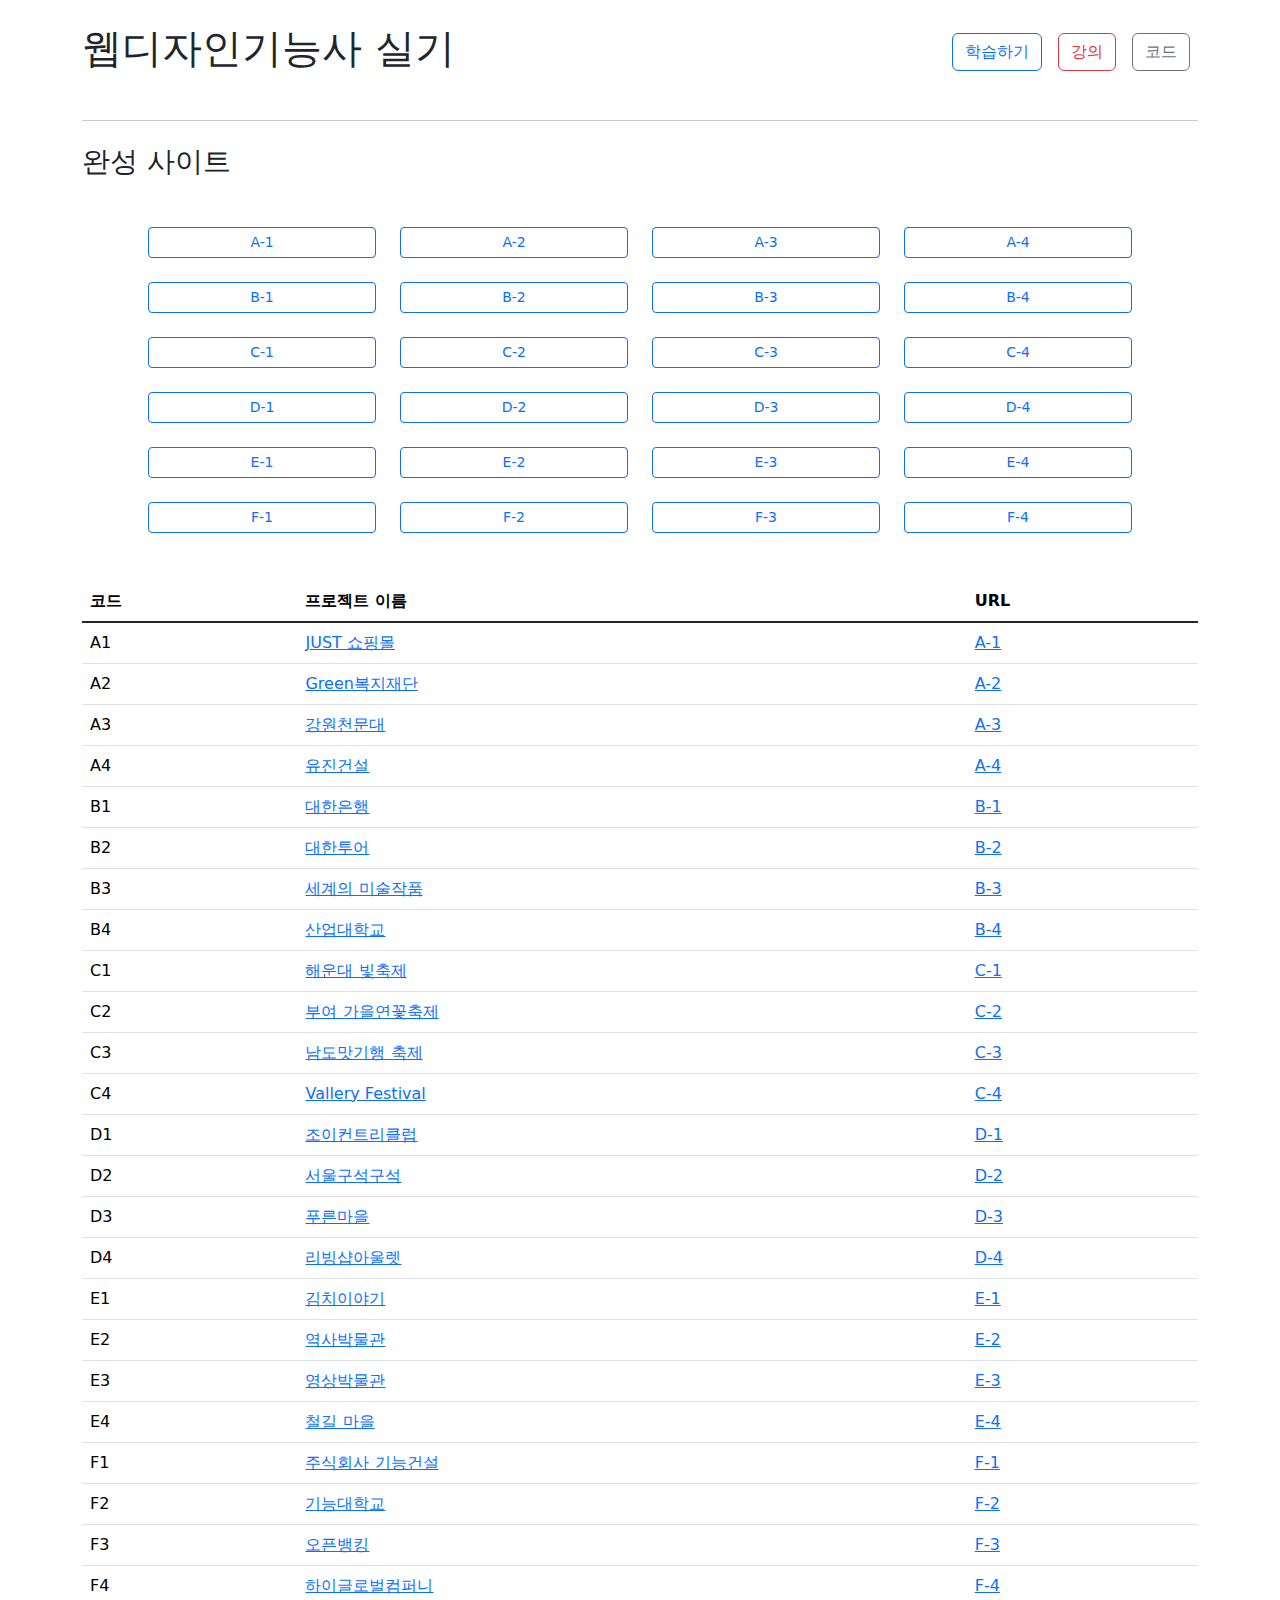
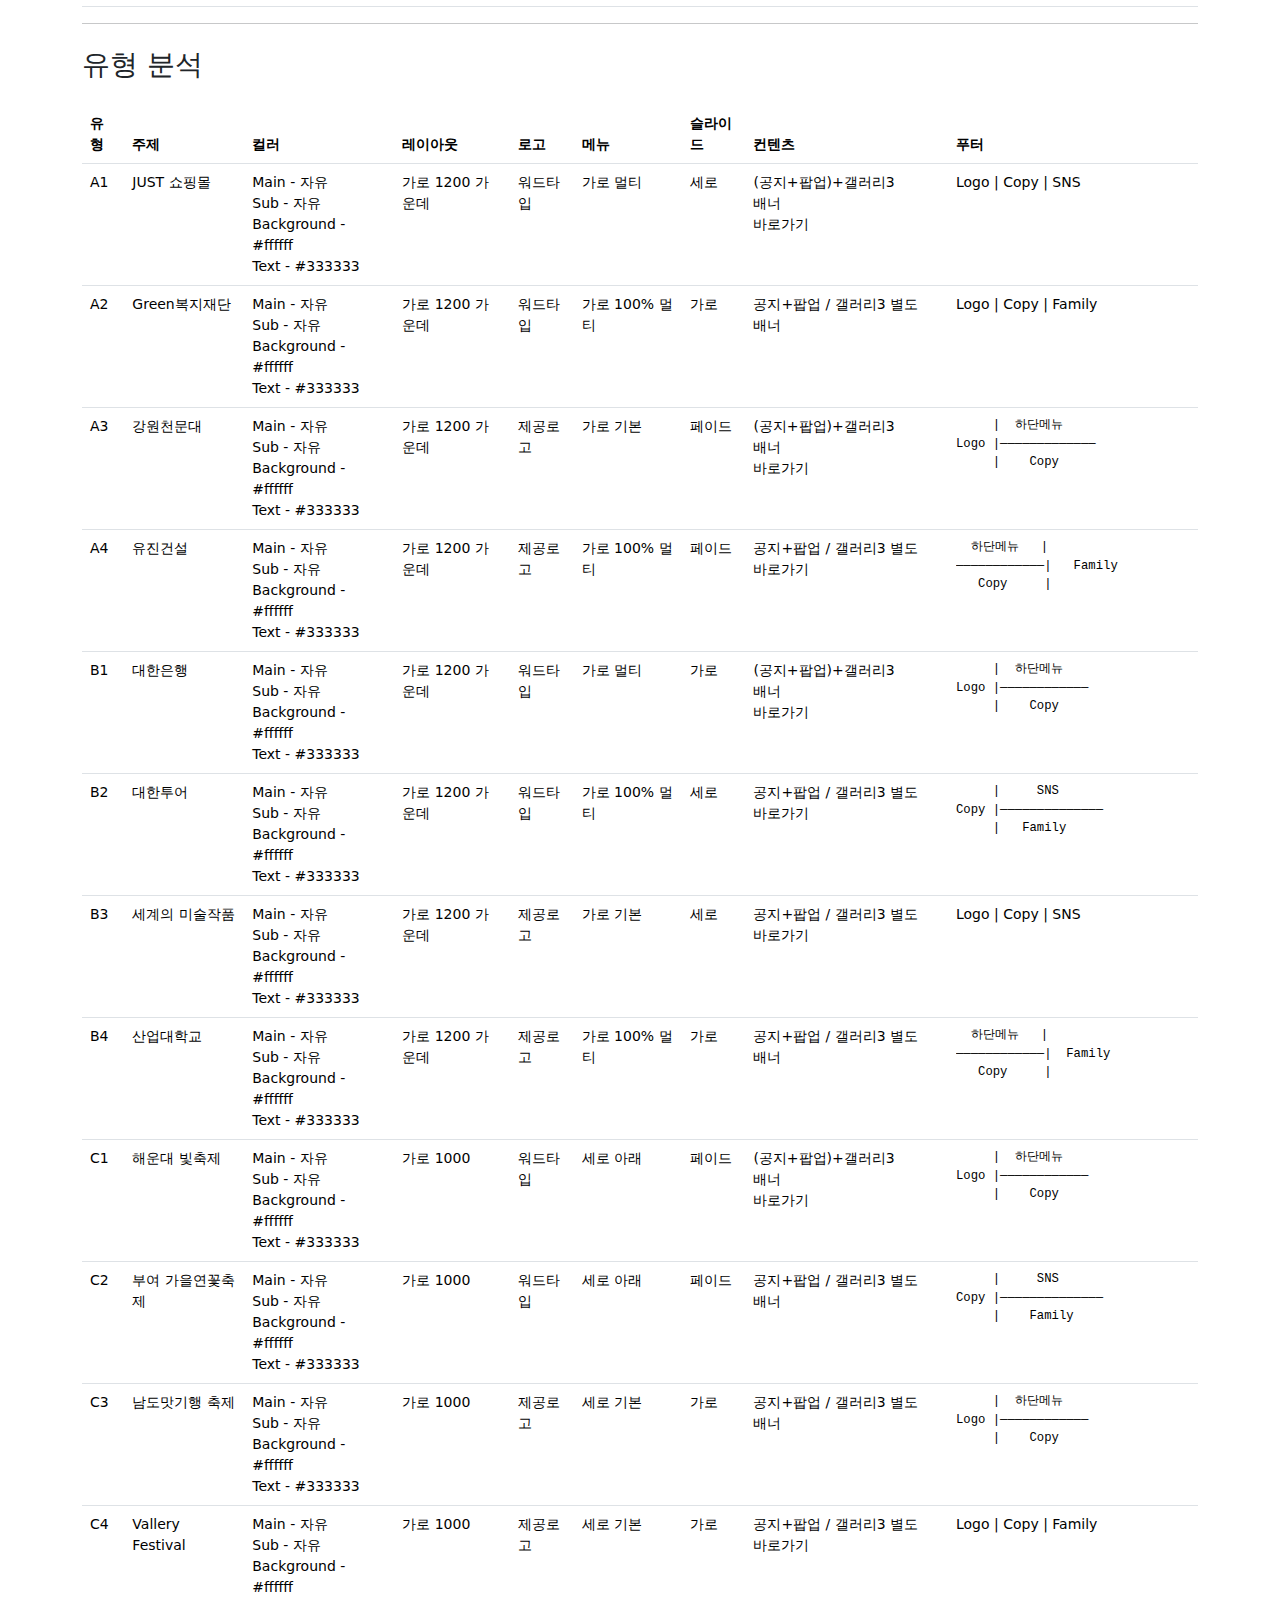
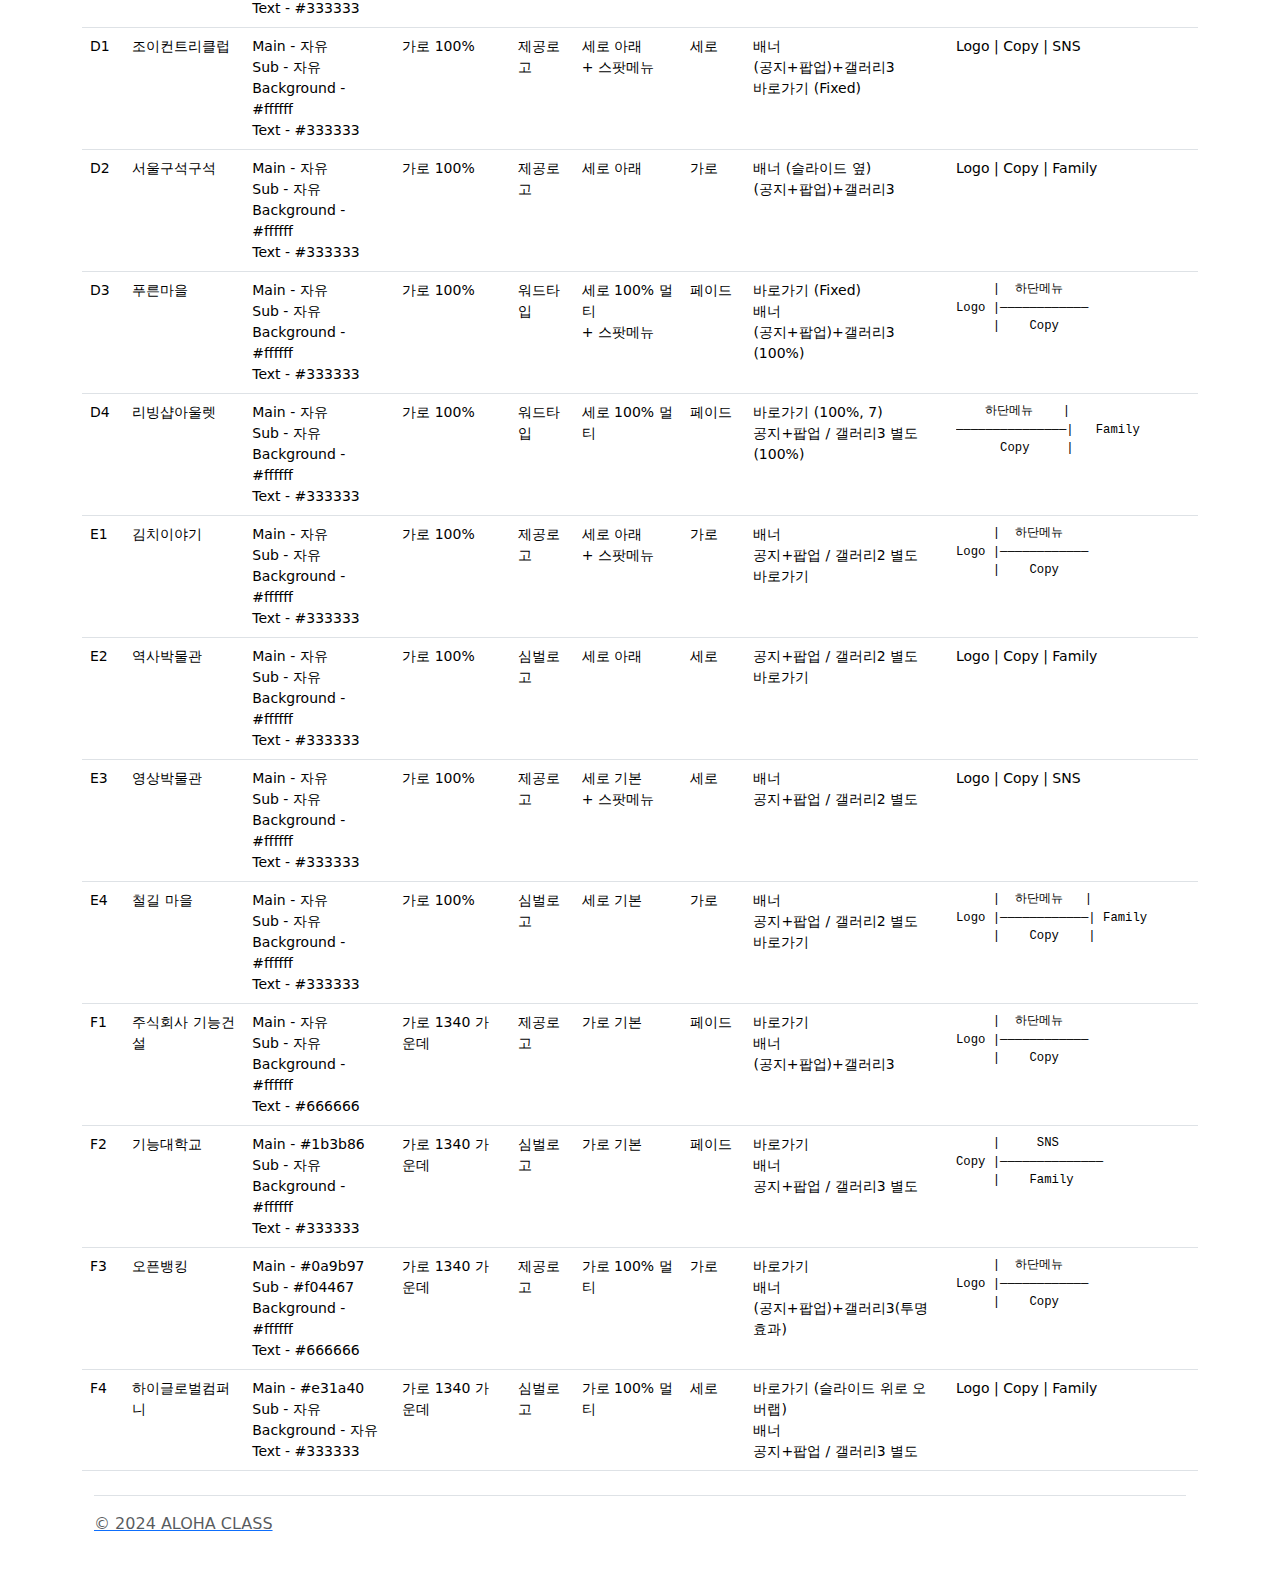
<file: index.html>
<!DOCTYPE html>
<html lang="en">
<head>
    <meta charset="UTF-8">
    <meta name="viewport" content="width=device-width, initial-scale=1.0">

    <!-- FAVICON -->
    <link rel="icon" href="favicon.png" type="image/x-icon">
    <!-- 썸네일 이미지 설정 -->
    <meta property="og:image" content="thumbnail.png">
    <!-- 웹 페이지 설명 (선택 사항) -->
    <meta name="description" content="알클👩‍🏫 - 웹디자인기능사">
    <meta property="og:description" content="알클👩‍🏫 - 웹디자인기능사">
    <!-- 웹 페이지 URL -->
    <meta property="og:url" content="https://aloha-class.github.io/web_design_ginuengsa">
    <!-- 웹 페이지 제목 -->
    <meta property="og:title" content="알클👩‍🏫 - 웹디자인기능사">
    <!-- 웹 페이지 타입 (웹사이트, 기사, 제품 등) -->
    <meta property="og:type" content="website">
    <!-- 검색어 -->
    <meta name="keywords" content="알클, 웹디자인기능사, 웹디기, 자격증, 웹디자인, HTML, CSS, JS">
    <meta name="robots" content="index, follow">

    <title>웹디자인기능사 실기 - 알클👩‍🏫</title>
    <link href="https://cdn.jsdelivr.net/npm/bootstrap@5.3.3/dist/css/bootstrap.min.css" rel="stylesheet" integrity="sha384-QWTKZyjpPEjISv5WaRU9OFeRpok6YctnYmDr5pNlyT2bRjXh0JMhjY6hW+ALEwIH" crossorigin="anonymous">
</head>
<body>

    
    <div class="container">

        <div class="d-flex justify-content-between align-items-center py-4">
            <h1 class="flex-grow-1">웹디자인기능사 실기</h1>
            <a href="https://wwwaloha.oopy.io/4998699a-2c61-4431-9c41-1859a7fca5cb" target="_blank" class="btn btn-outline-primary mx-2">학습하기</a>
            <a href="https://www.youtube.com/@alohaclass" target="_blank" class="btn btn-outline-danger mx-2">강의</a>
            <a href="https://github.com/ALOHA-CLASS/web_design_ginuengsa" target="_blank" class="btn btn-outline-secondary mx-2">코드</a>
        </div>

        <hr>

        <h3 class="my-4">완성 사이트</h3>
        <div class="row row-cols-5 column-gap-4 row-gap-4 justify-content-center my-5">
            <a target="_blank" href="https://aloha-class.github.io/web_design_ginuengsa/완성/A-1" class="btn btn-sm btn-outline-primary">A-1</a>
            <a target="_blank" href="https://aloha-class.github.io/web_design_ginuengsa/완성/A-2" class="btn btn-sm btn-outline-primary">A-2</a>
            <a target="_blank" href="https://aloha-class.github.io/web_design_ginuengsa/완성/A-3" class="btn btn-sm btn-outline-primary">A-3</a>
            <a target="_blank" href="https://aloha-class.github.io/web_design_ginuengsa/완성/A-4" class="btn btn-sm btn-outline-primary">A-4</a>

            <a target="_blank" href="https://aloha-class.github.io/web_design_ginuengsa/완성/B-1" class="btn btn-sm btn-outline-primary">B-1</a>
            <a target="_blank" href="https://aloha-class.github.io/web_design_ginuengsa/완성/B-2" class="btn btn-sm btn-outline-primary">B-2</a>
            <a target="_blank" href="https://aloha-class.github.io/web_design_ginuengsa/완성/B-3" class="btn btn-sm btn-outline-primary">B-3</a>
            <a target="_blank" href="https://aloha-class.github.io/web_design_ginuengsa/완성/B-4" class="btn btn-sm btn-outline-primary">B-4</a>

            <a target="_blank" href="https://aloha-class.github.io/web_design_ginuengsa/완성/C-1" class="btn btn-sm btn-outline-primary">C-1</a>
            <a target="_blank" href="https://aloha-class.github.io/web_design_ginuengsa/완성/C-2" class="btn btn-sm btn-outline-primary">C-2</a>
            <a target="_blank" href="https://aloha-class.github.io/web_design_ginuengsa/완성/C-3" class="btn btn-sm btn-outline-primary">C-3</a>
            <a target="_blank" href="https://aloha-class.github.io/web_design_ginuengsa/완성/C-4" class="btn btn-sm btn-outline-primary">C-4</a>

            <a target="_blank" href="https://aloha-class.github.io/web_design_ginuengsa/완성/D-1" class="btn btn-sm btn-outline-primary">D-1</a>
            <a target="_blank" href="https://aloha-class.github.io/web_design_ginuengsa/완성/D-2" class="btn btn-sm btn-outline-primary">D-2</a>
            <a target="_blank" href="https://aloha-class.github.io/web_design_ginuengsa/완성/D-3" class="btn btn-sm btn-outline-primary">D-3</a>
            <a target="_blank" href="https://aloha-class.github.io/web_design_ginuengsa/완성/D-4" class="btn btn-sm btn-outline-primary">D-4</a>

            <a target="_blank" href="https://aloha-class.github.io/web_design_ginuengsa/완성/E-1" class="btn btn-sm btn-outline-primary">E-1</a>
            <a target="_blank" href="https://aloha-class.github.io/web_design_ginuengsa/완성/E-2" class="btn btn-sm btn-outline-primary">E-2</a>
            <a target="_blank" href="https://aloha-class.github.io/web_design_ginuengsa/완성/E-3" class="btn btn-sm btn-outline-primary">E-3</a>
            <a target="_blank" href="https://aloha-class.github.io/web_design_ginuengsa/완성/E-4" class="btn btn-sm btn-outline-primary">E-4</a>

            <a target="_blank" href="https://aloha-class.github.io/web_design_ginuengsa/완성/F-1" class="btn btn-sm btn-outline-primary">F-1</a>
            <a target="_blank" href="https://aloha-class.github.io/web_design_ginuengsa/완성/F-2" class="btn btn-sm btn-outline-primary">F-2</a>
            <a target="_blank" href="https://aloha-class.github.io/web_design_ginuengsa/완성/F-3" class="btn btn-sm btn-outline-primary">F-3</a>
            <a target="_blank" href="https://aloha-class.github.io/web_design_ginuengsa/완성/F-4" class="btn btn-sm btn-outline-primary">F-4</a>
        </div>
        <table class="table">
            <thead>
                <tr>
                    <th>코드</th>
                    <th>프로젝트 이름</th>
                    <th>URL</th>
                </tr>
            </thead>
            <tbody class="table-group-divider">
                <tr>
                    <td>A1</td>
                    <td><a target="_blank" href="https://aloha-class.github.io/web_design_ginuengsa/완성/A-1">JUST 쇼핑몰</a></td>
                    <td><a target="_blank" href="https://aloha-class.github.io/web_design_ginuengsa/완성/A-1">A-1</a></td>
                </tr>
                <tr>
                    <td>A2</td>
                    <td><a target="_blank" href="https://aloha-class.github.io/web_design_ginuengsa/완성/A-2">Green복지재단</a></td>
                    <td><a target="_blank" href="https://aloha-class.github.io/web_design_ginuengsa/완성/A-2">A-2</a></td>
                </tr>
                <tr>
                    <td>A3</td>
                    <td><a target="_blank" href="https://aloha-class.github.io/web_design_ginuengsa/완성/A-3">강원천문대</a></td>
                    <td><a target="_blank" href="https://aloha-class.github.io/web_design_ginuengsa/완성/A-3">A-3</a></td>
                </tr>
                <tr>
                    <td>A4</td>
                    <td><a target="_blank" href="https://aloha-class.github.io/web_design_ginuengsa/완성/A-4">유진건설</a></td>
                    <td><a target="_blank" href="https://aloha-class.github.io/web_design_ginuengsa/완성/A-4">A-4</a></td>
                </tr>
                <tr>
                    <td>B1</td>
                    <td><a target="_blank" href="https://aloha-class.github.io/web_design_ginuengsa/완성/B-1">대한은행</a></td>
                    <td><a target="_blank" href="https://aloha-class.github.io/web_design_ginuengsa/완성/B-1">B-1</a></td>
                </tr>
                <tr>
                    <td>B2</td>
                    <td><a target="_blank" href="https://aloha-class.github.io/web_design_ginuengsa/완성/B-2">대한투어</a></td>
                    <td><a target="_blank" href="https://aloha-class.github.io/web_design_ginuengsa/완성/B-2">B-2</a></td>
                </tr>
                <tr>
                    <td>B3</td>
                    <td><a target="_blank" href="https://aloha-class.github.io/web_design_ginuengsa/완성/B-3">세계의 미술작품</a></td>
                    <td><a target="_blank" href="https://aloha-class.github.io/web_design_ginuengsa/완성/B-3">B-3</a></td>
                </tr>
                <tr>
                    <td>B4</td>
                    <td><a target="_blank" href="https://aloha-class.github.io/web_design_ginuengsa/완성/B-4">산업대학교</a></td>
                    <td><a target="_blank" href="https://aloha-class.github.io/web_design_ginuengsa/완성/B-4">B-4</a></td>
                </tr>
                <tr>
                    <td>C1</td>
                    <td><a target="_blank" href="https://aloha-class.github.io/web_design_ginuengsa/완성/C-1">해운대 빛축제</a></td>
                    <td><a target="_blank" href="https://aloha-class.github.io/web_design_ginuengsa/완성/C-1">C-1</a></td>
                </tr>
                <tr>
                    <td>C2</td>
                    <td><a target="_blank" href="https://aloha-class.github.io/web_design_ginuengsa/완성/C-2">부여 가을연꽃축제</a></td>
                    <td><a target="_blank" href="https://aloha-class.github.io/web_design_ginuengsa/완성/C-2">C-2</a></td>
                </tr>
                <tr>
                    <td>C3</td>
                    <td><a target="_blank" href="https://aloha-class.github.io/web_design_ginuengsa/완성/C-3">남도맛기행 축제</a></td>
                    <td><a target="_blank" href="https://aloha-class.github.io/web_design_ginuengsa/완성/C-3">C-3</a></td>
                </tr>
                <tr>
                    <td>C4</td>
                    <td><a target="_blank" href="https://aloha-class.github.io/web_design_ginuengsa/완성/C-4">Vallery Festival</a></td>
                    <td><a target="_blank" href="https://aloha-class.github.io/web_design_ginuengsa/완성/C-4">C-4</a></td>
                </tr>
                <tr>
                    <td>D1</td>
                    <td><a target="_blank" href="https://aloha-class.github.io/web_design_ginuengsa/완성/D-1">조이컨트리클럽</a></td>
                    <td><a target="_blank" href="https://aloha-class.github.io/web_design_ginuengsa/완성/D-1">D-1</a></td>
                </tr>
                <tr>
                    <td>D2</td>
                    <td><a target="_blank" href="https://aloha-class.github.io/web_design_ginuengsa/완성/D-2">서울구석구석</a></td>
                    <td><a target="_blank" href="https://aloha-class.github.io/web_design_ginuengsa/완성/D-2">D-2</a></td>
                </tr>
                <tr>
                    <td>D3</td>
                    <td><a target="_blank" href="https://aloha-class.github.io/web_design_ginuengsa/완성/D-3">푸른마을</a></td>
                    <td><a target="_blank" href="https://aloha-class.github.io/web_design_ginuengsa/완성/D-3">D-3</a></td>
                </tr>
                <tr>
                    <td>D4</td>
                    <td><a target="_blank" href="https://aloha-class.github.io/web_design_ginuengsa/완성/D-4">리빙샵아울렛</a></td>
                    <td><a target="_blank" href="https://aloha-class.github.io/web_design_ginuengsa/완성/D-4">D-4</a></td>
                </tr>
                <tr>
                    <td>E1</td>
                    <td><a target="_blank" href="https://aloha-class.github.io/web_design_ginuengsa/완성/E-1">김치이야기</a></td>
                    <td><a target="_blank" href="https://aloha-class.github.io/web_design_ginuengsa/완성/E-1">E-1</a></td>
                </tr>
                <tr>
                    <td>E2</td>
                    <td><a target="_blank" href="https://aloha-class.github.io/web_design_ginuengsa/완성/E-2">역사박물관</a></td>
                    <td><a target="_blank" href="https://aloha-class.github.io/web_design_ginuengsa/완성/E-2">E-2</a></td>
                </tr>
                <tr>
                    <td>E3</td>
                    <td><a target="_blank" href="https://aloha-class.github.io/web_design_ginuengsa/완성/E-3">영상박물관</a></td>
                    <td><a target="_blank" href="https://aloha-class.github.io/web_design_ginuengsa/완성/E-3">E-3</a></td>
                </tr>
                <tr>
                    <td>E4</td>
                    <td><a target="_blank" href="https://aloha-class.github.io/web_design_ginuengsa/완성/E-4">철길 마을</a></td>
                    <td><a target="_blank" href="https://aloha-class.github.io/web_design_ginuengsa/완성/E-4">E-4</a></td>
                </tr>
                <tr>
                    <td>F1</td>
                    <td><a target="_blank" href="https://aloha-class.github.io/web_design_ginuengsa/완성/F-1">주식회사 기능건설</a></td>
                    <td><a target="_blank" href="https://aloha-class.github.io/web_design_ginuengsa/완성/F-1">F-1</a></td>
                </tr>
                <tr>
                    <td>F2</td>
                    <td><a target="_blank" href="https://aloha-class.github.io/web_design_ginuengsa/완성/F-2">기능대학교</a></td>
                    <td><a target="_blank" href="https://aloha-class.github.io/web_design_ginuengsa/완성/F-2">F-2</a></td>
                </tr>
                <tr>
                    <td>F3</td>
                    <td><a target="_blank" href="https://aloha-class.github.io/web_design_ginuengsa/완성/F-3">오픈뱅킹</a></td>
                    <td><a target="_blank" href="https://aloha-class.github.io/web_design_ginuengsa/완성/F-3">F-3</a></td>
                </tr>
                <tr>
                    <td>F4</td>
                    <td><a target="_blank" href="https://aloha-class.github.io/web_design_ginuengsa/완성/F-4">하이글로벌컴퍼니</a></td>
                    <td><a target="_blank" href="https://aloha-class.github.io/web_design_ginuengsa/완성/F-4">F-4</a></td>
                </tr>
            </tbody>

        </table>

        <hr>
        
        <h3 class="my-4">유형 분석</h3>
        <table class="table" style="font-size: 14px;">
            <thead>
                <tr>
                    <th>유형</th>
                    <th>주제</th>
                    <th>컬러</th>
                    <th>레이아웃</th>
                    <th>로고</th>
                    <th>메뉴</th>
                    <th>슬라이드</th>
                    <th>컨텐츠</th>
                    <th>푸터</th>
                </tr>
            </thead>
            <tbody class="table-group-divider">
                <colgroup>
                    <col span="1" style="background-color: #f2f2f2;">
                    <col span="1" style="background-color: #ffffff;">
                    <col span="1" style="background-color: #f2f2f2; width: 150px;">
                    <col span="1" style="background-color: #ffffff;">
                    <col span="1" style="background-color: #f2f2f2;">
                    <col span="1" style="background-color: #ffffff;">
                    <col span="1" style="background-color: #f2f2f2;">
                    <col span="1" style="background-color: #ffffff;">
                    <col span="1" style="background-color: #f2f2f2; width: 250px;">
                </colgroup>
                <tr>
                    <td>A1</td>
                    <td>JUST 쇼핑몰</td>
                    <td>Main - 자유<br>Sub - 자유<br>Background - #ffffff<br>Text - #333333</td>
                    <td>가로 1200 가운데</td>
                    <td>워드타입</td>
                    <td>가로 멀티</td>
                    <td>세로</td>
                    <td>(공지+팝업)+갤러리3<br>배너<br>바로가기</td>
                    <td>Logo | Copy | SNS</td>
                </tr>
                <tr>
                    <td>A2</td>
                    <td>Green복지재단</td>
                    <td>Main - 자유<br>Sub - 자유<br>Background - #ffffff<br>Text - #333333</td>
                    <td>가로 1200 가운데</td>
                    <td>워드타입</td>
                    <td>가로 100% 멀티</td>
                    <td>가로</td>
                    <td>공지+팝업 / 갤러리3 별도<br>배너</td>
                    <td>Logo | Copy | Family</td>
                </tr>
                <tr>
                    <td>A3</td>
                    <td>강원천문대</td>
                    <td>Main - 자유<br>Sub - 자유<br>Background - #ffffff<br>Text - #333333</td>
                    <td>가로 1200 가운데</td>
                    <td>제공로고</td>
                    <td>가로 기본</td>
                    <td>페이드</td>
                    <td>(공지+팝업)+갤러리3<br>배너<br>바로가기</td>
                    <td>
<pre>
     |  하단메뉴
Logo |—————————————
     |    Copy
</pre>
                    </td>
                </tr>
                <tr>
                    <td>A4</td>
                    <td>유진건설</td>
                    <td>Main - 자유<br>Sub - 자유<br>Background - #ffffff<br>Text - #333333</td>
                    <td>가로 1200 가운데</td>
                    <td>제공로고</td>
                    <td>가로 100% 멀티</td>
                    <td>페이드</td>
                    <td>공지+팝업 / 갤러리3 별도<br>바로가기</td>
                    <td>
<pre>
  하단메뉴   |
————————————|   Family
   Copy     |
</pre>
                    </td>
                </tr>
                <tr>
                    <td>B1</td>
                    <td>대한은행</td>
                    <td>Main - 자유<br>Sub - 자유<br>Background - #ffffff<br>Text - #333333</td>
                    <td>가로 1200 가운데</td>
                    <td>워드타입</td>
                    <td>가로 멀티</td>
                    <td>가로</td>
                    <td>(공지+팝업)+갤러리3<br>배너<br>바로가기</td>
                    <td>
<pre>
     |  하단메뉴
Logo |————————————
     |    Copy
</pre>
                    </td>
                </tr>
                <tr>
                    <td>B2</td>
                    <td>대한투어</td>
                    <td>Main - 자유<br>Sub - 자유<br>Background - #ffffff<br>Text - #333333</td>
                    <td>가로 1200 가운데</td>
                    <td>워드타입</td>
                    <td>가로 100% 멀티</td>
                    <td>세로</td>
                    <td>공지+팝업 / 갤러리3 별도<br>바로가기</td>
                    <td>
<pre>
     |     SNS
Copy |——————————————
     |   Family
</pre>
                    </td>
                </tr>
                <tr>
                    <td>B3</td>
                    <td>세계의 미술작품</td>
                    <td>Main - 자유<br>Sub - 자유<br>Background - #ffffff<br>Text - #333333</td>
                    <td>가로 1200 가운데</td>
                    <td>제공로고</td>
                    <td>가로 기본</td>
                    <td>세로</td>
                    <td>공지+팝업 / 갤러리3 별도<br>바로가기</td>
                    <td>Logo | Copy | SNS</td>
                </tr>
                <tr>
                    <td>B4</td>
                    <td>산업대학교</td>
                    <td>Main - 자유<br>Sub - 자유<br>Background - #ffffff<br>Text - #333333</td>
                    <td>가로 1200 가운데</td>
                    <td>제공로고</td>
                    <td>가로 100% 멀티</td>
                    <td>가로</td>
                    <td>공지+팝업 / 갤러리3 별도<br>배너</td>
                    <td>
<pre>
  하단메뉴   |
————————————|  Family
   Copy     |
</pre>
                    </td>
                </tr>
                <tr>
                    <td>C1</td>
                    <td>해운대 빛축제</td>
                    <td>Main - 자유<br>Sub - 자유<br>Background - #ffffff<br>Text - #333333</td>
                    <td>가로 1000</td>
                    <td>워드타입</td>
                    <td>세로 아래</td>
                    <td>페이드</td>
                    <td>(공지+팝업)+갤러리3<br>배너<br>바로가기</td>
                    <td>
<pre>
     |  하단메뉴
Logo |————————————
     |    Copy
</pre>
                    </td>
                </tr>
                <tr>
                    <td>C2</td>
                    <td>부여 가을연꽃축제</td>
                    <td>Main - 자유<br>Sub - 자유<br>Background - #ffffff<br>Text - #333333</td>
                    <td>가로 1000</td>
                    <td>워드타입</td>
                    <td>세로 아래</td>
                    <td>페이드</td>
                    <td>공지+팝업 / 갤러리3 별도<br>배너</td>
                    <td>
<pre>
     |     SNS
Copy |——————————————
     |    Family
</pre>
                    </td>
                </tr>
                <tr>
                    <td>C3</td>
                    <td>남도맛기행 축제</td>
                    <td>Main - 자유<br>Sub - 자유<br>Background - #ffffff<br>Text - #333333</td>
                    <td>가로 1000</td>
                    <td>제공로고</td>
                    <td>세로 기본</td>
                    <td>가로</td>
                    <td>공지+팝업 / 갤러리3 별도<br>배너</td>
                    <td>
<pre>
     |  하단메뉴
Logo |————————————
     |    Copy
</pre>
                    </td>
                </tr>
                <tr>
                    <td>C4</td>
                    <td>Vallery Festival</td>
                    <td>Main - 자유<br>Sub - 자유<br>Background - #ffffff<br>Text - #333333</td>
                    <td>가로 1000</td>
                    <td>제공로고</td>
                    <td>세로 기본</td>
                    <td>가로</td>
                    <td>공지+팝업 / 갤러리3 별도<br>바로가기</td>
                    <td>Logo | Copy | Family</td>
                </tr>
                <tr>
                    <td>D1</td>
                    <td>조이컨트리클럽</td>
                    <td>Main - 자유<br>Sub - 자유<br>Background - #ffffff<br>Text - #333333</td>
                    <td>가로 100%</td>
                    <td>제공로고</td>
                    <td>세로 아래<br>+ 스팟메뉴</td>
                    <td>세로</td>
                    <td>배너<br>(공지+팝업)+갤러리3<br>바로가기 (Fixed)</td>
                    <td>Logo | Copy | SNS</td>
                </tr>
                <tr>
                    <td>D2</td>
                    <td>서울구석구석</td>
                    <td>Main - 자유<br>Sub - 자유<br>Background - #ffffff<br>Text - #333333</td>
                    <td>가로 100%</td>
                    <td>제공로고</td>
                    <td>세로 아래</td>
                    <td>가로</td>
                    <td>배너 (슬라이드 옆)<br>(공지+팝업)+갤러리3</td>
                    <td>Logo | Copy | Family</td>
                </tr>
                <tr>
                    <td>D3</td>
                    <td>푸른마을</td>
                    <td>Main - 자유<br>Sub - 자유<br>Background - #ffffff<br>Text - #333333</td>
                    <td>가로 100%</td>
                    <td>워드타입</td>
                    <td>세로 100% 멀티<br>+ 스팟메뉴</td>
                    <td>페이드</td>
                    <td>바로가기 (Fixed)<br>배너<br>(공지+팝업)+갤러리3 (100%)</td>
                    <td>
<pre>
     |  하단메뉴
Logo |————————————
     |    Copy    
</pre>
                    </td>
                </tr>
                <tr>
                    <td>D4</td>
                    <td>리빙샵아울렛</td>
                    <td>Main - 자유<br>Sub - 자유<br>Background - #ffffff<br>Text - #333333</td>
                    <td>가로 100%</td>
                    <td>워드타입</td>
                    <td>세로 100% 멀티</td>
                    <td>페이드</td>
                    <td>바로가기 (100%, 7)<br>공지+팝업 / 갤러리3 별도 (100%)</td>
                    <td>
<pre>
    하단메뉴    |
———————————————|   Family
      Copy     |
</pre>
                    </td>
                </tr>
                <tr>
                    <td>E1</td>
                    <td>김치이야기</td>
                    <td>Main - 자유<br>Sub - 자유<br>Background - #ffffff<br>Text - #333333</td>
                    <td>가로 100%</td>
                    <td>제공로고</td>
                    <td>세로 아래<br>+ 스팟메뉴</td>
                    <td>가로</td>
                    <td>배너<br>공지+팝업 / 갤러리2 별도<br>바로가기</td>
                    <td>
<pre>
     |  하단메뉴
Logo |————————————
     |    Copy
</pre>
                    </td>
                </tr>
                <tr>
                    <td>E2</td>
                    <td>역사박물관</td>
                    <td>Main - 자유<br>Sub - 자유<br>Background - #ffffff<br>Text - #333333</td>
                    <td>가로 100%</td>
                    <td>심벌로고</td>
                    <td>세로 아래</td>
                    <td>세로</td>
                    <td>공지+팝업 / 갤러리2 별도<br>바로가기</td>
                    <td>Logo | Copy | Family</td>
                </tr>
                <tr>
                    <td>E3</td>
                    <td>영상박물관</td>
                    <td>Main - 자유<br>Sub - 자유<br>Background - #ffffff<br>Text - #333333</td>
                    <td>가로 100%</td>
                    <td>제공로고</td>
                    <td>세로 기본<br>+ 스팟메뉴</td>
                    <td>세로</td>
                    <td>배너<br>공지+팝업 / 갤러리2 별도</td>
                    <td>Logo | Copy | SNS</td>
                </tr>
                <tr>
                    <td>E4</td>
                    <td>철길 마을</td>
                    <td>Main - 자유<br>Sub - 자유<br>Background - #ffffff<br>Text - #333333</td>
                    <td>가로 100%</td>
                    <td>심벌로고</td>
                    <td>세로 기본</td>
                    <td>가로</td>
                    <td>배너<br>공지+팝업 / 갤러리2 별도<br>바로가기</td>
                    <td>
<pre>
     |  하단메뉴   |
Logo |————————————| Family
     |    Copy    |
</pre>
                    </td>
                </tr>
                <tr>
                    <td>F1</td>
                    <td>주식회사 기능건설</td>
                    <td>Main - 자유<br>Sub - 자유<br>Background - #ffffff<br>Text - #666666</td>
                    <td>가로 1340 가운데</td>
                    <td>제공로고</td>
                    <td>가로 기본</td>
                    <td>페이드</td>
                    <td>바로가기<br>배너<br>(공지+팝업)+갤러리3</td>
                    <td>
<pre>
     |  하단메뉴
Logo |————————————
     |    Copy    
</pre>
                    </td>
                </tr>
                <tr>
                    <td>F2</td>
                    <td>기능대학교</td>
                    <td>Main - #1b3b86<br>Sub - 자유<br>Background - #ffffff<br>Text - #333333</td>
                    <td>가로 1340 가운데</td>
                    <td>심벌로고</td>
                    <td>가로 기본</td>
                    <td>페이드</td>
                    <td>바로가기<br>배너<br>공지+팝업 / 갤러리3 별도</td>
                    <td>
<pre>
     |     SNS
Copy |——————————————
     |    Family
</pre>
                    </td>
                </tr>
                <tr>
                    <td>F3</td>
                    <td>오픈뱅킹</td>
                    <td>Main - #0a9b97<br>Sub - #f04467<br>Background - #ffffff<br>Text - #666666</td>
                    <td>가로 1340 가운데</td>
                    <td>제공로고</td>
                    <td>가로 100% 멀티</td>
                    <td>가로</td>
                    <td>바로가기<br>배너<br>(공지+팝업)+갤러리3(투명효과)</td>
                    <td>
<pre>
     |  하단메뉴
Logo |————————————
     |    Copy    
</pre>
                    </td>
                </tr>
                <tr>
                    <td>F4</td>
                    <td>하이글로벌컴퍼니</td>
                    <td>Main - #e31a40<br>Sub - 자유<br>Background - 자유<br>Text - #333333</td>
                    <td>가로 1340 가운데</td>
                    <td>심벌로고</td>
                    <td>가로 100% 멀티</td>
                    <td>세로</td>
                    <td>바로가기 (슬라이드 위로 오버랩)<br>배너<br>공지+팝업 / 갤러리3 별도</td>
                    <td>Logo | Copy | Family</td>
                </tr>
                
            </tbody>
        </table>
        
        <div class="container">
            <footer class="d-flex flex-wrap justify-content-between align-items-center py-3 my-4 border-top">
              <div class="col-md-4 d-flex justify-content-between align-items-center">
                <a href="https://www.youtube.com/@alohaclass" target="_blank" class="text-center">
                    <span class="mb-3 mb-md-0 text-body-secondary">© 2024 ALOHA CLASS </span>
                </a>
              </div>
            </footer>
        </div>

    </div>
</body>
</html>
</file>
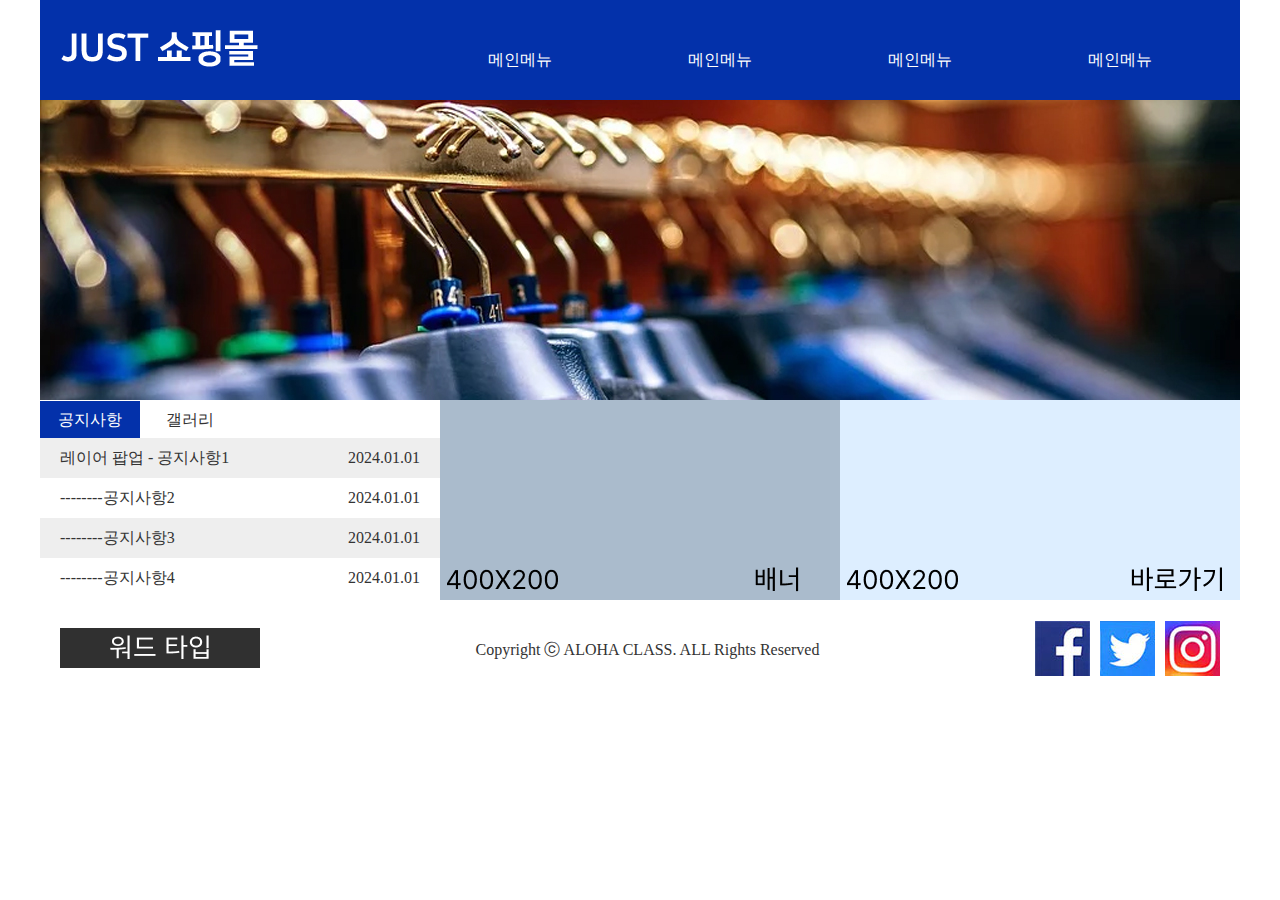
<file: 실습/A1/index.html>
<!DOCTYPE html>
<html lang="en">

<head>
    <meta charset="UTF-8">
    <meta name="viewport" content="width=device-width, initial-scale=1.0">
    <title>A-1 JUST 쇼핑몰</title>
    <!-- css -->
    <link rel="stylesheet" href="css/style.css">
    <!-- jQuery -->
    <!-- script -->
    <script src="script/jquery-1.12.3.js"></script>
    <script src="script/script.js"></script>
</head>

<body>

    <div class="container">
        <!-- 헤더 -->
        <header>
            <!-- 로고 -->
            <div class="logo">
                <a href="#">
                    <img src="images/logo.png" alt="로고">
                </a>
            </div>
            <!-- 가로 멀티 메뉴 -->
            <nav>
                <ul class="main-menu">
                    <li>
                        <a href="#">메인메뉴</a>
                        <ul class="sub-menu">
                            <li><a href="#">서브메뉴</a></li>
                            <li><a href="#">서브메뉴</a></li>
                            <li><a href="#">서브메뉴</a></li>
                            <li><a href="#">서브메뉴</a></li>
                        </ul>
                    </li>
                    <li>
                        <a href="#">메인메뉴</a>
                        <ul class="sub-menu">
                            <li><a href="#">서브메뉴</a></li>
                            <li><a href="#">서브메뉴</a></li>
                            <li><a href="#">서브메뉴</a></li>
                            <li><a href="#">서브메뉴</a></li>
                        </ul>
                    </li>
                    <li>
                        <a href="#">메인메뉴</a>
                        <ul class="sub-menu">
                            <li><a href="#">서브메뉴</a></li>
                            <li><a href="#">서브메뉴</a></li>
                            <li><a href="#">서브메뉴</a></li>
                            <li><a href="#">서브메뉴</a></li>
                        </ul>
                    </li>
                    <li>
                        <a href="#">메인메뉴</a>
                        <ul class="sub-menu">
                            <li><a href="#">서브메뉴</a></li>
                            <li><a href="#">서브메뉴</a></li>
                            <li><a href="#">서브메뉴</a></li>
                            <li><a href="#">서브메뉴</a></li>
                        </ul>
                    </li>
                </ul>
            </nav>
        </header>

        <!-- 슬라이드 -->
        <section id="slides">
            <div class="slide-container">
                <div class="slide">
                    <a href="#"><img src="images/img1.jpg" alt=""></a>
                </div>
                <div class="slide">
                    <a href="#"><img src="images/img2.jpg" alt=""></a>
                </div>
                <div class="slide">
                    <a href="#"><img src="images/img3.jpg" alt=""></a>
                </div>
            </div>
        </section>

        <!-- 컨텐츠 -->
        <section id="contents">
            <!-- 공지사항/갤러리 탭 -->
            <div class="tab">
                <div class="tab">
                    <div class="inner">
                        <div class="tab-menu">
                            <div class="menu-item active">
                                <a href="#" id="btn-notice">공지사항</a>
                            </div>
                            <div class="menu-item">
                                <a href="#" id="btn-gallery">갤러리</a>
                            </div>
                        </div>
                        <div class="tab-content">
                            <!-- 공지사항 -->
                            <div class="content-item" id="content-notice">
                                <ul>
                                    <li>
                                        <a href="#" class="btn-modal">
                                            <span>레이어 팝업 - 공지사항1</span>
                                            <span>2024.01.01</span>
                                        </a>
                                    </li>
                                    <li>
                                        <a href="#">
                                            <span>--------공지사항2</span>
                                            <span>2024.01.01</span>
                                        </a>
                                    </li>
                                    <li>
                                        <a href="#">
                                            <span>--------공지사항3</span>
                                            <span>2024.01.01</span>
                                        </a>
                                    </li>
                                    <li>
                                        <a href="#">
                                            <span>--------공지사항4</span>
                                            <span>2024.01.01</span>
                                        </a>
                                    </li>
                                </ul>
                            </div>
                            <!-- 갤러리 -->
                            <div class="content-item" id="content-gallery">
                                <div class="gallery">
                                    <div class="item">
                                        <a href="#">
                                            <img src="images/g1.jpg" alt="갤러리 이미지1">
                                        </a>
                                    </div>
                                    <div class="item">
                                        <a href="#">
                                            <img src="images/g2.jpg" alt="갤러리 이미지2">
                                        </a>
                                    </div>
                                    <div class="item">
                                        <a href="#">
                                            <img src="images/g3.jpg" alt="갤러리 이미지3">
                                        </a>
                                    </div>
                                </div>
                            </div>
                        </div>
                    </div>
                </div>
            </div>
            <!-- 배너 -->
             <div>
                <a href="#" class="banner">
                    <img src="images/banner.jpg" alt="배너 이미지">
                </a>
             </div>
             <!-- 바로가기 -->
              <div>
                <a href="#" class="link">
                    <img src="images/goto.jpg" alt="바로가기 이미지">
                </a>
              </div>
        </section>

        <!-- 푸터 -->
         <footer>
            <div class="footer-logo">
                <a href="#"><img src="images/logo copy.png" alt="푸터 로고"></a>
            </div>
            <div class="copy">
                <p>Copyright ⓒ ALOHA CLASS. ALL Rights Reserved</p>
            </div>
            <div class="sns">
                <a href="#"><img src="images/sns1.jpg" alt="sns1"></a>
                <a href="#"><img src="images/sns2.jpg" alt="sns2"></a>
                <a href="#"><img src="images/sns3.jpg" alt="sns3"></a>
            </div>
         </footer>

    </div>

    <!-- 레이어 팝업 -->
     <div id="modal" class="modal">
        <div class="inner">
            <div class="card">
                <h1>레이어 팝업 제목</h1>
                <p>
                    ----------------------- <br>
                    레이어 팝업 내용 입니다. <br>
                    레이어 팝업 내용 입니다. <br>
                    레이어 팝업 내용 입니다. <br>
                    레이어 팝업 내용 입니다. <br>
                    ----------------------- <br>
                </p>
                <button class="close">닫기</button>
            </div>
        </div>
     </div>

</body>

</html>
</file>
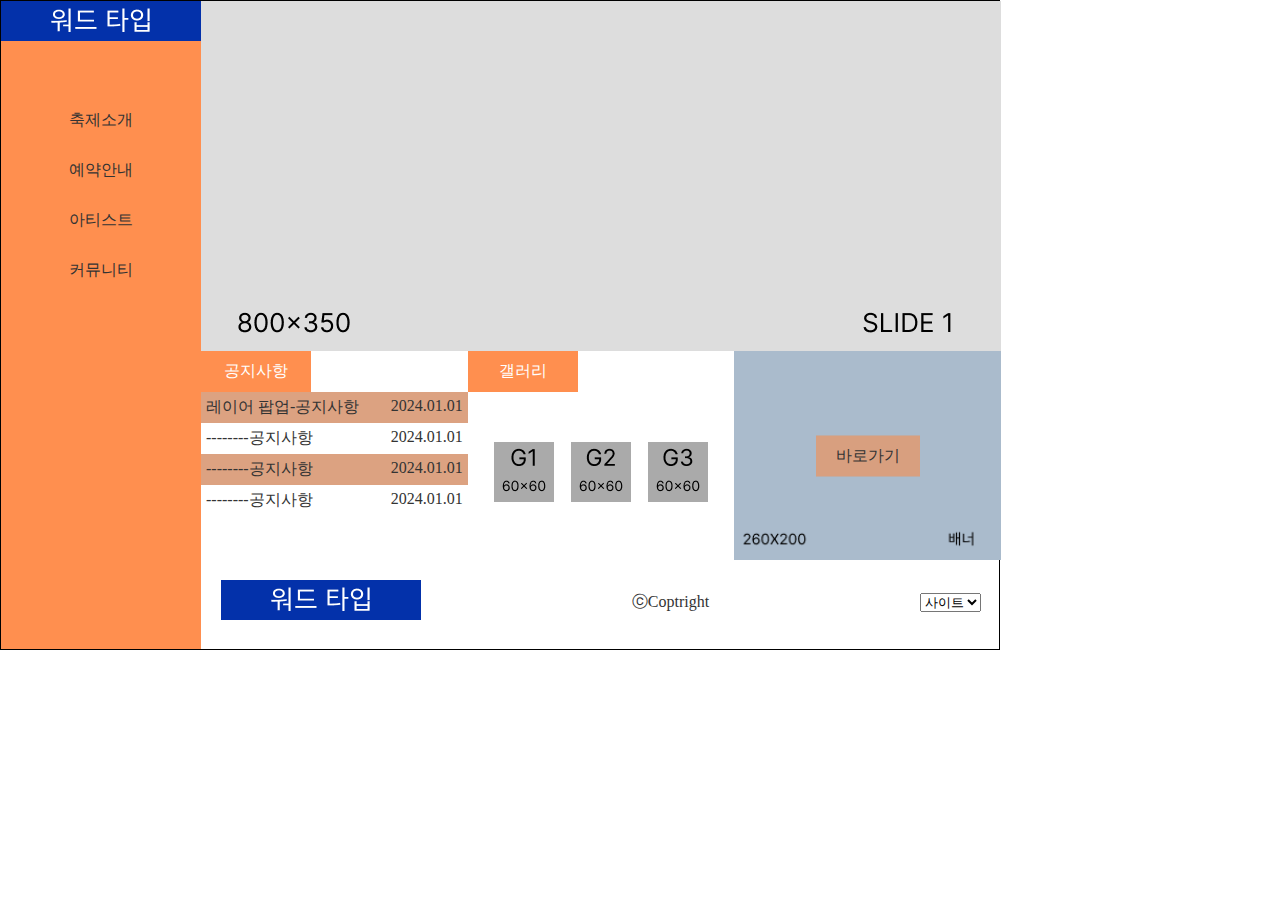
<file: 실습/C-4/index.html>
<!DOCTYPE html>
<html lang="en">

<head>
    <meta charset="UTF-8">
    <meta name="viewport" content="width=device-width, initial-scale=1.0">
    <title>Vallery Festival</title>

    <link rel="stylesheet" href="css/style.css">
    <script src="script/jquery-1.12.3.js"></script>
    <script src="script/script.js"></script>
</head>

<body>
    <div class="container">
        <header>
            <div class="logo">
                <img src="images/logo.png" alt="로고">
            </div>
            <nav>
                <ul class="menu">
                    <li class="main-menu">
                        <a href="#">축제소개</a>
                        <ul class="sub-menu">
                            <li><a href="#">Festival 소개</a></li>
                            <li><a href="#">행사장 안내</a></li>
                            <li><a href="#">조직위원회</a></li>
                        </ul>
                    </li>
                    <li class="main-menu">
                        <a href="#">예약안내</a>
                        <ul class="sub-menu">
                            <li><a href="#">예약하기</a></li>
                            <li><a href="#">예약확인/취소</a></li>
                            <li><a href="#">단체예약 문의</a></li>
                        </ul>
                    </li>
                    <li class="main-menu">
                        <a href="#">아티스트</a>
                        <ul class="sub-menu">
                            <li><a href="#">고릴라즈</a></li>
                            <li><a href="#">메이저 레이저</a></li>
                            <li><a href="#">아우스게인</a></li>
                            <li><a href="#">타임로드</a></li>
                        </ul>
                    </li>
                    <li class="main-menu">
                        <a href="#">커뮤니티</a>
                        <ul class="sub-menu">
                            <li><a href="#">공지사항</a></li>
                            <li><a href="#">사진갤러리</a></li>
                            <li><a href="#">영상갤러리</a></li>
                        </ul>
                    </li>
                </ul>
            </nav>
        </header>
        <div class="inner">
            <section>
                <div class="slide-container">
                    <div class="slides">
                        <div class="slide">
                            <img src="images/slide1.jpg" alt="">
                        </div>
                        <div class="slide">
                            <img src="images/slide2.jpg" alt="">
                        </div>
                        <div class="slide">
                            <img src="images/slide3.jpg" alt="">
                        </div>
                    </div>
                </div>
            </section>
    
            <div class="grid">
                <section class="tab">
                    <div class="notice">
                        <span>공지사항</span>
                    </div>
                    <div class="notice-content">
                        <ul class="notice-item">
                            <li>
                                <a href="#" id="btn-modal">
                                    <span>레이어 팝업-공지사항</span>
                                    <span>2024.01.01</span>
                                </a>
                            </li>
                            <li>
                                <a href="#">
                                    <span>--------공지사항</span>
                                    <span>2024.01.01</span>
                                </a>
                            </li>
                            <li>
                                <a href="#">
                                    <span>--------공지사항</span>
                                    <span>2024.01.01</span>
                                </a>
                            </li>
                            <li>
                                <a href="#">
                                    <span>--------공지사항</span>
                                    <span>2024.01.01</span>
                                </a>
                            </li>
                        </ul>
                    </div>
                </section>
    
                <section class="tab">
                    <div class="gallery">
                        <span>갤러리</span>
                    </div>
                    <div class="grallery-content">
                        <img src="images/g1.jpg" alt="">
                        <img src="images/g2.jpg" alt="">
                        <img src="images/g3.jpg" alt="">
                    </div>
                </section>
    
                <section class="banner">
                    <a href="#" class="banner-img">
                        <img src="images/banner.jpg" alt="바로가기 이미지">
                    </a>
                    <a href="#" class="goto">바로가기</a>
                </section>
            </div>
            <footer>
                <div class="logo">
                    <img src="images/logo.png" alt="">
                </div>
                <div class="copy">
                    <p>ⓒCoptright</p>
                </div>
                <div class="family">
                    <select class="site">
                      <option value="#">사이트</option>
                      <option value="#">사이트</option>
                      <option value="#">사이트</option>
                    </select>
                </div>
            </footer>
        </div>

        <div id="modal">
            <div class="inner">
                <div class="card">
                    <h1>레이어 팝업 제목</h1>
                    <p>
                        -------------------------- <br>
                        레이어 팝업 내용 입니다. <br>
                        레이어 팝업 내용 입니다. <br>
                        레이어 팝업 내용 입니다. <br>
                        -------------------------- <br>
                    </p>
                    <button class="close">닫기</button>
                </div>
            </div>
        </div>
    </div>


</body>

</html>
</file>
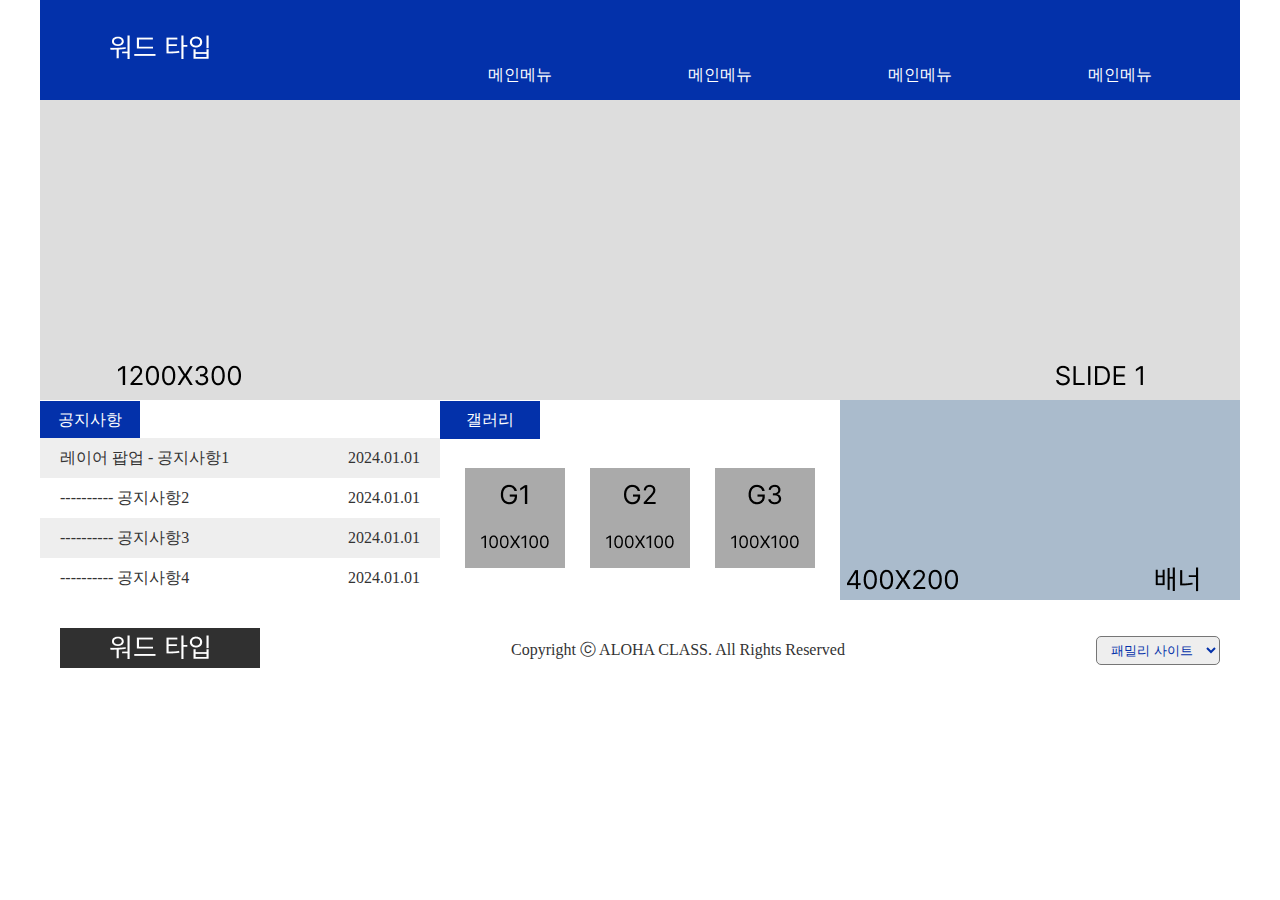
<file: 완성/A-2/index.html>
<!DOCTYPE html>
<html lang="en">
<head>
    <meta charset="UTF-8">
    <meta name="viewport" content="width=device-width, initial-scale=1.0">
    <title>A-2 Green 복지재단</title>
    <!-- css -->
    <link rel="stylesheet" href="css/style.css">
    <!-- script -->
    <!-- ⭐jQuery 먼저 -->
    <script src="script/jquery-1.12.3.js"></script>
    <script src="script/script.js"></script>
</head>
<body>
    <div class="container">
        <!-- 헤더 -->
        <header>
            <!-- 로고 -->
            <div class="logo">
                <a href="#">
                    <img src="images/logo.png" alt="로고">
                </a>
            </div>
            <!-- 가로 100% 멀티 -->
            <nav class="main">
                <ul class="main-menu">
                    <li>
                        <a href="#">메인메뉴</a>
                    </li>
                    <li>
                        <a href="#">메인메뉴</a>
                    </li>
                    <li>
                        <a href="#">메인메뉴</a>
                    </li>
                    <li>
                        <a href="#">메인메뉴</a>
                    </li>
                </ul>
            </nav>
            <nav class="sub">
                <div class="inner">
                    <ul class="sub-menu">
                        <li><a href="#">서브메뉴</a></li>
                        <li><a href="#">서브메뉴</a></li>
                        <li><a href="#">서브메뉴</a></li>
                        <li><a href="#">서브메뉴</a></li>
                    </ul>
                    <ul class="sub-menu">
                        <li><a href="#">서브메뉴</a></li>
                        <li><a href="#">서브메뉴</a></li>
                        <li><a href="#">서브메뉴</a></li>
                        <li><a href="#">서브메뉴</a></li>
                    </ul>
                    <ul class="sub-menu">
                        <li><a href="#">서브메뉴</a></li>
                        <li><a href="#">서브메뉴</a></li>
                        <li><a href="#">서브메뉴</a></li>
                        <li><a href="#">서브메뉴</a></li>
                    </ul>
                    <ul class="sub-menu">
                        <li><a href="#">서브메뉴</a></li>
                        <li><a href="#">서브메뉴</a></li>
                        <li><a href="#">서브메뉴</a></li>
                        <li><a href="#">서브메뉴</a></li>
                    </ul>

                </div>
            </nav>
        </header>

        <!-- 슬라이드 -->
        <section id="slides">
            <div class="slide-container">
                <div class="slide"><a href="#"><img src="images/slide1.jpg" alt=""></a></div>
                <div class="slide"><a href="#"><img src="images/slide2.jpg" alt=""></a></div>
                <div class="slide"><a href="#"><img src="images/slide3.jpg" alt=""></a></div>
            </div>
        </section>
        <!-- 컨텐츠 -->
        <section id="contents">
            <!-- 공지사항 -->
            <div>
                <div class="inner">
                    <div class="tab-menu">
                        <div class="menu-item active">
                            <a href="#" id="btn-notice">공지사항</a>
                        </div>
                    </div>
                    <div class="tab-content">
                        <!-- 공지사항 -->
                        <div class="content-item" id="content-notice">
                            <ul>
                                <li>
                                    <a href="#" class="btn-modal">
                                        <span>레이어 팝업 - 공지사항1</span>
                                        <span>2024.01.01</span>
                                    </a>
                                </li>
                                <li>
                                    <a href="#">
                                        <span>----------  공지사항2</span>
                                        <span>2024.01.01</span>
                                    </a>
                                </li>
                                <li>
                                    <a href="#">
                                        <span>----------  공지사항3</span>
                                        <span>2024.01.01</span>
                                    </a>
                                </li>
                                <li>
                                    <a href="#">
                                        <span>----------  공지사항4</span>
                                        <span>2024.01.01</span>
                                    </a>
                                </li>
                            </ul>
                        </div> 
                        
                    </div>
                </div>
            </div>
            <!-- 갤러리 -->
            <div>
                <div class="tab-menu">
                    <div class="menu-item">
                        <a href="#" id="btn-gallery">갤러리</a>
                    </div>
                </div>
                <!-- 갤러리 -->
                <div class="content-item" id="content-gallery">
                    <div class="gallery">
                        <div class="item">
                            <a href="#"><img src="images/g1.jpg" alt="갤러리 이미지1"></a>
                        </div>
                        <div class="item">
                            <a href="#"><img src="images/g2.jpg" alt="갤러리 이미지1"></a>
                        </div>
                        <div class="item">
                            <a href="#"><img src="images/g3.jpg" alt="갤러리 이미지1"></a>
                        </div>
                    </div>
                </div> 
            </div>
            <!-- 배너 -->
            <div>
                <a href="#" class="link">
                    <img src="images/banner.jpg" alt="배너 이미지">
                </a>
            </div>
        </section>
        <!-- 푸터 -->
        <footer>
            <div class="footer-logo">
                <a href="#"><img src="images/logo.png" alt="푸터 로고"></a>
            </div>
            <div class="copy">
                <p>Copyright ⓒ ALOHA CLASS. All Rights Reserved</p>
            </div>
            <div class="family">
                <select name="family" id="family">
                    <option value="#">패밀리 사이트</option>
                    <option value="#">사이트 1</option>
                    <option value="#">사이트 2</option>
                    <option value="#">사이트 3</option>
                </select>
            </div>
        </footer>
    </div>
    <!-- 레이어 팝업 -->
    <div id="modal" class="close">
        <div class="inner">
            <div class="card">
                <h1>레이어 팝업 제목</h1>
                <p>
                    -------------------------- <br>
                    레이어 팝업 내용 입니다. <br>
                    레이어 팝업 내용 입니다. <br>
                    레이어 팝업 내용 입니다. <br>
                    -------------------------- <br>
                </p>
                <button class="close">닫기</button>
            </div>
        </div>
    </div>
</body>
</html>
</file>
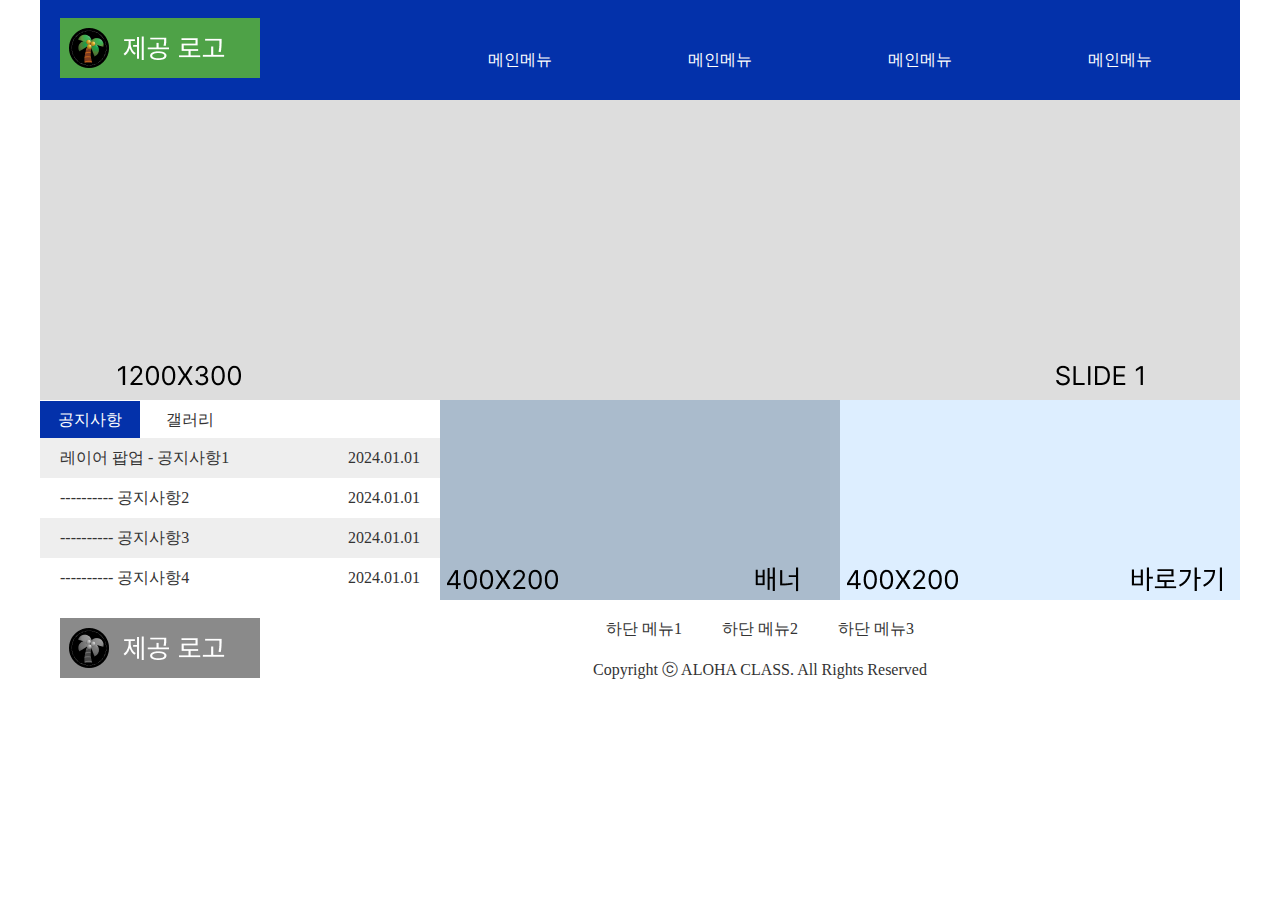
<file: 완성/A-3/index.html>
<!DOCTYPE html>
<html lang="en">
<head>
    <meta charset="UTF-8">
    <meta name="viewport" content="width=device-width, initial-scale=1.0">
    <title>A-3 강원천문대</title>
    <!-- css -->
    <link rel="stylesheet" href="css/style.css">
    <!-- script -->
    <!-- ⭐jQuery 먼저 -->
    <script src="script/jquery-1.12.3.js"></script>
    <script src="script/script.js"></script>
</head>
<body>
    <div class="container">
        <!-- 헤더 -->
        <header>
            <!-- 로고 -->
            <div class="logo">
                <a href="#">
                    <img src="images/logo.png" alt="로고">
                </a>
            </div>
            <!-- 가로 기본 메뉴 -->
            <nav>
                <ul class="main-menu">
                    <li>
                        <a href="#">메인메뉴</a>
                        <ul class="sub-menu">
                            <li><a href="#">서브메뉴</a></li>
                            <li><a href="#">서브메뉴</a></li>
                            <li><a href="#">서브메뉴</a></li>
                            <li><a href="#">서브메뉴</a></li>
                        </ul>
                    </li>
                    <li>
                        <a href="#">메인메뉴</a>
                        <ul class="sub-menu">
                            <li><a href="#">서브메뉴</a></li>
                            <li><a href="#">서브메뉴</a></li>
                            <li><a href="#">서브메뉴</a></li>
                            <li><a href="#">서브메뉴</a></li>
                        </ul>
                    </li>
                    <li>
                        <a href="#">메인메뉴</a>
                        <ul class="sub-menu">
                            <li><a href="#">서브메뉴</a></li>
                            <li><a href="#">서브메뉴</a></li>
                            <li><a href="#">서브메뉴</a></li>
                            <li><a href="#">서브메뉴</a></li>
                        </ul>
                    </li>
                    <li>
                        <a href="#">메인메뉴</a>
                        <ul class="sub-menu">
                            <li><a href="#">서브메뉴</a></li>
                            <li><a href="#">서브메뉴</a></li>
                            <li><a href="#">서브메뉴</a></li>
                            <li><a href="#">서브메뉴</a></li>
                        </ul>
                    </li>
                </ul>
            </nav>
        </header>
        <!-- 슬라이드 -->
        <section id="slides">
            <div class="slide-container">
                <div class="slide"><a href="#"><img src="images/slide1.jpg" alt=""></a></div>
                <div class="slide"><a href="#"><img src="images/slide2.jpg" alt=""></a></div>
                <div class="slide"><a href="#"><img src="images/slide3.jpg" alt=""></a></div>
            </div>
        </section>
        <!-- 컨텐츠 -->
        <section id="contents">
            <!-- 공지사항/갤러리 탭 -->
            <div class="tab">
                <div class="inner">
                    <div class="tab-menu">
                        <div class="menu-item active">
                            <a href="#" id="btn-notice">공지사항</a>
                        </div>
                        <div class="menu-item">
                            <a href="#" id="btn-gallery">갤러리</a>
                        </div>
                    </div>
                    <div class="tab-content">
                        <!-- 공지사항 -->
                        <div class="content-item" id="content-notice">
                            <ul>
                                <li>
                                    <a href="#" class="btn-modal">
                                        <span>레이어 팝업 - 공지사항1</span>
                                        <span>2024.01.01</span>
                                    </a>
                                </li>
                                <li>
                                    <a href="#">
                                        <span>----------  공지사항2</span>
                                        <span>2024.01.01</span>
                                    </a>
                                </li>
                                <li>
                                    <a href="#">
                                        <span>----------  공지사항3</span>
                                        <span>2024.01.01</span>
                                    </a>
                                </li>
                                <li>
                                    <a href="#">
                                        <span>----------  공지사항4</span>
                                        <span>2024.01.01</span>
                                    </a>
                                </li>
                            </ul>
                        </div> 
                        <!-- 갤러리 -->
                        <div class="content-item" id="content-gallery">
                            <div class="gallery">
                                <div class="item">
                                    <a href="#"><img src="images/g1.jpg" alt="갤러리 이미지1"></a>
                                </div>
                                <div class="item">
                                    <a href="#"><img src="images/g2.jpg" alt="갤러리 이미지1"></a>
                                </div>
                                <div class="item">
                                    <a href="#"><img src="images/g3.jpg" alt="갤러리 이미지1"></a>
                                </div>
                            </div>
                        </div> 
                    </div>
                </div>
            </div>
            <!-- 배너 -->
            <div>
                <a href="#" class="banner">
                    <img src="images/banner.jpg" alt="배너 이미지">
                </a>
            </div>
            <!-- 바로가기 -->
            <div>
                <a href="#" class="link">
                    <img src="images/goto.jpg" alt="바로가기 이미지">
                </a>
            </div>
        </section>
        <!-- 푸터 -->
        <footer>
            <div class="footer-logo">
                <a href="#"><img src="images/logo.png" alt="푸터 로고"></a>
            </div>
            <div class="inner">
                <nav class="fnb">
                    <a href="#">하단 메뉴1</a>
                    <a href="#">하단 메뉴2</a>
                    <a href="#">하단 메뉴3</a>
                </nav>
                <div class="copy">
                    <p>Copyright ⓒ ALOHA CLASS. All Rights Reserved</p>
                </div>
            </div>
        </footer>
    </div>
    <!-- 레이어 팝업 -->
    <div id="modal" class="close">
        <div class="inner">
            <div class="card">
                <h1>레이어 팝업 제목</h1>
                <p>
                    -------------------------- <br>
                    레이어 팝업 내용 입니다. <br>
                    레이어 팝업 내용 입니다. <br>
                    레이어 팝업 내용 입니다. <br>
                    -------------------------- <br>
                </p>
                <button class="close">닫기</button>
            </div>
        </div>
    </div>
</body>
</html>
</file>
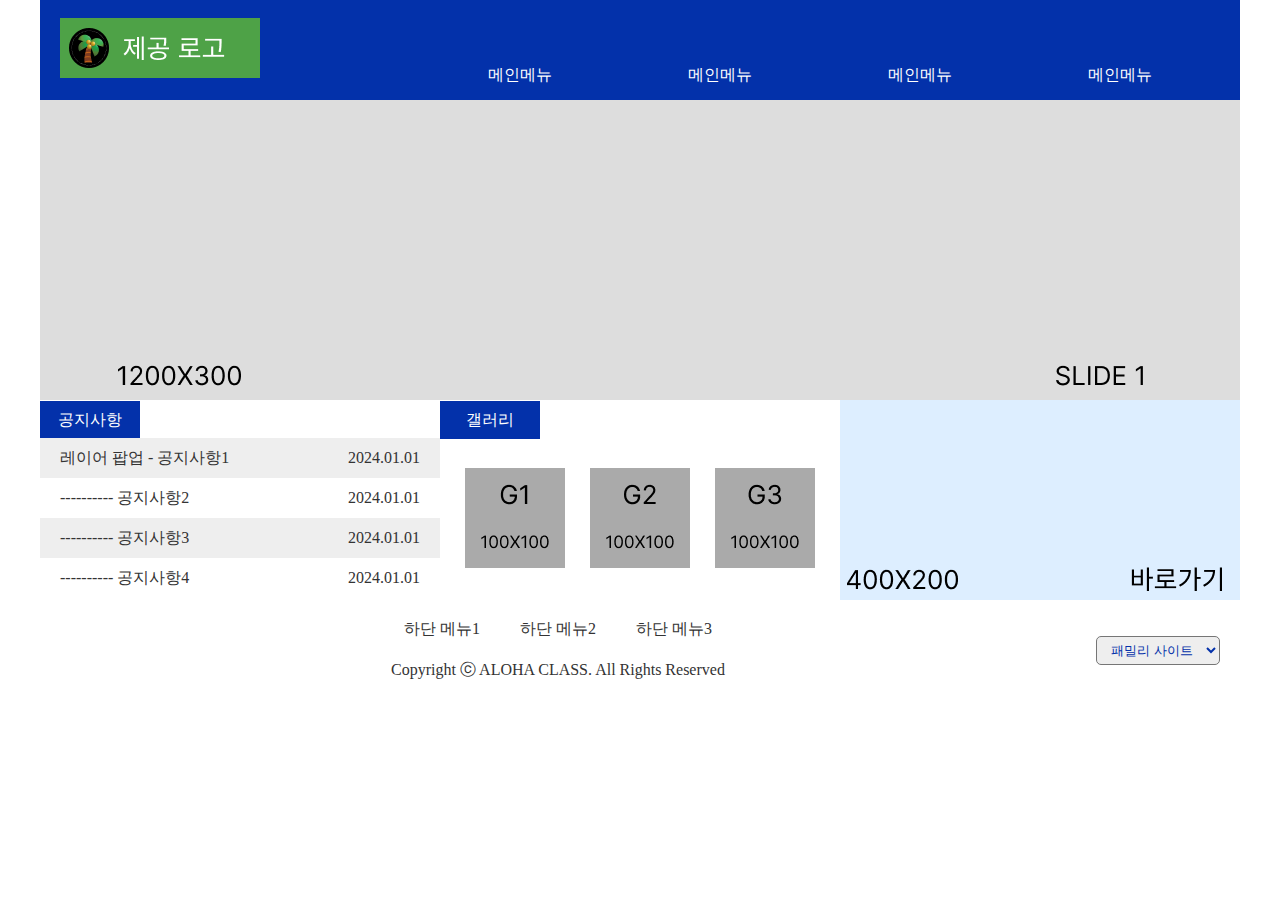
<file: 완성/A-4/index.html>
<!DOCTYPE html>
<html lang="en">
<head>
    <meta charset="UTF-8">
    <meta name="viewport" content="width=device-width, initial-scale=1.0">
    <title>A-4 유진건설</title>
    <!-- css -->
    <link rel="stylesheet" href="css/style.css">
    <!-- script -->
    <!-- ⭐jQuery 먼저 -->
    <script src="script/jquery-1.12.3.js"></script>
    <script src="script/script.js"></script>
</head>
<body>
    <div class="container">
        <!-- 헤더 -->
        <header>
            <!-- 로고 -->
            <div class="logo">
                <a href="#">
                    <img src="images/logo.png" alt="로고">
                </a>
            </div>
            <!-- 가로 100% 멀티 -->
            <nav class="main">
                <ul class="main-menu">
                    <li>
                        <a href="#">메인메뉴</a>
                    </li>
                    <li>
                        <a href="#">메인메뉴</a>
                    </li>
                    <li>
                        <a href="#">메인메뉴</a>
                    </li>
                    <li>
                        <a href="#">메인메뉴</a>
                    </li>
                </ul>
            </nav>
            <nav class="sub">
                <div class="inner">
                    <ul class="sub-menu">
                        <li><a href="#">서브메뉴</a></li>
                        <li><a href="#">서브메뉴</a></li>
                        <li><a href="#">서브메뉴</a></li>
                        <li><a href="#">서브메뉴</a></li>
                    </ul>
                    <ul class="sub-menu">
                        <li><a href="#">서브메뉴</a></li>
                        <li><a href="#">서브메뉴</a></li>
                        <li><a href="#">서브메뉴</a></li>
                        <li><a href="#">서브메뉴</a></li>
                    </ul>
                    <ul class="sub-menu">
                        <li><a href="#">서브메뉴</a></li>
                        <li><a href="#">서브메뉴</a></li>
                        <li><a href="#">서브메뉴</a></li>
                        <li><a href="#">서브메뉴</a></li>
                    </ul>
                    <ul class="sub-menu">
                        <li><a href="#">서브메뉴</a></li>
                        <li><a href="#">서브메뉴</a></li>
                        <li><a href="#">서브메뉴</a></li>
                        <li><a href="#">서브메뉴</a></li>
                    </ul>

                </div>
            </nav>
        </header>
        <!-- 슬라이드 -->
        <section id="slides">
            <div class="slide-container">
                <div class="slide"><a href="#"><img src="images/slide1.jpg" alt=""></a></div>
                <div class="slide"><a href="#"><img src="images/slide2.jpg" alt=""></a></div>
                <div class="slide"><a href="#"><img src="images/slide3.jpg" alt=""></a></div>
            </div>
        </section>
        <!-- 컨텐츠 -->
        <section id="contents">
            <!-- 공지사항/갤러리 탭 -->
            <div class="tab">
                <div class="inner">
                    <div class="tab-menu">
                        <div class="menu-item active">
                            <a href="#" id="btn-notice">공지사항</a>
                        </div>
                    </div>
                    <div class="tab-content">
                        <!-- 공지사항 -->
                        <div class="content-item" id="content-notice">
                            <ul>
                                <li>
                                    <a href="#" class="btn-modal">
                                        <span>레이어 팝업 - 공지사항1</span>
                                        <span>2024.01.01</span>
                                    </a>
                                </li>
                                <li>
                                    <a href="#">
                                        <span>----------  공지사항2</span>
                                        <span>2024.01.01</span>
                                    </a>
                                </li>
                                <li>
                                    <a href="#">
                                        <span>----------  공지사항3</span>
                                        <span>2024.01.01</span>
                                    </a>
                                </li>
                                <li>
                                    <a href="#">
                                        <span>----------  공지사항4</span>
                                        <span>2024.01.01</span>
                                    </a>
                                </li>
                            </ul>
                        </div> 
                        
                    </div>
                </div>
            </div>
            <!-- 배너 -->
            <div>
                <div class="tab-menu">
                    <div class="menu-item">
                        <a href="#" id="btn-gallery">갤러리</a>
                    </div>
                </div>
                <!-- 갤러리 -->
                <div class="content-item" id="content-gallery">
                    <div class="gallery">
                        <div class="item">
                            <a href="#"><img src="images/g1.jpg" alt="갤러리 이미지1"></a>
                        </div>
                        <div class="item">
                            <a href="#"><img src="images/g2.jpg" alt="갤러리 이미지1"></a>
                        </div>
                        <div class="item">
                            <a href="#"><img src="images/g3.jpg" alt="갤러리 이미지1"></a>
                        </div>
                    </div>
                </div> 
            </div>
            <!-- 바로가기 -->
            <div>
                <a href="#" class="link">
                    <img src="images/goto.jpg" alt="바로가기 이미지">
                </a>
            </div>
        </section>
        <!-- 푸터 -->
        <footer>
            <div class="inner">
                <nav class="fnb">
                    <a href="#">하단 메뉴1</a>
                    <a href="#">하단 메뉴2</a>
                    <a href="#">하단 메뉴3</a>
                </nav>
                <div class="copy">
                    <p>Copyright ⓒ ALOHA CLASS. All Rights Reserved</p>
                </div>
            </div>
            <div class="family">
                <select name="family" id="family">
                    <option value="#">패밀리 사이트</option>
                    <option value="#">사이트 1</option>
                    <option value="#">사이트 2</option>
                    <option value="#">사이트 3</option>
                </select>
            </div>
        </footer>
    </div>
    <!-- 레이어 팝업 -->
    <div id="modal" class="close">
        <div class="inner">
            <div class="card">
                <h1>레이어 팝업 제목</h1>
                <p>
                    -------------------------- <br>
                    레이어 팝업 내용 입니다. <br>
                    레이어 팝업 내용 입니다. <br>
                    레이어 팝업 내용 입니다. <br>
                    -------------------------- <br>
                </p>
                <button class="close">닫기</button>
            </div>
        </div>
    </div>
</body>
</html>
</file>
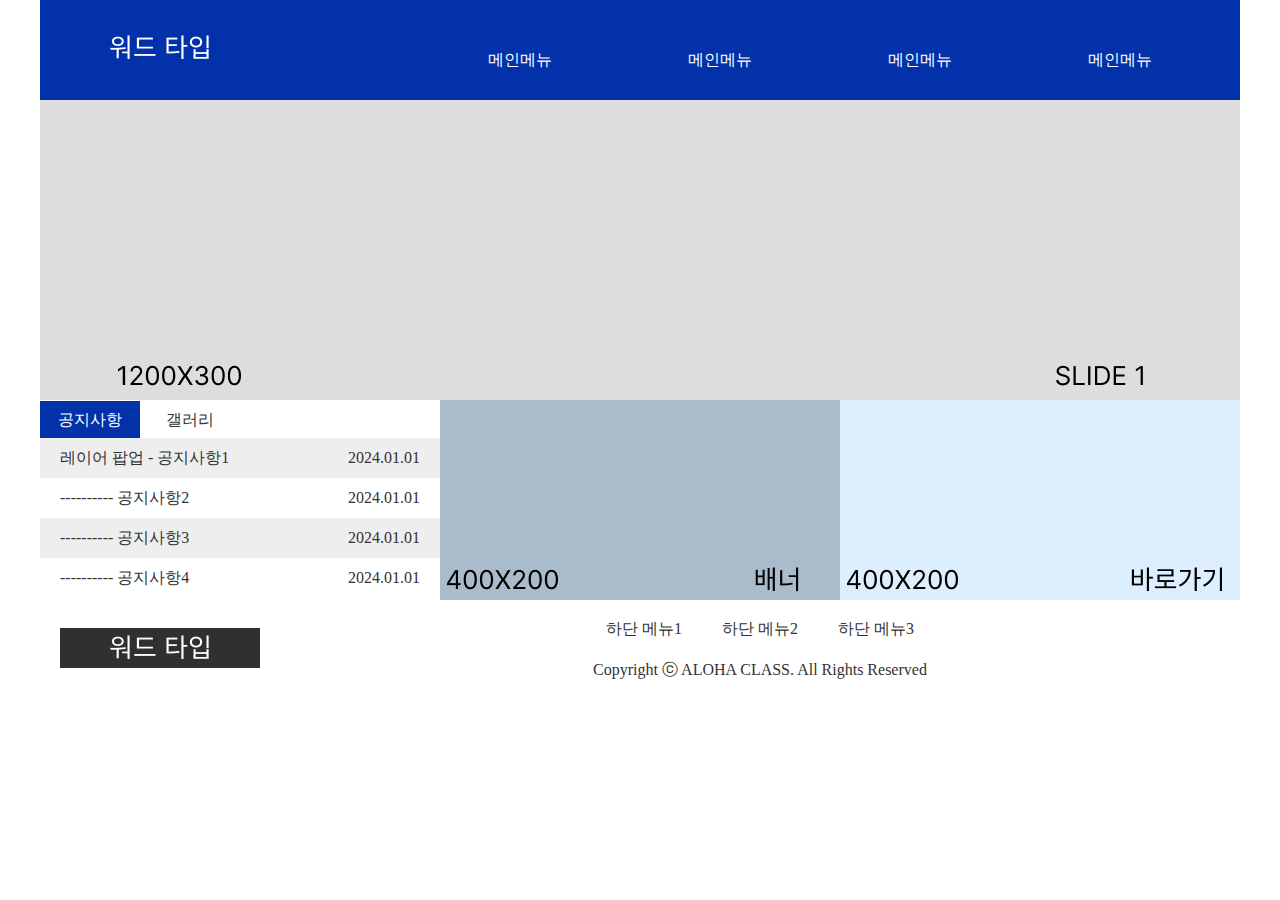
<file: 완성/B-1/index.html>
<!DOCTYPE html>
<html lang="en">
<head>
    <meta charset="UTF-8">
    <meta name="viewport" content="width=device-width, initial-scale=1.0">
    <title>B-1 대한은행</title>
    <!-- css -->
    <link rel="stylesheet" href="css/style.css">
    <!-- script -->
    <!-- ⭐jQuery 먼저 -->
    <script src="script/jquery-1.12.3.js"></script>
    <script src="script/script.js"></script>
</head>
<body>

    <div class="container">
        <!-- 헤더 -->
        <header>
            <!-- 로고 -->
            <div class="logo">
                <a href="#">
                    <img src="images/logo.png" alt="로고">
                </a>
            </div>
            <!-- 가로 멀티 메뉴 -->
            <nav>
                <ul class="main-menu">
                    <li>
                        <a href="#">메인메뉴</a>
                        <ul class="sub-menu">
                            <li><a href="#">서브메뉴</a></li>
                            <li><a href="#">서브메뉴</a></li>
                            <li><a href="#">서브메뉴</a></li>
                            <li><a href="#">서브메뉴</a></li>
                        </ul>
                    </li>
                    <li>
                        <a href="#">메인메뉴</a>
                        <ul class="sub-menu">
                            <li><a href="#">서브메뉴</a></li>
                            <li><a href="#">서브메뉴</a></li>
                            <li><a href="#">서브메뉴</a></li>
                            <li><a href="#">서브메뉴</a></li>
                        </ul>
                    </li>
                    <li>
                        <a href="#">메인메뉴</a>
                        <ul class="sub-menu">
                            <li><a href="#">서브메뉴</a></li>
                            <li><a href="#">서브메뉴</a></li>
                            <li><a href="#">서브메뉴</a></li>
                            <li><a href="#">서브메뉴</a></li>
                        </ul>
                    </li>
                    <li>
                        <a href="#">메인메뉴</a>
                        <ul class="sub-menu">
                            <li><a href="#">서브메뉴</a></li>
                            <li><a href="#">서브메뉴</a></li>
                            <li><a href="#">서브메뉴</a></li>
                            <li><a href="#">서브메뉴</a></li>
                        </ul>
                    </li>
                </ul>
            </nav>
        </header>
        <!-- 슬라이드 -->
        <section id="slides">
            <div class="slide-container">
                <div class="slide"><a href="#"><img src="images/slide1.jpg" alt=""></a></div>
                <div class="slide"><a href="#"><img src="images/slide2.jpg" alt=""></a></div>
                <div class="slide"><a href="#"><img src="images/slide3.jpg" alt=""></a></div>
            </div>
        </section>
        <!-- 컨텐츠 -->
        <section id="contents">
            <!-- 공지사항/갤러리 탭 -->
            <div class="tab">
                <div class="inner">
                    <div class="tab-menu">
                        <div class="menu-item active">
                            <a href="#" id="btn-notice">공지사항</a>
                        </div>
                        <div class="menu-item">
                            <a href="#" id="btn-gallery">갤러리</a>
                        </div>
                    </div>
                    <div class="tab-content">
                        <!-- 공지사항 -->
                        <div class="content-item" id="content-notice">
                            <ul>
                                <li>
                                    <a href="#" class="btn-modal">
                                        <span>레이어 팝업 - 공지사항1</span>
                                        <span>2024.01.01</span>
                                    </a>
                                </li>
                                <li>
                                    <a href="#">
                                        <span>----------  공지사항2</span>
                                        <span>2024.01.01</span>
                                    </a>
                                </li>
                                <li>
                                    <a href="#">
                                        <span>----------  공지사항3</span>
                                        <span>2024.01.01</span>
                                    </a>
                                </li>
                                <li>
                                    <a href="#">
                                        <span>----------  공지사항4</span>
                                        <span>2024.01.01</span>
                                    </a>
                                </li>
                            </ul>
                        </div> 
                        <!-- 갤러리 -->
                        <div class="content-item" id="content-gallery">
                            <div class="gallery">
                                <div class="item">
                                    <a href="#"><img src="images/g1.jpg" alt="갤러리 이미지1"></a>
                                </div>
                                <div class="item">
                                    <a href="#"><img src="images/g2.jpg" alt="갤러리 이미지1"></a>
                                </div>
                                <div class="item">
                                    <a href="#"><img src="images/g3.jpg" alt="갤러리 이미지1"></a>
                                </div>
                            </div>
                        </div> 
                    </div>
                </div>
            </div>
            <!-- 배너 -->
            <div>
                <a href="#" class="banner">
                    <img src="images/banner.jpg" alt="배너 이미지">
                </a>
            </div>
            <!-- 바로가기 -->
            <div>
                <a href="#" class="link">
                    <img src="images/goto.jpg" alt="바로가기 이미지">
                </a>
            </div>
        </section>
        <!-- 푸터 -->
        <footer>
            <div class="footer-logo">
                <a href="#"><img src="images/logo.png" alt="푸터 로고"></a>
            </div>
            <div class="inner">
                <nav class="fnb">
                    <a href="#">하단 메뉴1</a>
                    <a href="#">하단 메뉴2</a>
                    <a href="#">하단 메뉴3</a>
                </nav>
                <div class="copy">
                    <p>Copyright ⓒ ALOHA CLASS. All Rights Reserved</p>
                </div>
            </div>
        </footer> 
    </div>
    <!-- 레이어 팝업 -->
    <div id="modal" class="close">
        <div class="inner">
            <div class="card">
                <h1>레이어 팝업 제목</h1>
                <p>
                    -------------------------- <br>
                    레이어 팝업 내용 입니다. <br>
                    레이어 팝업 내용 입니다. <br>
                    레이어 팝업 내용 입니다. <br>
                    -------------------------- <br>
                </p>
                <button class="close">닫기</button>
            </div>
        </div>
    </div>
</body>
</html>
</file>
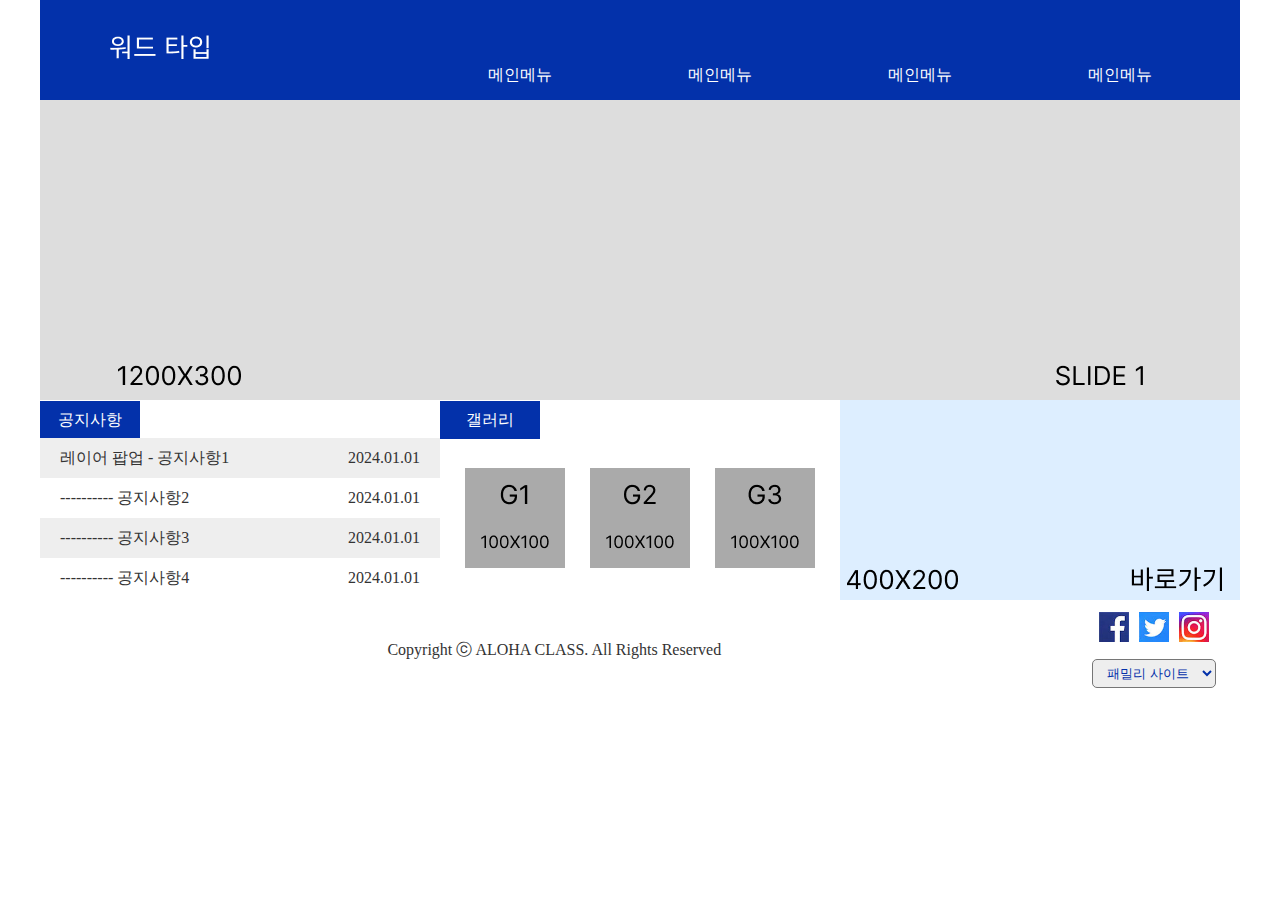
<file: 완성/B-2/index.html>
<!DOCTYPE html>
<html lang="en">
<head>
    <meta charset="UTF-8">
    <meta name="viewport" content="width=device-width, initial-scale=1.0">
    <title>B-2 대한투어</title>
    <!-- css -->
    <link rel="stylesheet" href="css/style.css">
    <!-- script -->
    <!-- ⭐jQuery 먼저 -->
    <script src="script/jquery-1.12.3.js"></script>
    <script src="script/script.js"></script>
</head>
<body>
    <div class="container">
        <!-- 헤더 -->
        <header>
            <!-- 로고 -->
            <div class="logo">
                <a href="#">
                    <img src="images/logo.png" alt="로고">
                </a>
            </div>
            <!-- 가로 100% 멀티 -->
            <nav class="main">
                <ul class="main-menu">
                    <li>
                        <a href="#">메인메뉴</a>
                    </li>
                    <li>
                        <a href="#">메인메뉴</a>
                    </li>
                    <li>
                        <a href="#">메인메뉴</a>
                    </li>
                    <li>
                        <a href="#">메인메뉴</a>
                    </li>
                </ul>
            </nav>
            <nav class="sub">
                <div class="inner">
                    <ul class="sub-menu">
                        <li><a href="#">서브메뉴</a></li>
                        <li><a href="#">서브메뉴</a></li>
                        <li><a href="#">서브메뉴</a></li>
                        <li><a href="#">서브메뉴</a></li>
                    </ul>
                    <ul class="sub-menu">
                        <li><a href="#">서브메뉴</a></li>
                        <li><a href="#">서브메뉴</a></li>
                        <li><a href="#">서브메뉴</a></li>
                        <li><a href="#">서브메뉴</a></li>
                    </ul>
                    <ul class="sub-menu">
                        <li><a href="#">서브메뉴</a></li>
                        <li><a href="#">서브메뉴</a></li>
                        <li><a href="#">서브메뉴</a></li>
                        <li><a href="#">서브메뉴</a></li>
                    </ul>
                    <ul class="sub-menu">
                        <li><a href="#">서브메뉴</a></li>
                        <li><a href="#">서브메뉴</a></li>
                        <li><a href="#">서브메뉴</a></li>
                        <li><a href="#">서브메뉴</a></li>
                    </ul>

                </div>
            </nav>
        </header>

        <!-- 슬라이드 -->
        <section id="slides">
            <div class="slide-container">
                <div class="slide"><a href="#"><img src="images/slide1.jpg" alt=""></a></div>
                <div class="slide"><a href="#"><img src="images/slide2.jpg" alt=""></a></div>
                <div class="slide"><a href="#"><img src="images/slide3.jpg" alt=""></a></div>
            </div>
        </section>
        <!-- 컨텐츠 -->
        <section id="contents">
            <!-- 공지사항 -->
            <div>
                <div class="inner">
                    <div class="tab-menu">
                        <div class="menu-item active">
                            <a href="#" id="btn-notice">공지사항</a>
                        </div>
                    </div>
                    <div class="tab-content">
                        <!-- 공지사항 -->
                        <div class="content-item" id="content-notice">
                            <ul>
                                <li>
                                    <a href="#" class="btn-modal">
                                        <span>레이어 팝업 - 공지사항1</span>
                                        <span>2024.01.01</span>
                                    </a>
                                </li>
                                <li>
                                    <a href="#">
                                        <span>----------  공지사항2</span>
                                        <span>2024.01.01</span>
                                    </a>
                                </li>
                                <li>
                                    <a href="#">
                                        <span>----------  공지사항3</span>
                                        <span>2024.01.01</span>
                                    </a>
                                </li>
                                <li>
                                    <a href="#">
                                        <span>----------  공지사항4</span>
                                        <span>2024.01.01</span>
                                    </a>
                                </li>
                            </ul>
                        </div> 
                        
                    </div>
                </div>
            </div>
            <!-- 갤러리 -->
            <div>
                <div class="tab-menu">
                    <div class="menu-item">
                        <a href="#" id="btn-gallery">갤러리</a>
                    </div>
                </div>
                <!-- 갤러리 -->
                <div class="content-item" id="content-gallery">
                    <div class="gallery">
                        <div class="item">
                            <a href="#"><img src="images/g1.jpg" alt="갤러리 이미지1"></a>
                        </div>
                        <div class="item">
                            <a href="#"><img src="images/g2.jpg" alt="갤러리 이미지1"></a>
                        </div>
                        <div class="item">
                            <a href="#"><img src="images/g3.jpg" alt="갤러리 이미지1"></a>
                        </div>
                    </div>
                </div> 
            </div>
            <!-- 바로가기 -->
            <div>
                <a href="#" class="link">
                    <img src="images/goto.jpg" alt="바로가기 이미지">
                </a>
            </div>
        </section>
        <!-- 푸터 -->
        <footer>
            <div class="copy">
                <p>Copyright ⓒ ALOHA CLASS. All Rights Reserved</p>
            </div>
            
            <div class="inner">
                <div class="sns">
                    <a href="#"><img src="images/sns1.jpg" alt="sns1"></a>
                    <a href="#"><img src="images/sns2.jpg" alt="sns2"></a>
                    <a href="#"><img src="images/sns3.jpg" alt="sns3"></a>
                </div>
                <div class="family">
                    <select name="family" id="family">
                        <option value="#">패밀리 사이트</option>
                        <option value="#">사이트 1</option>
                        <option value="#">사이트 2</option>
                        <option value="#">사이트 3</option>
                    </select>
                </div>
            </div>
        </footer>
    </div>
    <!-- 레이어 팝업 -->
    <div id="modal" class="close">
        <div class="inner">
            <div class="card">
                <h1>레이어 팝업 제목</h1>
                <p>
                    -------------------------- <br>
                    레이어 팝업 내용 입니다. <br>
                    레이어 팝업 내용 입니다. <br>
                    레이어 팝업 내용 입니다. <br>
                    -------------------------- <br>
                </p>
                <button class="close">닫기</button>
            </div>
        </div>
    </div>
</body>
</html>
</file>
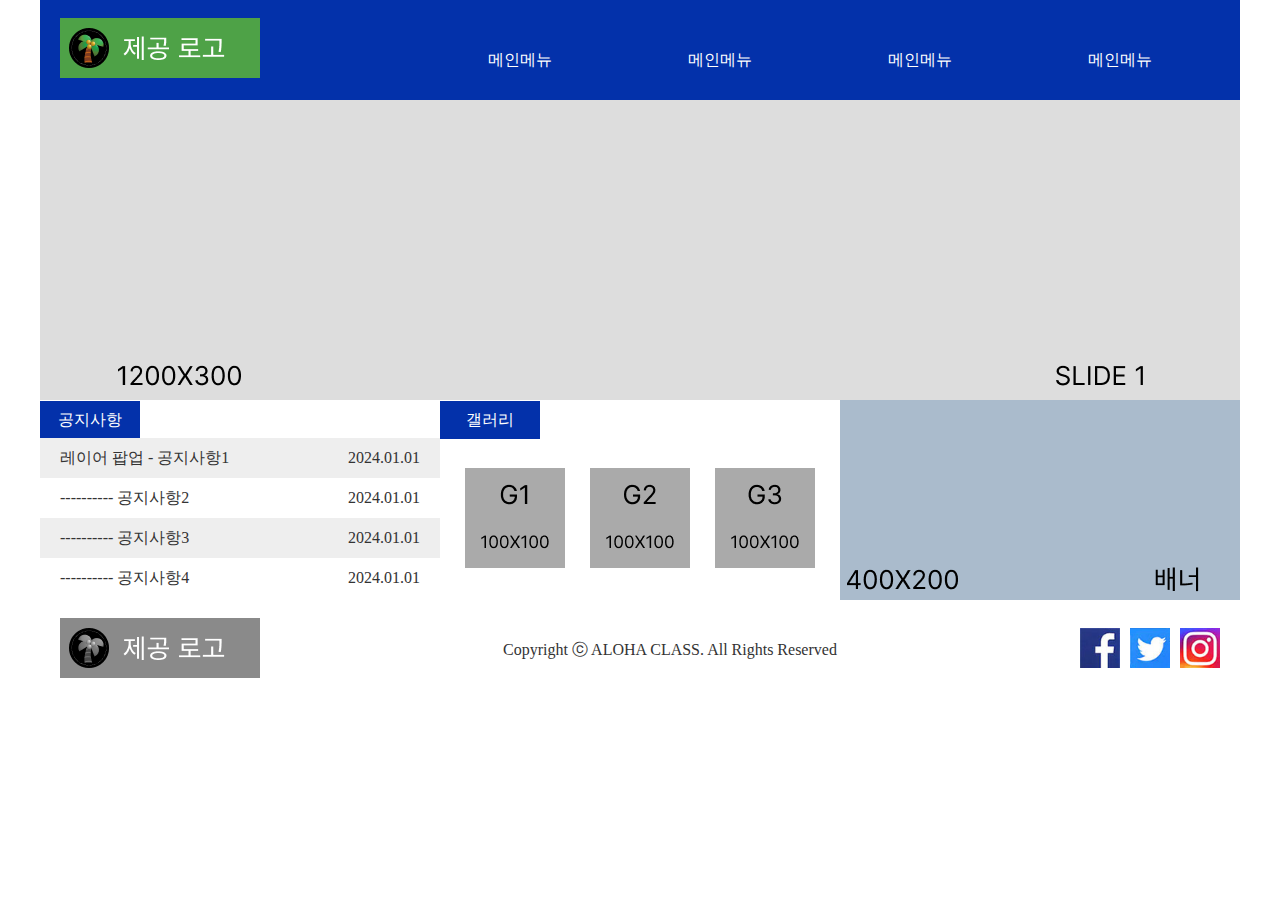
<file: 완성/B-3/index.html>
<!DOCTYPE html>
<html lang="en">
<head>
    <meta charset="UTF-8">
    <meta name="viewport" content="width=device-width, initial-scale=1.0">
    <title>B-3 세계의 미술작품</title>
    <!-- css -->
    <link rel="stylesheet" href="css/style.css">
    <!-- script -->
    <!-- ⭐jQuery 먼저 -->
    <script src="script/jquery-1.12.3.js"></script>
    <script src="script/script.js"></script>
</head>
<body>
    <div class="container">
        <!-- 헤더 -->
        <header>
            <!-- 로고 -->
            <div class="logo">
                <a href="#">
                    <img src="images/logo.png" alt="로고">
                </a>
            </div>
            <!-- 가로 기본 메뉴 -->
            <nav>
                <ul class="main-menu">
                    <li>
                        <a href="#">메인메뉴</a>
                        <ul class="sub-menu">
                            <li><a href="#">서브메뉴</a></li>
                            <li><a href="#">서브메뉴</a></li>
                            <li><a href="#">서브메뉴</a></li>
                            <li><a href="#">서브메뉴</a></li>
                        </ul>
                    </li>
                    <li>
                        <a href="#">메인메뉴</a>
                        <ul class="sub-menu">
                            <li><a href="#">서브메뉴</a></li>
                            <li><a href="#">서브메뉴</a></li>
                            <li><a href="#">서브메뉴</a></li>
                            <li><a href="#">서브메뉴</a></li>
                        </ul>
                    </li>
                    <li>
                        <a href="#">메인메뉴</a>
                        <ul class="sub-menu">
                            <li><a href="#">서브메뉴</a></li>
                            <li><a href="#">서브메뉴</a></li>
                            <li><a href="#">서브메뉴</a></li>
                            <li><a href="#">서브메뉴</a></li>
                        </ul>
                    </li>
                    <li>
                        <a href="#">메인메뉴</a>
                        <ul class="sub-menu">
                            <li><a href="#">서브메뉴</a></li>
                            <li><a href="#">서브메뉴</a></li>
                            <li><a href="#">서브메뉴</a></li>
                            <li><a href="#">서브메뉴</a></li>
                        </ul>
                    </li>
                </ul>
            </nav>
        </header>
        <!-- 슬라이드 -->
        <section id="slides">
            <div class="slide-container">
                <div class="slide"><a href="#"><img src="images/slide1.jpg" alt=""></a></div>
                <div class="slide"><a href="#"><img src="images/slide2.jpg" alt=""></a></div>
                <div class="slide"><a href="#"><img src="images/slide3.jpg" alt=""></a></div>
            </div>
        </section>
        <!-- 컨텐츠 -->
        <section id="contents">
            <!-- 공지사항 -->
            <div>
                <div class="inner">
                    <div class="tab-menu">
                        <div class="menu-item active">
                            <a href="#" id="btn-notice">공지사항</a>
                        </div>
                    </div>
                    <div class="tab-content">
                        <!-- 공지사항 -->
                        <div class="content-item" id="content-notice">
                            <ul>
                                <li>
                                    <a href="#" class="btn-modal">
                                        <span>레이어 팝업 - 공지사항1</span>
                                        <span>2024.01.01</span>
                                    </a>
                                </li>
                                <li>
                                    <a href="#">
                                        <span>----------  공지사항2</span>
                                        <span>2024.01.01</span>
                                    </a>
                                </li>
                                <li>
                                    <a href="#">
                                        <span>----------  공지사항3</span>
                                        <span>2024.01.01</span>
                                    </a>
                                </li>
                                <li>
                                    <a href="#">
                                        <span>----------  공지사항4</span>
                                        <span>2024.01.01</span>
                                    </a>
                                </li>
                            </ul>
                        </div> 
                        
                    </div>
                </div>
            </div>
            <!-- 갤러리 -->
            <div>
                <div class="tab-menu">
                    <div class="menu-item">
                        <a href="#" id="btn-gallery">갤러리</a>
                    </div>
                </div>
                <!-- 갤러리 -->
                <div class="content-item" id="content-gallery">
                    <div class="gallery">
                        <div class="item">
                            <a href="#"><img src="images/g1.jpg" alt="갤러리 이미지1"></a>
                        </div>
                        <div class="item">
                            <a href="#"><img src="images/g2.jpg" alt="갤러리 이미지1"></a>
                        </div>
                        <div class="item">
                            <a href="#"><img src="images/g3.jpg" alt="갤러리 이미지1"></a>
                        </div>
                    </div>
                </div> 
            </div>
            <!-- 배너 -->
            <div>
                <a href="#" class="banner">
                    <img src="images/banner.jpg" alt="배너 이미지">
                </a>
            </div>
        </section>
        <!-- 푸터 -->
        <footer>
            <div class="footer-logo">
                <a href="#"><img src="images/logo.png" alt="푸터 로고"></a>
            </div>
            <div class="copy">
                <p>Copyright ⓒ ALOHA CLASS. All Rights Reserved</p>
            </div>
            <div class="sns">
                <a href="#"><img src="images/sns1.jpg" alt="sns1"></a>
                <a href="#"><img src="images/sns2.jpg" alt="sns2"></a>
                <a href="#"><img src="images/sns3.jpg" alt="sns3"></a>
            </div>
        </footer>
    </div>
    <!-- 레이어 팝업 -->
    <div id="modal" class="close">
        <div class="inner">
            <div class="card">
                <h1>레이어 팝업 제목</h1>
                <p>
                    -------------------------- <br>
                    레이어 팝업 내용 입니다. <br>
                    레이어 팝업 내용 입니다. <br>
                    레이어 팝업 내용 입니다. <br>
                    -------------------------- <br>
                </p>
                <button class="close">닫기</button>
            </div>
        </div>
    </div>
</body>
</html>
</file>
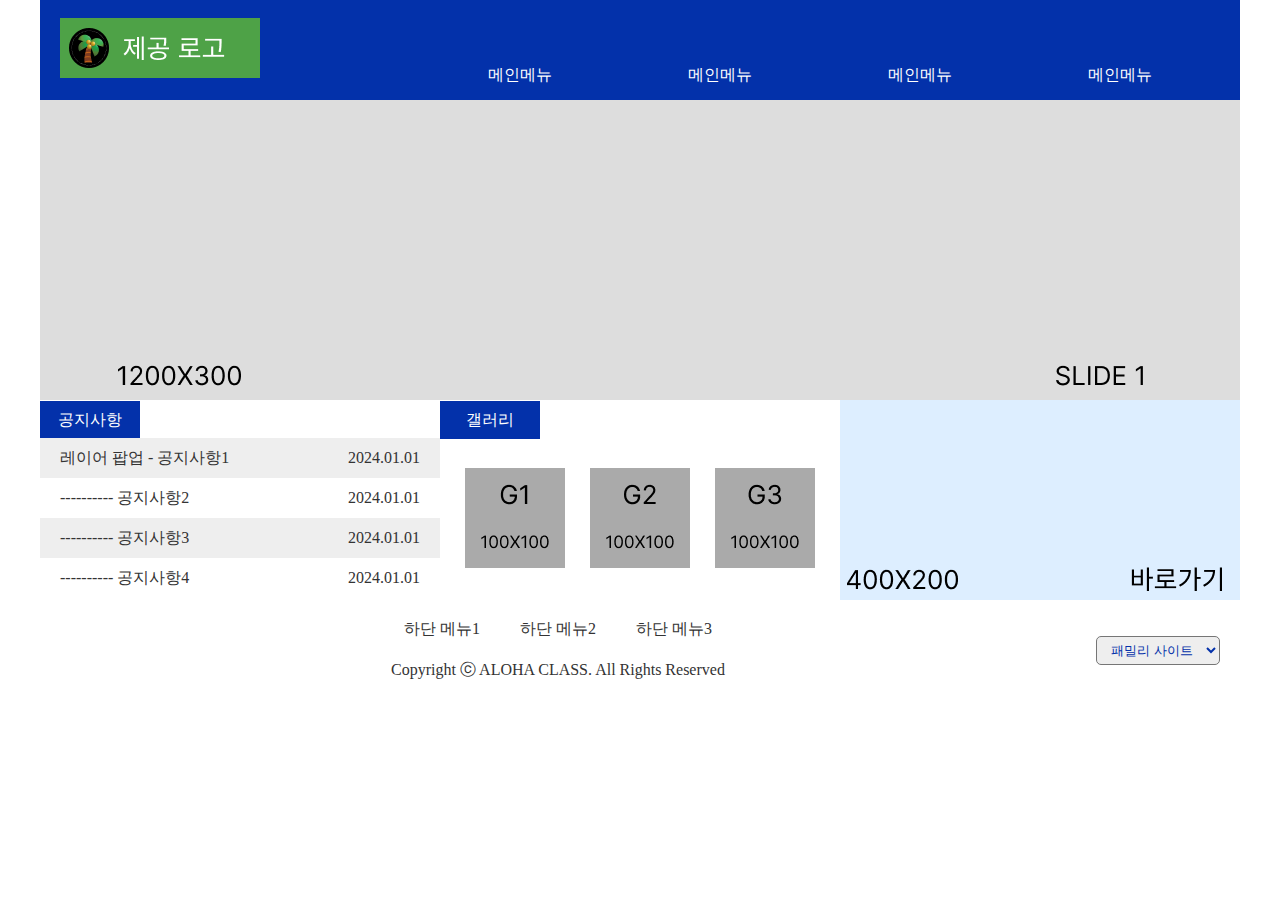
<file: 완성/B-4/index.html>
<!DOCTYPE html>
<html lang="en">
<head>
    <meta charset="UTF-8">
    <meta name="viewport" content="width=device-width, initial-scale=1.0">
    <title>B-4 산업대학교</title>
    <!-- css -->
    <link rel="stylesheet" href="css/style.css">
    <!-- script -->
    <!-- ⭐jQuery 먼저 -->
    <script src="script/jquery-1.12.3.js"></script>
    <script src="script/script.js"></script>
</head>
<body>
    <div class="container">
        <!-- 헤더 -->
        <header>
            <!-- 로고 -->
            <div class="logo">
                <a href="#">
                    <img src="images/logo.png" alt="로고">
                </a>
            </div>
            <!-- 가로 100% 멀티 -->
            <nav class="main">
                <ul class="main-menu">
                    <li>
                        <a href="#">메인메뉴</a>
                    </li>
                    <li>
                        <a href="#">메인메뉴</a>
                    </li>
                    <li>
                        <a href="#">메인메뉴</a>
                    </li>
                    <li>
                        <a href="#">메인메뉴</a>
                    </li>
                </ul>
            </nav>
            <nav class="sub">
                <div class="inner">
                    <ul class="sub-menu">
                        <li><a href="#">서브메뉴</a></li>
                        <li><a href="#">서브메뉴</a></li>
                        <li><a href="#">서브메뉴</a></li>
                        <li><a href="#">서브메뉴</a></li>
                    </ul>
                    <ul class="sub-menu">
                        <li><a href="#">서브메뉴</a></li>
                        <li><a href="#">서브메뉴</a></li>
                        <li><a href="#">서브메뉴</a></li>
                        <li><a href="#">서브메뉴</a></li>
                    </ul>
                    <ul class="sub-menu">
                        <li><a href="#">서브메뉴</a></li>
                        <li><a href="#">서브메뉴</a></li>
                        <li><a href="#">서브메뉴</a></li>
                        <li><a href="#">서브메뉴</a></li>
                    </ul>
                    <ul class="sub-menu">
                        <li><a href="#">서브메뉴</a></li>
                        <li><a href="#">서브메뉴</a></li>
                        <li><a href="#">서브메뉴</a></li>
                        <li><a href="#">서브메뉴</a></li>
                    </ul>

                </div>
            </nav>
        </header>
        <!-- 슬라이드 -->
        <section id="slides">
            <div class="slide-container">
                <div class="slide"><a href="#"><img src="images/slide1.jpg" alt=""></a></div>
                <div class="slide"><a href="#"><img src="images/slide2.jpg" alt=""></a></div>
                <div class="slide"><a href="#"><img src="images/slide3.jpg" alt=""></a></div>
            </div>
        </section>
        <!-- 컨텐츠 -->
        <section id="contents">
            <!-- 공지사항/갤러리 탭 -->
            <div class="tab">
                <div class="inner">
                    <div class="tab-menu">
                        <div class="menu-item active">
                            <a href="#" id="btn-notice">공지사항</a>
                        </div>
                    </div>
                    <div class="tab-content">
                        <!-- 공지사항 -->
                        <div class="content-item" id="content-notice">
                            <ul>
                                <li>
                                    <a href="#" class="btn-modal">
                                        <span>레이어 팝업 - 공지사항1</span>
                                        <span>2024.01.01</span>
                                    </a>
                                </li>
                                <li>
                                    <a href="#">
                                        <span>----------  공지사항2</span>
                                        <span>2024.01.01</span>
                                    </a>
                                </li>
                                <li>
                                    <a href="#">
                                        <span>----------  공지사항3</span>
                                        <span>2024.01.01</span>
                                    </a>
                                </li>
                                <li>
                                    <a href="#">
                                        <span>----------  공지사항4</span>
                                        <span>2024.01.01</span>
                                    </a>
                                </li>
                            </ul>
                        </div> 
                        
                    </div>
                </div>
            </div>
            <!-- 배너 -->
            <div>
                <div class="tab-menu">
                    <div class="menu-item">
                        <a href="#" id="btn-gallery">갤러리</a>
                    </div>
                </div>
                <!-- 갤러리 -->
                <div class="content-item" id="content-gallery">
                    <div class="gallery">
                        <div class="item">
                            <a href="#"><img src="images/g1.jpg" alt="갤러리 이미지1"></a>
                        </div>
                        <div class="item">
                            <a href="#"><img src="images/g2.jpg" alt="갤러리 이미지1"></a>
                        </div>
                        <div class="item">
                            <a href="#"><img src="images/g3.jpg" alt="갤러리 이미지1"></a>
                        </div>
                    </div>
                </div> 
            </div>
            <!-- 바로가기 -->
            <div>
                <a href="#" class="link">
                    <img src="images/goto.jpg" alt="바로가기 이미지">
                </a>
            </div>
        </section>
        <!-- 푸터 -->
        <footer>
            <div class="inner">
                <nav class="fnb">
                    <a href="#">하단 메뉴1</a>
                    <a href="#">하단 메뉴2</a>
                    <a href="#">하단 메뉴3</a>
                </nav>
                <div class="copy">
                    <p>Copyright ⓒ ALOHA CLASS. All Rights Reserved</p>
                </div>
            </div>
            <div class="family">
                <select name="family" id="family">
                    <option value="#">패밀리 사이트</option>
                    <option value="#">사이트 1</option>
                    <option value="#">사이트 2</option>
                    <option value="#">사이트 3</option>
                </select>
            </div>
        </footer>
    </div>
    <!-- 레이어 팝업 -->
    <div id="modal" class="close">
        <div class="inner">
            <div class="card">
                <h1>레이어 팝업 제목</h1>
                <p>
                    -------------------------- <br>
                    레이어 팝업 내용 입니다. <br>
                    레이어 팝업 내용 입니다. <br>
                    레이어 팝업 내용 입니다. <br>
                    -------------------------- <br>
                </p>
                <button class="close">닫기</button>
            </div>
        </div>
    </div>
</body>
</html>
</file>
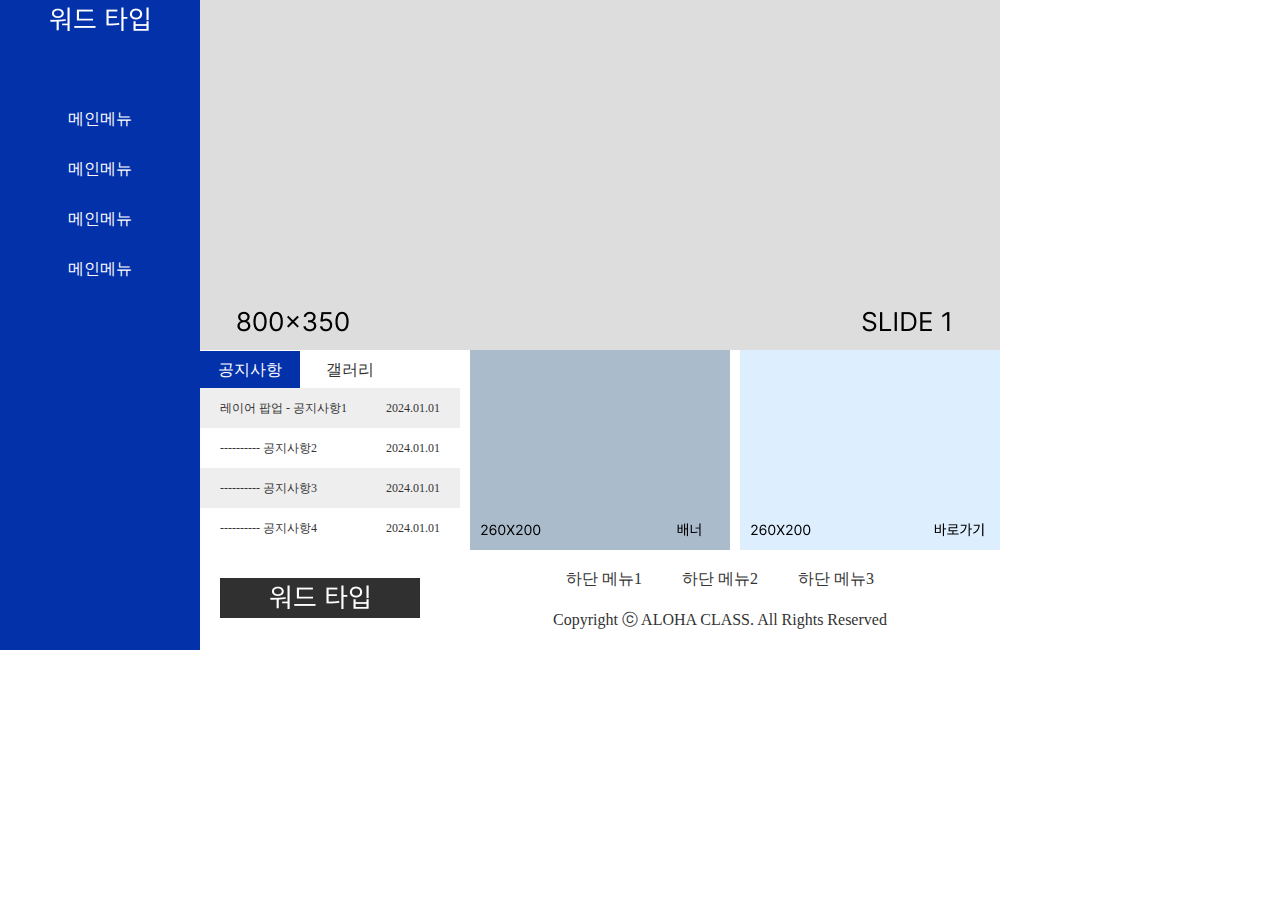
<file: 완성/C-1/index.html>
<!DOCTYPE html>
<html lang="en">
<head>
    <meta charset="UTF-8">
    <meta name="viewport" content="width=device-width, initial-scale=1.0">
    <title>C-1 해운대 빛축제</title>
    <!-- css -->
    <link rel="stylesheet" href="css/style.css">
    <!-- script -->
    <!-- ⭐jQuery 먼저 -->
    <script src="script/jquery-1.12.3.js"></script>
    <script src="script/script.js"></script>
</head>
<body>
    <div class="container">
        <!-- 헤더 -->
        <header>
            <!-- 로고 -->
            <div class="logo">
                <a href="#">
                    <img src="images/logo.png" alt="로고">
                </a>
            </div>
            <!-- 세로 아래 메뉴 -->
            <nav>
                <ul class="main-menu">
                    <li>
                        <a href="#">메인메뉴</a>
                        <ul class="sub-menu">
                            <li><a href="#">서브메뉴</a></li>
                            <li><a href="#">서브메뉴</a></li>
                            <li><a href="#">서브메뉴</a></li>
                            <li><a href="#">서브메뉴</a></li>
                        </ul>
                    </li>
                    <li>
                        <a href="#">메인메뉴</a>
                        <ul class="sub-menu">
                            <li><a href="#">서브메뉴</a></li>
                            <li><a href="#">서브메뉴</a></li>
                            <li><a href="#">서브메뉴</a></li>
                            <li><a href="#">서브메뉴</a></li>
                        </ul>
                    </li>
                    <li>
                        <a href="#">메인메뉴</a>
                        <ul class="sub-menu">
                            <li><a href="#">서브메뉴</a></li>
                            <li><a href="#">서브메뉴</a></li>
                            <li><a href="#">서브메뉴</a></li>
                            <li><a href="#">서브메뉴</a></li>
                        </ul>
                    </li>
                    <li>
                        <a href="#">메인메뉴</a>
                        <ul class="sub-menu">
                            <li><a href="#">서브메뉴</a></li>
                            <li><a href="#">서브메뉴</a></li>
                            <li><a href="#">서브메뉴</a></li>
                            <li><a href="#">서브메뉴</a></li>
                        </ul>
                    </li>
                </ul>
            </nav>

        </header>
        <div class="inner">
            <!-- 슬라이드 -->
            <section id="slides">
                <div class="slide-container">
                    <div class="slide"><a href="#"><img src="images/slide1.jpg" alt=""></a></div>
                    <div class="slide"><a href="#"><img src="images/slide2.jpg" alt=""></a></div>
                    <div class="slide"><a href="#"><img src="images/slide3.jpg" alt=""></a></div>
                </div>
            </section>
            <!-- 컨텐츠 -->
            <section id="contents">
                <!-- 공지사항/갤러리 탭 -->
                <div class="tab">
                    <div class="inner">
                        <div class="tab-menu">
                            <div class="menu-item active">
                                <a href="#" id="btn-notice">공지사항</a>
                            </div>
                            <div class="menu-item">
                                <a href="#" id="btn-gallery">갤러리</a>
                            </div>
                        </div>
                        <div class="tab-content">
                            <!-- 공지사항 -->
                            <div class="content-item" id="content-notice">
                                <ul>
                                    <li>
                                        <a href="#" class="btn-modal">
                                            <span>레이어 팝업 - 공지사항1</span>
                                            <span>2024.01.01</span>
                                        </a>
                                    </li>
                                    <li>
                                        <a href="#">
                                            <span>----------  공지사항2</span>
                                            <span>2024.01.01</span>
                                        </a>
                                    </li>
                                    <li>
                                        <a href="#">
                                            <span>----------  공지사항3</span>
                                            <span>2024.01.01</span>
                                        </a>
                                    </li>
                                    <li>
                                        <a href="#">
                                            <span>----------  공지사항4</span>
                                            <span>2024.01.01</span>
                                        </a>
                                    </li>
                                </ul>
                            </div> 
                            <!-- 갤러리 -->
                            <div class="content-item" id="content-gallery">
                                <div class="gallery">
                                    <div class="item">
                                        <a href="#"><img src="images/g1.jpg" alt="갤러리 이미지1"></a>
                                    </div>
                                    <div class="item">
                                        <a href="#"><img src="images/g2.jpg" alt="갤러리 이미지1"></a>
                                    </div>
                                    <div class="item">
                                        <a href="#"><img src="images/g3.jpg" alt="갤러리 이미지1"></a>
                                    </div>
                                </div>
                            </div> 
                        </div>
                    </div>
                </div>
                <!-- 배너 -->
                <div>
                    <a href="#" class="banner">
                        <img src="images/banner.jpg" alt="배너 이미지">
                    </a>
                </div>
                <!-- 바로가기 -->
                <div>
                    <a href="#" class="link">
                        <img src="images/goto.jpg" alt="바로가기 이미지">
                    </a>
                </div>
            </section>
            <!-- 푸터 -->
            <footer>
                <div class="footer-logo">
                    <a href="#"><img src="images/logo.png" alt="푸터 로고"></a>
                </div>
                <div class="inner">
                    <nav class="fnb">
                        <a href="#">하단 메뉴1</a>
                        <a href="#">하단 메뉴2</a>
                        <a href="#">하단 메뉴3</a>
                    </nav>
                    <div class="copy">
                        <p>Copyright ⓒ ALOHA CLASS. All Rights Reserved</p>
                    </div>
                </div>
            </footer> 

        </div>
    </div>
    <!-- 레이어 팝업 -->
    <div id="modal" class="close">
        <div class="inner">
            <div class="card">
                <h1>레이어 팝업 제목</h1>
                <p>
                    -------------------------- <br>
                    레이어 팝업 내용 입니다. <br>
                    레이어 팝업 내용 입니다. <br>
                    레이어 팝업 내용 입니다. <br>
                    -------------------------- <br>
                </p>
                <button class="close">닫기</button>
            </div>
        </div>
    </div>
</body>
</html>
</file>
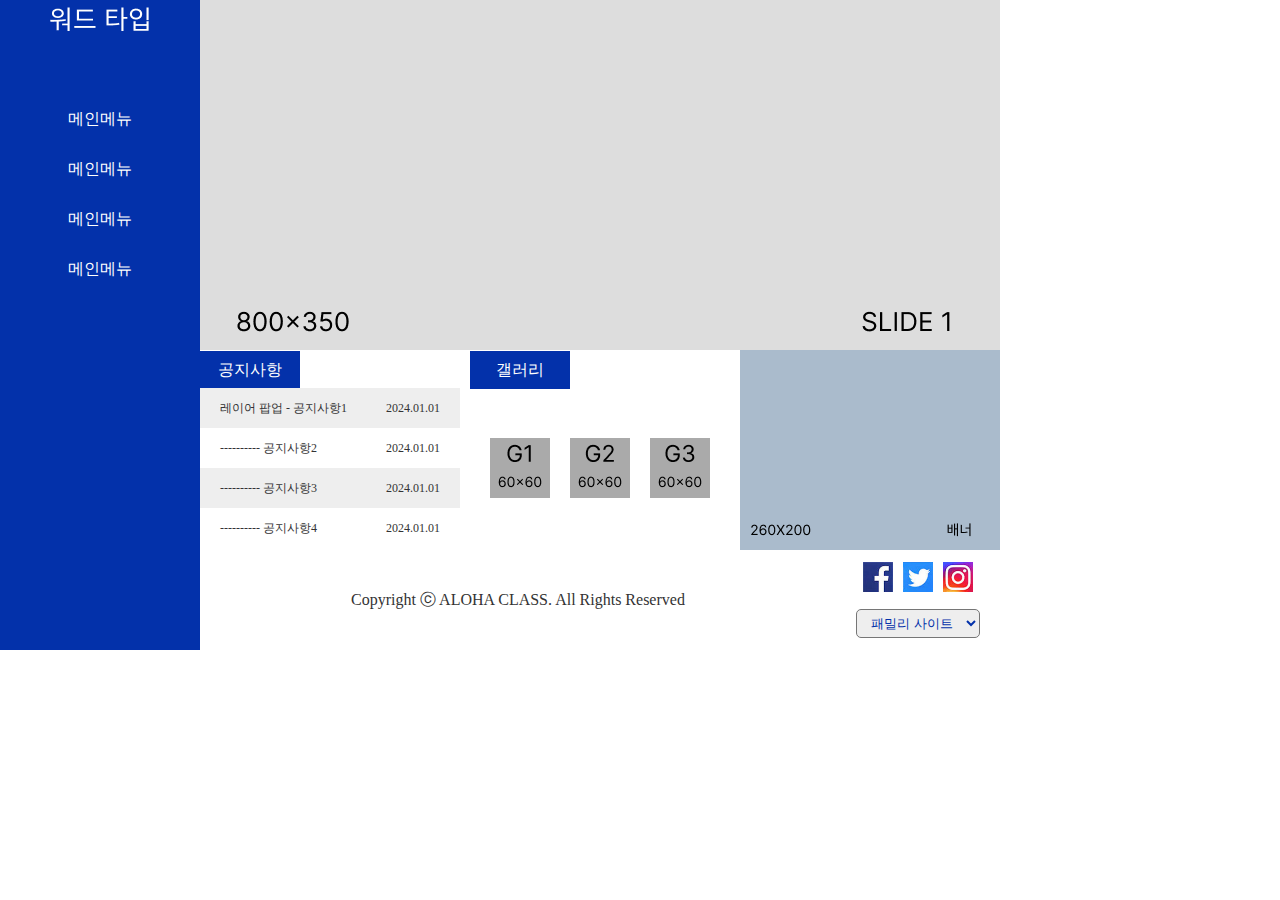
<file: 완성/C-2/index.html>
<!DOCTYPE html>
<html lang="en">
<head>
    <meta charset="UTF-8">
    <meta name="viewport" content="width=device-width, initial-scale=1.0">
    <title>C-2 부여 가을연꽃축제</title>
    <!-- css -->
    <link rel="stylesheet" href="css/style.css">
    <!-- script -->
    <!-- ⭐jQuery 먼저 -->
    <script src="script/jquery-1.12.3.js"></script>
    <script src="script/script.js"></script>
</head>
<body>
    <div class="container">
        <!-- 헤더 -->
        <header>
            <!-- 로고 -->
            <div class="logo">
                <a href="#">
                    <img src="images/logo.png" alt="로고">
                </a>
            </div>
            <!-- 세로 아래 메뉴 -->
            <nav>
                <ul class="main-menu">
                    <li>
                        <a href="#">메인메뉴</a>
                        <ul class="sub-menu">
                            <li><a href="#">서브메뉴</a></li>
                            <li><a href="#">서브메뉴</a></li>
                            <li><a href="#">서브메뉴</a></li>
                            <li><a href="#">서브메뉴</a></li>
                        </ul>
                    </li>
                    <li>
                        <a href="#">메인메뉴</a>
                        <ul class="sub-menu">
                            <li><a href="#">서브메뉴</a></li>
                            <li><a href="#">서브메뉴</a></li>
                            <li><a href="#">서브메뉴</a></li>
                            <li><a href="#">서브메뉴</a></li>
                        </ul>
                    </li>
                    <li>
                        <a href="#">메인메뉴</a>
                        <ul class="sub-menu">
                            <li><a href="#">서브메뉴</a></li>
                            <li><a href="#">서브메뉴</a></li>
                            <li><a href="#">서브메뉴</a></li>
                            <li><a href="#">서브메뉴</a></li>
                        </ul>
                    </li>
                    <li>
                        <a href="#">메인메뉴</a>
                        <ul class="sub-menu">
                            <li><a href="#">서브메뉴</a></li>
                            <li><a href="#">서브메뉴</a></li>
                            <li><a href="#">서브메뉴</a></li>
                            <li><a href="#">서브메뉴</a></li>
                        </ul>
                    </li>
                </ul>
            </nav>

        </header>
        <div class="inner">
            <!-- 슬라이드 -->
            <section id="slides">
                <div class="slide-container">
                    <div class="slide"><a href="#"><img src="images/slide1.jpg" alt=""></a></div>
                    <div class="slide"><a href="#"><img src="images/slide2.jpg" alt=""></a></div>
                    <div class="slide"><a href="#"><img src="images/slide3.jpg" alt=""></a></div>
                </div>
            </section>
            <!-- 컨텐츠 -->
            <section id="contents">
                <!-- 공지사항 -->
                <div>
                    <div class="inner">
                        <div class="tab-menu">
                            <div class="menu-item active">
                                <a href="#" id="btn-notice">공지사항</a>
                            </div>
                        </div>
                        <div class="tab-content">
                            <!-- 공지사항 -->
                            <div class="content-item" id="content-notice">
                                <ul>
                                    <li>
                                        <a href="#" class="btn-modal">
                                            <span>레이어 팝업 - 공지사항1</span>
                                            <span>2024.01.01</span>
                                        </a>
                                    </li>
                                    <li>
                                        <a href="#">
                                            <span>----------  공지사항2</span>
                                            <span>2024.01.01</span>
                                        </a>
                                    </li>
                                    <li>
                                        <a href="#">
                                            <span>----------  공지사항3</span>
                                            <span>2024.01.01</span>
                                        </a>
                                    </li>
                                    <li>
                                        <a href="#">
                                            <span>----------  공지사항4</span>
                                            <span>2024.01.01</span>
                                        </a>
                                    </li>
                                </ul>
                            </div> 
                            
                        </div>
                    </div>
                </div>
                <!-- 갤러리 -->
                <div>
                    <div class="tab-menu">
                        <div class="menu-item">
                            <a href="#" id="btn-gallery">갤러리</a>
                        </div>
                    </div>
                    <!-- 갤러리 -->
                    <div class="content-item" id="content-gallery">
                        <div class="gallery">
                            <div class="item">
                                <a href="#"><img src="images/g1.jpg" alt="갤러리 이미지1"></a>
                            </div>
                            <div class="item">
                                <a href="#"><img src="images/g2.jpg" alt="갤러리 이미지1"></a>
                            </div>
                            <div class="item">
                                <a href="#"><img src="images/g3.jpg" alt="갤러리 이미지1"></a>
                            </div>
                        </div>
                    </div> 
                </div>
                
                <!-- 배너 -->
                <div>
                    <a href="#" class="banner">
                        <img src="images/banner.jpg" alt="배너 이미지">
                    </a>
                </div>
                
            </section>
            <!-- 푸터 -->
            <footer>
                <div class="copy">
                    <p>Copyright ⓒ ALOHA CLASS. All Rights Reserved</p>
                </div>
                
                <div class="inner">
                    <div class="sns">
                        <a href="#"><img src="images/sns1.jpg" alt="sns1"></a>
                        <a href="#"><img src="images/sns2.jpg" alt="sns2"></a>
                        <a href="#"><img src="images/sns3.jpg" alt="sns3"></a>
                    </div>
                    <div class="family">
                        <select name="family" id="family">
                            <option value="#">패밀리 사이트</option>
                            <option value="#">사이트 1</option>
                            <option value="#">사이트 2</option>
                            <option value="#">사이트 3</option>
                        </select>
                    </div>
                </div>
            </footer>

        </div>
    </div>
    <!-- 레이어 팝업 -->
    <div id="modal" class="close">
        <div class="inner">
            <div class="card">
                <h1>레이어 팝업 제목</h1>
                <p>
                    -------------------------- <br>
                    레이어 팝업 내용 입니다. <br>
                    레이어 팝업 내용 입니다. <br>
                    레이어 팝업 내용 입니다. <br>
                    -------------------------- <br>
                </p>
                <button class="close">닫기</button>
            </div>
        </div>
    </div>
</body>
</html>
</file>
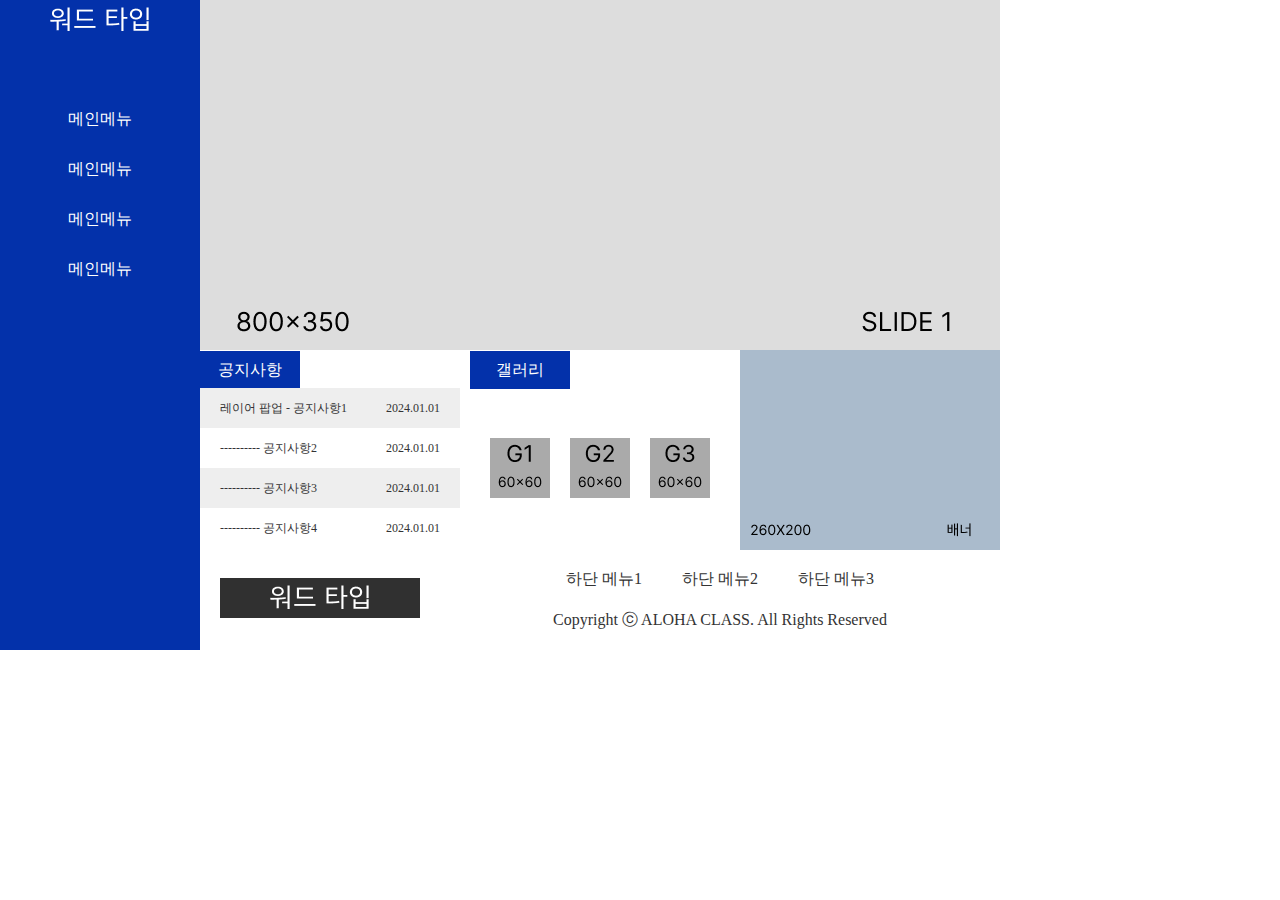
<file: 완성/C-3/index.html>
<!DOCTYPE html>
<html lang="en">
<head>
    <meta charset="UTF-8">
    <meta name="viewport" content="width=device-width, initial-scale=1.0">
    <title>C-3 남도맛기행 축제</title>
    <!-- css -->
    <link rel="stylesheet" href="css/style.css">
    <!-- script -->
    <!-- ⭐jQuery 먼저 -->
    <script src="script/jquery-1.12.3.js"></script>
    <script src="script/script.js"></script>
</head>
<body>
    <div class="container">
        <!-- 헤더 -->
        <header>
            <!-- 로고 -->
            <div class="logo">
                <a href="#">
                    <img src="images/logo.png" alt="로고">
                </a>
            </div>
             <!-- 세로 기본 메뉴 -->
             <nav>
                <ul class="main-menu">
                    <li>
                        <a href="#">메인메뉴</a>
                        <ul class="sub-menu">
                            <li><a href="#">서브메뉴</a></li>
                            <li><a href="#">서브메뉴</a></li>
                            <li><a href="#">서브메뉴</a></li>
                            <li><a href="#">서브메뉴</a></li>
                        </ul>
                    </li>
                    <li>
                        <a href="#">메인메뉴</a>
                        <ul class="sub-menu">
                            <li><a href="#">서브메뉴</a></li>
                            <li><a href="#">서브메뉴</a></li>
                            <li><a href="#">서브메뉴</a></li>
                            <li><a href="#">서브메뉴</a></li>
                        </ul>
                    </li>
                    <li>
                        <a href="#">메인메뉴</a>
                        <ul class="sub-menu">
                            <li><a href="#">서브메뉴</a></li>
                            <li><a href="#">서브메뉴</a></li>
                            <li><a href="#">서브메뉴</a></li>
                            <li><a href="#">서브메뉴</a></li>
                        </ul>
                    </li>
                    <li>
                        <a href="#">메인메뉴</a>
                        <ul class="sub-menu">
                            <li><a href="#">서브메뉴</a></li>
                            <li><a href="#">서브메뉴</a></li>
                            <li><a href="#">서브메뉴</a></li>
                            <li><a href="#">서브메뉴</a></li>
                        </ul>
                    </li>
                </ul>
            </nav>

        </header>
        <div class="inner">
            <!-- 슬라이드 -->
            <section id="slides">
                <div class="slide-container">
                    <div class="slide"><a href="#"><img src="images/slide1.jpg" alt=""></a></div>
                    <div class="slide"><a href="#"><img src="images/slide2.jpg" alt=""></a></div>
                    <div class="slide"><a href="#"><img src="images/slide3.jpg" alt=""></a></div>
                </div>
            </section>
            <!-- 컨텐츠 -->
            <section id="contents">
                <!-- 공지사항 -->
                <div>
                    <div class="inner">
                        <div class="tab-menu">
                            <div class="menu-item active">
                                <a href="#" id="btn-notice">공지사항</a>
                            </div>
                        </div>
                        <div class="tab-content">
                            <!-- 공지사항 -->
                            <div class="content-item" id="content-notice">
                                <ul>
                                    <li>
                                        <a href="#" class="btn-modal">
                                            <span>레이어 팝업 - 공지사항1</span>
                                            <span>2024.01.01</span>
                                        </a>
                                    </li>
                                    <li>
                                        <a href="#">
                                            <span>----------  공지사항2</span>
                                            <span>2024.01.01</span>
                                        </a>
                                    </li>
                                    <li>
                                        <a href="#">
                                            <span>----------  공지사항3</span>
                                            <span>2024.01.01</span>
                                        </a>
                                    </li>
                                    <li>
                                        <a href="#">
                                            <span>----------  공지사항4</span>
                                            <span>2024.01.01</span>
                                        </a>
                                    </li>
                                </ul>
                            </div> 
                            
                        </div>
                    </div>
                </div>
                <!-- 갤러리 -->
                <div>
                    <div class="tab-menu">
                        <div class="menu-item">
                            <a href="#" id="btn-gallery">갤러리</a>
                        </div>
                    </div>
                    <!-- 갤러리 -->
                    <div class="content-item" id="content-gallery">
                        <div class="gallery">
                            <div class="item">
                                <a href="#"><img src="images/g1.jpg" alt="갤러리 이미지1"></a>
                            </div>
                            <div class="item">
                                <a href="#"><img src="images/g2.jpg" alt="갤러리 이미지1"></a>
                            </div>
                            <div class="item">
                                <a href="#"><img src="images/g3.jpg" alt="갤러리 이미지1"></a>
                            </div>
                        </div>
                    </div> 
                </div>
                
                <!-- 배너 -->
                <div>
                    <a href="#" class="banner">
                        <img src="images/banner.jpg" alt="배너 이미지">
                    </a>
                </div>
                
            </section>
            <!-- 푸터 -->
            <footer>
                <div class="footer-logo">
                    <a href="#"><img src="images/logo.png" alt="푸터 로고"></a>
                </div>
                <div class="inner">
                    <nav class="fnb">
                        <a href="#">하단 메뉴1</a>
                        <a href="#">하단 메뉴2</a>
                        <a href="#">하단 메뉴3</a>
                    </nav>
                    <div class="copy">
                        <p>Copyright ⓒ ALOHA CLASS. All Rights Reserved</p>
                    </div>
                </div>
            </footer> 

        </div>
    </div>
    <!-- 레이어 팝업 -->
    <div id="modal" class="close">
        <div class="inner">
            <div class="card">
                <h1>레이어 팝업 제목</h1>
                <p>
                    -------------------------- <br>
                    레이어 팝업 내용 입니다. <br>
                    레이어 팝업 내용 입니다. <br>
                    레이어 팝업 내용 입니다. <br>
                    -------------------------- <br>
                </p>
                <button class="close">닫기</button>
            </div>
        </div>
    </div>
</body>
</html>
</file>
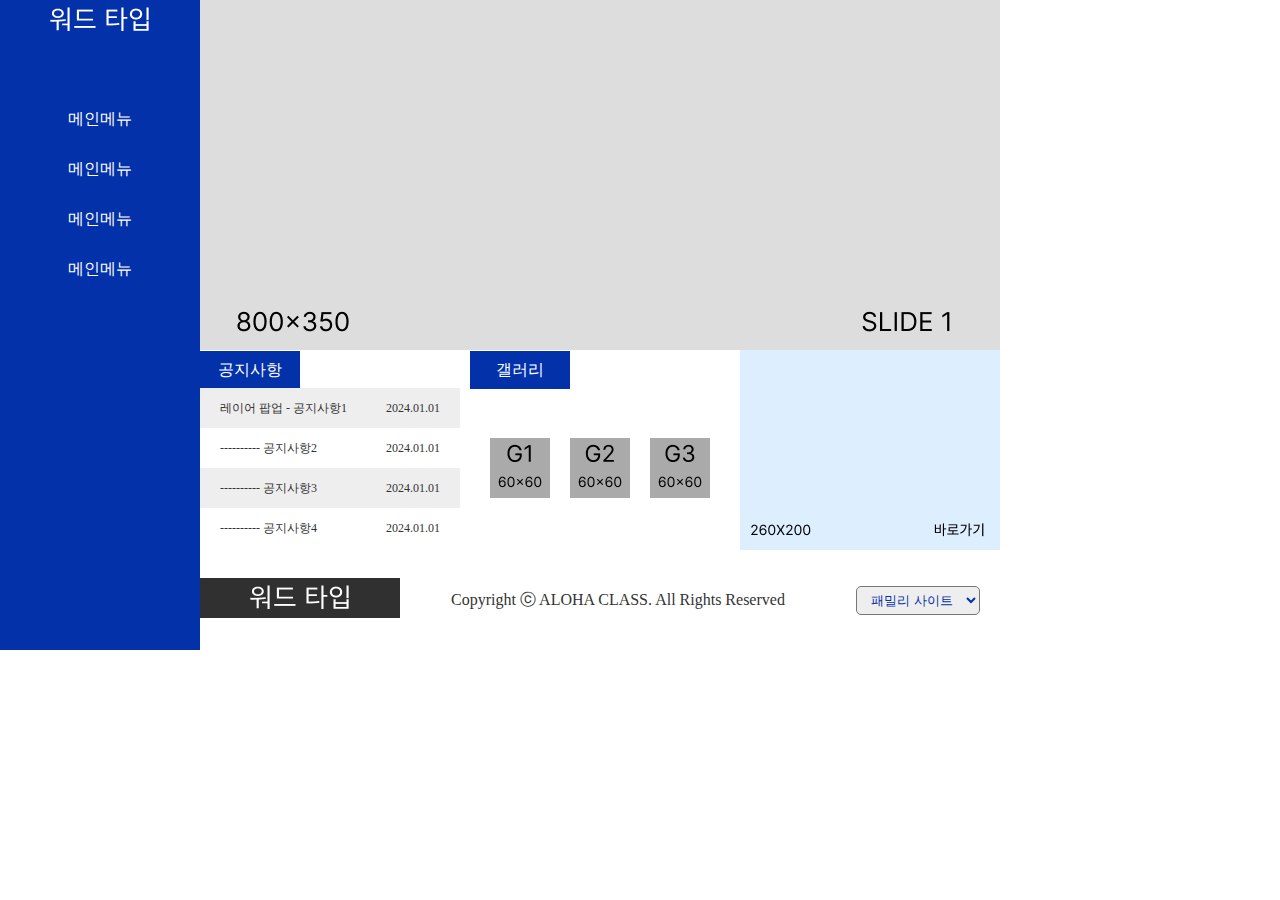
<file: 완성/C-4/index.html>
<!DOCTYPE html>
<html lang="en">
<head>
    <meta charset="UTF-8">
    <meta name="viewport" content="width=device-width, initial-scale=1.0">
    <title>C-4 Vallery Festival</title>
    <!-- css -->
    <link rel="stylesheet" href="css/style.css">
    <!-- script -->
    <!-- ⭐jQuery 먼저 -->
    <script src="script/jquery-1.12.3.js"></script>
    <script src="script/script.js"></script>
</head>
<body>
    <div class="container">
        <!-- 헤더 -->
        <header>
            <!-- 로고 -->
            <div class="logo">
                <a href="#">
                    <img src="images/logo.png" alt="로고">
                </a>
            </div>
             <!-- 세로 기본 메뉴 -->
             <nav>
                <ul class="main-menu">
                    <li>
                        <a href="#">메인메뉴</a>
                        <ul class="sub-menu">
                            <li><a href="#">서브메뉴</a></li>
                            <li><a href="#">서브메뉴</a></li>
                            <li><a href="#">서브메뉴</a></li>
                            <li><a href="#">서브메뉴</a></li>
                        </ul>
                    </li>
                    <li>
                        <a href="#">메인메뉴</a>
                        <ul class="sub-menu">
                            <li><a href="#">서브메뉴</a></li>
                            <li><a href="#">서브메뉴</a></li>
                            <li><a href="#">서브메뉴</a></li>
                            <li><a href="#">서브메뉴</a></li>
                        </ul>
                    </li>
                    <li>
                        <a href="#">메인메뉴</a>
                        <ul class="sub-menu">
                            <li><a href="#">서브메뉴</a></li>
                            <li><a href="#">서브메뉴</a></li>
                            <li><a href="#">서브메뉴</a></li>
                            <li><a href="#">서브메뉴</a></li>
                        </ul>
                    </li>
                    <li>
                        <a href="#">메인메뉴</a>
                        <ul class="sub-menu">
                            <li><a href="#">서브메뉴</a></li>
                            <li><a href="#">서브메뉴</a></li>
                            <li><a href="#">서브메뉴</a></li>
                            <li><a href="#">서브메뉴</a></li>
                        </ul>
                    </li>
                </ul>
            </nav>

        </header>
        <div class="inner">
            <!-- 슬라이드 -->
            <section id="slides">
                <div class="slide-container">
                    <div class="slide"><a href="#"><img src="images/slide1.jpg" alt=""></a></div>
                    <div class="slide"><a href="#"><img src="images/slide2.jpg" alt=""></a></div>
                    <div class="slide"><a href="#"><img src="images/slide3.jpg" alt=""></a></div>
                </div>
            </section>
            <!-- 컨텐츠 -->
            <section id="contents">
                <!-- 공지사항 -->
                <div>
                    <div class="inner">
                        <div class="tab-menu">
                            <div class="menu-item active">
                                <a href="#" id="btn-notice">공지사항</a>
                            </div>
                        </div>
                        <div class="tab-content">
                            <!-- 공지사항 -->
                            <div class="content-item" id="content-notice">
                                <ul>
                                    <li>
                                        <a href="#" class="btn-modal">
                                            <span>레이어 팝업 - 공지사항1</span>
                                            <span>2024.01.01</span>
                                        </a>
                                    </li>
                                    <li>
                                        <a href="#">
                                            <span>----------  공지사항2</span>
                                            <span>2024.01.01</span>
                                        </a>
                                    </li>
                                    <li>
                                        <a href="#">
                                            <span>----------  공지사항3</span>
                                            <span>2024.01.01</span>
                                        </a>
                                    </li>
                                    <li>
                                        <a href="#">
                                            <span>----------  공지사항4</span>
                                            <span>2024.01.01</span>
                                        </a>
                                    </li>
                                </ul>
                            </div> 
                            
                        </div>
                    </div>
                </div>
                <!-- 갤러리 -->
                <div>
                    <div class="tab-menu">
                        <div class="menu-item">
                            <a href="#" id="btn-gallery">갤러리</a>
                        </div>
                    </div>
                    <!-- 갤러리 -->
                    <div class="content-item" id="content-gallery">
                        <div class="gallery">
                            <div class="item">
                                <a href="#"><img src="images/g1.jpg" alt="갤러리 이미지1"></a>
                            </div>
                            <div class="item">
                                <a href="#"><img src="images/g2.jpg" alt="갤러리 이미지1"></a>
                            </div>
                            <div class="item">
                                <a href="#"><img src="images/g3.jpg" alt="갤러리 이미지1"></a>
                            </div>
                        </div>
                    </div> 
                </div>
                
                <!-- 바로가기 -->
                <div>
                    <a href="#" class="link">
                        <img src="images/goto.jpg" alt="바로가기 이미지">
                    </a>
                </div>
                
            </section>
            <!-- 푸터 -->
            <footer>
                <div class="footer-logo">
                    <a href="#"><img src="images/logo.png" alt="푸터 로고"></a>
                </div>
                <div class="copy">
                    <p>Copyright ⓒ ALOHA CLASS. All Rights Reserved</p>
                </div>
                <div class="family">
                    <select name="family" id="family">
                        <option value="#">패밀리 사이트</option>
                        <option value="#">사이트 1</option>
                        <option value="#">사이트 2</option>
                        <option value="#">사이트 3</option>
                    </select>
                </div>
            </footer>

        </div>
    </div>
    <!-- 레이어 팝업 -->
    <div id="modal" class="close">
        <div class="inner">
            <div class="card">
                <h1>레이어 팝업 제목</h1>
                <p>
                    -------------------------- <br>
                    레이어 팝업 내용 입니다. <br>
                    레이어 팝업 내용 입니다. <br>
                    레이어 팝업 내용 입니다. <br>
                    -------------------------- <br>
                </p>
                <button class="close">닫기</button>
            </div>
        </div>
    </div>
</body>
</html>
</file>
<file: 실습/A1/css/style.css>
@charset "utf-8";

/* 초기화 */

* { margin: 0; padding: 0; list-style: none; box-sizing: border-box; }
a { text-decoration: none; color: var(--text-color);}

:root {
    --main-color: #0331aa;
    --sub-color: #eeeeee;
    --back-color: #ffffff;
    --text-color: #333333;
}

body {
    background-color: var(--back-color);
    color: var(--text-color);
}

/* 레이아웃 */

.container {
    width: 1200px;
    margin: auto;
}

header {
    width: 100%;
    height: 100px;
    background-color: var(--main-color);
    display: flex;
    align-items: center;
    justify-content: space-between;
    padding: 0 20px;
}

section {
    width: 100%;
}

#slides { height: 300px; }
#contents { height: 200px; }

footer {
    width: 100%;
    height: 100px;
}

/* 헤더 */

/* 로고 */
header .logo a img {
    width: 200px;
    height: 40px;
}
/* 메뉴 */
header nav {
    position: relative;
    top: 10%;
    z-index: 10;
}

header nav .main-menu {
    display: flex;
    justify-content: center;
    align-items: center;
}

header nav .main-menu li {
    width: 200px;
    height: 50px;
    line-height: 50px;
    text-align: center;
}

header nav .main-menu li a {
    color: white;
    display: inline-block;
    width: 100%;
    height: 100%;
}

header nav .main-menu li a:hover {
    background-color: var(--text-color);
}

header nav .sub-menu { display: none; }
header nav .sub-menu li {
    background-color: #fff;
}

header nav .sub-menu li a {
    color: var(--main-color);
}

header nav .sub-menu li a:hover {
    background-color: var(--main-color);
    color: white;
}

/* 슬라이드 */

#slides {
    width: 1200px;
    height: 300px;
    overflow: hidden;
}

.slide-container {
    position: relative;
    display: flex;
    /* 세로 슬라이드 */
    flex-direction: column;
}
    
.slide-container .slide {
    /* 페이드 슬라이드 */
    /* position: absolute; */
    width: 1200px;
    height: 300px;
}

.slide-container .slide img {
    width: 1200px;
    height: 100%;
}

/* 컨텐츠 */

#contents {
    display: grid;
    grid-template-columns: repeat(3, calc(100% / 3));
    grid-template-rows: 200px;
}
/* 공지/갤러리 탭 */
.tab-menu {
    display: flex;
    align-items: center;
    height: 40px;
}

.tab-menu .menu-item {
    border-bottom-width: 0;
    width: 100px;
    height: calc(40px - 2px);
    line-height: calc(40px - 2px);
    text-align: center;
}

.tab-menu .main-menu a {
    display: inline-block;
    width: 100%;
    height: 100%;
}

.tab-menu .menu-item:hover,
.tab-menu .menu-item.active {
    background-color: var(--main-color);
}

.tab-menu .menu-item:hover a,
.tab-menu .menu-item.active a {
    color: white;
}

.tab-content {
    position: relative;
    top: -2px;
}

.tab-content .content-item ul li a {
    display: flex;
    height: 40px;
    justify-content: space-between;
    align-items: center;
    padding: 0 20px;
}

.tab-content .content-item ul li:nth-of-type(odd) {
    background-color: var(--sub-color);
}
.tab-content .content-item ul li:nth-of-type(even) {
    background-color: var(--back-color);
}
.tab-content .content-item ul li:hover {
    filter: brightness(90%);
}

/* 공지사항 */
/* 갤러리 */
.menu-item a {
    display: inline-block;
    height: 100%;
    width: 100%;
}
#content-gallery { display: none; }
.gallery {
    width: 100%;
    height: 160px;
    display: flex;
    justify-content: center;
    align-items: center;
    gap: calc((100% - 300px) / 4);
}
/* 배너 */
.banner img { width: 100%; }
/* 바로가기 */
.link img { width: 100%; }

/* 푸터 */
footer {
    display: flex;
    justify-content: space-between;
    align-items: center;
}

/* 푸터 로고 */
footer .footer-logo {
    padding: 0 20px;
    filter: grayscale(100%);
}

footer .footer-logo a img {
    width: 200px;
    height: 40px;
}

/* copyright */
footer .copy {
    text-align: center;
}

/* sns */
footer .sns {
    display: flex;
    justify-content: center;
    align-items: center;
    gap: 10px;
    padding: 0 20px;
}

/* 레이어 팝업 */
#modal {
    position: fixed;
    top: 0;
    left: 0;
    width: 100%;
    height: 100%;
    background-color: rgba(0, 0, 0, 0.5);
    z-index: 100;
    display: none;
}

#modal .inner {
    width: 100%;
    height: 100%;
    display: flex;
    justify-content: center;
    align-items: center;
}

#modal .card {
    background-color: #fff;
    padding: 20px;
    border-radius: 10px;
    box-shadow: 0 2px 10px rgba(0, 0, 0, 0.1);
    width: 400px;
    text-align: center;
}

#modal .close {
    background-color: var(--main-color);
    color: white;
    border: none;
    padding: 10px 20px;
    border-radius: 5px;
    cursor: pointer;
}
</file>
<file: 실습/C-4/css/style.css>
@charset "utf-8";

* { margin: 0; padding: 0; list-style: none; box-sizing: border-box; }
a { text-decoration: none; color: var(--text-color); }

:root {
    --main-color: rgb(255, 143, 79);
    --sub-color: rgba(218, 157, 123, 0.952);
    --text-color: #333333;
    --background-color: #ffffff;
}

body {
    background-color: var(--background-color);
    color: var(--text-color);
}

.container {
    width: 1000px;
    height: 650px;
    border: 1px solid black;
    display: flex;
    position: relative;
}

header {
    width: 200px;
    height: 100%;
    background-color: var(--main-color);
    display: flex;
    flex-direction: column;
    row-gap: 50px;
}

.logo img {
    height: auto;
    object-fit: contain;
}

.menu {
    line-height: 50px;
    text-align: center;
}
.main-menu {
    width: 200px;
    position: relative;
}
.sub-menu {
    width: 200px;
    height: 350px;
    display: none;
    position: absolute;
    top: 0;
    left: 200px;
    background-color: var(--sub-color);
    z-index: 10;
}

.main-menu a {
    display: inline-block;
    width: 100%;
    height: 100%;
}
.main-menu a:hover {
    background-color: var(--sub-color);
}
.sub-menu a:hover {
    background-color: #c4c4c457;
}

.slide-container {
    width: 800px;
    height: 350px;
    overflow: hidden;
}
.slides {
    display: flex;
    position: relative;
}

.slide {
    width: 800px;
    height: 350px;
}

.grid {
    display: grid;
    grid-template-columns: repeat(3, 1fr);
}

.banner {
    position: relative;
}
.banner-img {
    display: inline-block;
    width: 100%;
    height: 100%;
}

.banner-img img {
    width: 100%;
    height: 100%;
    object-fit: cover;
}
.goto {
    position: absolute;
    top: 50%;
    left: 50%;
    transform: translate(-50%, -50%);
    padding: 10px 20px;
    background-color: var(--sub-color);
}

.notice {
    padding: 10px 20px;
    width: 110px;
    background-color: var(--main-color);
}
.notice span {
    display: inline-block;
    width: 100%;
    height: 100%;
    color: white;
    text-align: center;
}

.notice-content {
    height: calc(40px-2px);
    line-height: calc(40px-2px);
}

.notice-item li:nth-of-type(odd){
    background-color: var(--sub-color);
}
.notice-item li:nth-of-type(even){
    background-color: var(--background-color);
}
.notice-item li a{
    display: flex;
    justify-content: space-between;
    padding: 5px 5px;
}

.gallery {
    padding: 10px 20px;
    width: 110px;
    background-color: var(--main-color);
}

.gallery span {
    display: inline-block;
    width: 100%;
    height: 100%;
    color: white;
    text-align: center;
}

.grallery-content {
    width: 100%;
    height: 160px;
    display: flex;
    justify-content: center;
    align-items: center;
    gap : calc((100% - 200px) / 4);
}

footer {
    display: flex;
    justify-content: space-between;
    align-items: center;
    padding-top: 20px;
    padding: 20px 20px 0 20px;
}

#modal {
    position: absolute;
    top: 50%;
    left: 50%;
    transform: translate(-50%, -50%);
    display: none;
}

#modal .inner {
    width: 100%;
    height: 100%;
    display: flex;
    justify-content: center;
    align-items: center;
}

#modal .card {
    background-color: #fff;
    padding: 20px;
    border-radius: 10px;
    box-shadow: 0 2px 10px rgba(0, 0, 0, 0.1);
    width: 400px;
    text-align: center;
}

#modal .close {
    background-color: var(--main-color);
    color: white;
    border: none;
    padding: 10px 20px;
    border-radius: 5px;
    cursor: pointer;
}
</file>
<file: 완성/A-2/css/style.css>
@charset "utf-8";
/* 초기화 */
* { margin: 0; padding: 0; list-style: none; box-sizing: border-box;}
a { text-decoration: none; color: var(--text-color); }
:root {
    --main-color: #0331aa;
    --sub-color: #eeeeee;
    --back-color: #ffffff;
    --text-color: #333333;
}
body {
    background-color: var(--back-color);
    color: var(--text-color);
}

/* 레이아웃 */
.container {
    width: 1200px;
    margin: auto;
    /* border: 1px solid darkcyan; */
}
header { 
    position: relative;
    width: 100%;
    height: 100px;
    /* border: 1px solid darkcyan; */
    background-color: var(--main-color);
    display: flex;
    align-items: center;
    justify-content: space-between;
    padding: 0 20px;
}
section {
    width: 100%;
    /* border: 1px solid darkcyan; */
    /* background-color: cornflowerblue; */
}
#slides { height: 300px; /* border: 1px solid darkcyan; */ }
#contents { height: 200px; /* border: 1px solid darkcyan; */}
footer {
    width: 100%;
    height: 100px;
    /* border: 1px solid darkcyan; */
}

/* UI */
/* header {} */
/* 로고 */
header .logo {}
header .logo a {}
header .logo a img {
    width: 200px;
    height: 40px;
}
/* 메뉴 */
header nav {
    /* position: relative; */
    /* top: 10%; */
    display: flex;
    /* justify-content: center; */
    /* align-items: center; */
    height: 100%;
    z-index: 10;
}
header nav .main-menu {
    /* display: flex;
    justify-self: center;
    align-items: center; */
    display: flex;
    flex-direction: row;
    align-items: end;
}
header nav .main-menu li {
    width: 200px;
    height: 50px;
    line-height: 50px;
    text-align: center;
    /* border: 1px solid red; */
}
header nav .main-menu li a { 
    color: white; 
    display: inline-block;
    width: 100%;
    height: 100%;
}
header nav .main-menu li a:hover {
    background-color: #333333;
}
/* header nav .main-menu:hover .sub-menu {
    display: inherit;
} */

header nav.sub {
    position: absolute;
    top: 100%;
    left: 0;
    display: none;
    width: 100%;
    height: calc(50px * 4);
}

header nav.sub .inner {
    display: flex;
    justify-content: end;
    align-items: center;
    padding: 0 20px;
    background-color: var(--sub-color);
}

header nav.sub .sub-menu > li {
    width: 200px;
    height: 50px;
    line-height: 50px;
    text-align: center;
    background-color: var(--sub-color);
}
header nav.sub .sub-menu > li a {
    color: white; 
    display: inline-block;
    width: 100%;
    height: 100%;
    color: var(--main-color);
}
header nav.sub .sub-menu > li a:hover {
    background-color: var(--main-color);
    color: white;
}


/* 슬라이드 */
#slides {
    width: 1200px;
    height: 300px;
    overflow: hidden;
}
.slide-container {
    position: relative;
    display: flex;
    /* 세로 슬라이드 */
    /* flex-direction: column; */
}
.slide-container .slide {
    /* 페이드 슬라이드 */
    /* position: absolute; */       
    width: 1200px;
    height: 300px;
}
.slide-container .slide a {
    
}
.slide-container .slide img {
    width: 1200px;
    height: 100%;
}


/* 컨텐츠 */
#contents {
    display: grid;
    grid-template-columns: repeat(3, calc(100% / 3));
    grid-template-rows: 200px;
}

#contents > div {
    /* border: 1px solid darkcyan; */
    /* width: calc(1200px / 3); */
}

/* 공지/갤러리 탭 */
.tab {
    /* display: flex; */
    /* justify-content: center; */
    /* align-items: center; */
    /* height: 200px; */
}
.tab-menu {
    display: flex;
    align-items: center;
    height: 40px;
}
.tab-menu .menu-item {
    /* border: 1px solid var(--main-color); */
    border-bottom-width: 0;
    width: 100px;
    height: calc(40px - 2px);
    line-height: calc(40px - 2px);
    text-align: center;
    background-color: var(--main-color);
}
.tab-menu .menu-item a {
    display: inline-block;
    width: 100%;
    height: 100%;
    color: white;
}

.tab-content {
    /* border: 1px solid var(--main-color); */
    position: relative;
    top: -2px;
}

.tab-content .content-item {}
.tab-content .content-item ul li a {
    display: flex;
    height: 40px;
    justify-content: space-between;
    align-items: center;
    padding: 0 20px;
}


.tab-content .content-item ul li:nth-of-type(odd){
    background-color: var(--sub-color);
}
.tab-content .content-item ul li:nth-of-type(even){
    background-color: var(--back-color);
}
.tab-content .content-item ul li:hover {
    filter: brightness(90%);
}

.tab-content .content-item table td {
    padding: 0 10px;
    box-sizing: border-box;
}


/* 공지사항 */
#content-notice {}
.btn-modal { cursor: pointer; }
/* 갤러리 */
#content-gallery { 
    /* display: none;  */
}
.gallery {
    width: 100%;
    height: 160px;
    display: flex;
    justify-content: center;
    align-items: center;
    gap: calc( (100% - 300px) / 4 );
}
.gallery .item {}
.gallery .item a {}
.gallery .item a img {}
/* 배너 */
.banner {}
.banner img { width: 100%; }
/* 바로가기 */
.link {}
.link img { width: 100%; }


/* 푸터 */
footer {
    display: flex;
    justify-content: space-between;
    align-items: center;
}
/* 푸터로고 */
footer .footer-logo {
    padding: 0 20px;
    filter: grayscale(100%);
}
footer .footer-logo a {
    
}
footer .footer-logo a img {
    width: 200px;
    height: 40px;
    
}
/* copyright */
footer .copy { 
    text-align: center;
}
/* family */
footer .family {
    display: flex;
    justify-content: center;
    align-items: center;
    padding: 0 20px;
}

footer .family select {
    border-radius: 5px;
    background-color: var(--sub-color);
    color: var(--main-color);
    cursor: pointer;
    padding: 5px 10px;
}



/* 레이어팝업 */
#modal {
    position: fixed;
    top: 0;
    left: 0;
    width: 100%;
    height: 100%;
    background-color: rgba(0, 0, 0, 0.5);
    z-index: 100;
    display: none;
}

#modal .inner { 
    width: 100%;
    height: 100%;
    display: flex;
    justify-content: center;
    align-items: center;
}

#modal .card {
    background-color: white;
    padding: 20px;
    border-radius: 10px;
    box-shadow: 0 2px 10px rgba(0, 0, 0, 0.1);
    width: 400px;
    text-align: center;
}

#modal .card h1 {
    margin-bottom: 20px;
    font-size: 24px;
    color: var(--main-color);
}

#modal .card p {
    margin-bottom: 20px;
    font-size: 16px;
    color: var(--text-color);
}

#modal .close {
    background-color: var(--main-color);
    color: white;
    border: none;
    padding: 10px 20px;
    border-radius: 5px;
    cursor: pointer;
}
</file>
<file: 완성/A-3/css/style.css>
@charset "utf-8";
/* 초기화 */
* { margin: 0; padding: 0; list-style: none; box-sizing: border-box;}
a { text-decoration: none; color: var(--text-color); }
:root {
    --main-color: #0331aa;
    --sub-color: #eeeeee;
    --back-color: #ffffff;
    --text-color: #333333;
}
body {
    background-color: var(--back-color);
    color: var(--text-color);
}

/* 레이아웃 */
.container {
    width: 1200px;
    margin: auto;
    /* border: 1px solid darkcyan; */
}
header {
    width: 100%;
    height: 100px;
    /* border: 1px solid darkcyan; */
    background-color: var(--main-color);
    display: flex;
    align-items: center;
    justify-content: space-between;
    padding: 0 20px;
}
section {
    width: 100%;
    /* border: 1px solid darkcyan; */
    /* background-color: cornflowerblue; */
}
#slides { height: 300px; /* border: 1px solid darkcyan; */ }
#contents { height: 200px; /* border: 1px solid darkcyan; */}
footer {
    width: 100%;
    height: 100px;
    /* border: 1px solid darkcyan; */
}

/* UI */
/* header {} */
/* 로고 */
header .logo {}
header .logo a {}
header .logo a img {
    width: 200px;
    height: auto;
    object-fit: contain;
}
/* 메뉴 */
header nav {
    position: relative;
    top: 10%;
    z-index: 10;
}
header nav .main-menu {
    display: flex;
    justify-self: center;
    align-items: center;
}
header nav .main-menu li {
    width: 200px;
    height: 50px;
    line-height: 50px;
    text-align: center;
    /* border: 1px solid red; */
}
header nav .main-menu li a { 
    color: white; 
    display: inline-block;
    width: 100%;
    height: 100%;
}
header nav .main-menu li a:hover {
    background-color: #333333;
}
/* header nav .main-menu:hover .sub-menu {
    display: inherit;
} */
header nav .sub-menu { display: none;  }
header nav .sub-menu > li {
    background-color: white;
}
header nav .sub-menu > li a {
    color: var(--main-color);
}
header nav .sub-menu > li a:hover {
    background-color: var(--main-color);
    color: white;
}

/* 슬라이드 */
#slides {
    width: 1200px;
    height: 300px;
    overflow: hidden;
}
.slide-container {
    position: relative;
    display: flex;
    /* 세로 슬라이드 */
    /* flex-direction: column; */
}
.slide-container .slide {
    /* 페이드 슬라이드 */
    position: absolute;       
    width: 1200px;
    height: 300px;
}
.slide-container .slide a {
    
}
.slide-container .slide img {
    width: 1200px;
    height: 100%;
}


/* 컨텐츠 */
#contents {
    display: grid;
    grid-template-columns: repeat(3, calc(100% / 3));
    grid-template-rows: 200px;
}

#contents > div {
    /* border: 1px solid darkcyan; */
    /* width: calc(1200px / 3); */
}

/* 공지/갤러리 탭 */
.tab {
    /* display: flex; */
    /* justify-content: center; */
    /* align-items: center; */
    /* height: 200px; */
}
.tab-menu {
    display: flex;
    align-items: center;
    height: 40px;
}
.tab-menu .menu-item {
    /* border: 1px solid var(--main-color); */
    border-bottom-width: 0;
    width: 100px;
    height: calc(40px - 2px);
    line-height: calc(40px - 2px);
    text-align: center;
}
.tab-menu .menu-item a {
    display: inline-block;
    width: 100%;
    height: 100%;
}
.tab-menu .menu-item:hover,
.tab-menu .menu-item.active {
    background-color: var(--main-color);
}
.tab-menu .menu-item:hover a,
.tab-menu .menu-item.active a {
    color: white;
}
.tab-content {
    /* border: 1px solid var(--main-color); */
    position: relative;
    top: -2px;
}
.tab-content .content-item {}
.tab-content .content-item ul li a {
    display: flex;
    height: 40px;
    justify-content: space-between;
    align-items: center;
    padding: 0 20px;
}


.tab-content .content-item ul li:nth-of-type(odd){
    background-color: var(--sub-color);
}
.tab-content .content-item ul li:nth-of-type(even){
    background-color: var(--back-color);
}
.tab-content .content-item ul li:hover {
    filter: brightness(90%);
}

.tab-content .content-item table td {
    padding: 0 10px;
    box-sizing: border-box;
}


/* 공지사항 */
#content-notice {}
.btn-modal { cursor: pointer; }
/* 갤러리 */
#content-gallery { 
    display: none; 
    
}
.gallery {
    width: 100%;
    height: 160px;
    display: flex;
    justify-content: center;
    align-items: center;
    gap: calc( (100% - 300px) / 4 );
}
.gallery .item {}
.gallery .item a {}
.gallery .item a img {}
/* 배너 */
.banner {}
.banner img { width: 100%; }
/* 바로가기 */
.link {}
.link img { width: 100%; }


/* 푸터 */
footer {
    display: flex;
    justify-content: space-between;
    align-items: center;
}
/* 푸터로고 */
footer .footer-logo {
    padding: 0 20px;
    filter: grayscale(100%);
}
footer .footer-logo a {
    
}
footer .footer-logo a img {
    width: 200px;
    height: auto;
    object-fit: contain;
}

/* footer inner */
footer .inner {
    height: 100%;
    width: 100%;
    display: flex;
    flex-direction: column;
    justify-content: space-evenly;
}

/* fnb */
footer .fnb {
    display: flex;
    justify-content: center;
    align-items: center;
    column-gap: 40px;
}
footer .fnb a:hover {
    color: var(--main-color);
    font-weight: bold;
}

/* copyright */
footer .copy { 
    text-align: center;
}


/* 레이어팝업 */
#modal {
    position: fixed;
    top: 0;
    left: 0;
    width: 100%;
    height: 100%;
    background-color: rgba(0, 0, 0, 0.5);
    z-index: 100;
    display: none;
}

#modal .inner { 
    width: 100%;
    height: 100%;
    display: flex;
    justify-content: center;
    align-items: center;
}

#modal .card {
    background-color: white;
    padding: 20px;
    border-radius: 10px;
    box-shadow: 0 2px 10px rgba(0, 0, 0, 0.1);
    width: 400px;
    text-align: center;
}

#modal .card h1 {
    margin-bottom: 20px;
    font-size: 24px;
    color: var(--main-color);
}

#modal .card p {
    margin-bottom: 20px;
    font-size: 16px;
    color: var(--text-color);
}

#modal .close {
    background-color: var(--main-color);
    color: white;
    border: none;
    padding: 10px 20px;
    border-radius: 5px;
    cursor: pointer;
}
</file>
<file: 완성/A-4/css/style.css>
@charset "utf-8";
/* 초기화 */
* { margin: 0; padding: 0; list-style: none; box-sizing: border-box;}
a { text-decoration: none; color: var(--text-color); }
:root {
    --main-color: #0331aa;
    --sub-color: #eeeeee;
    --back-color: #ffffff;
    --text-color: #333333;
}
body {
    background-color: var(--back-color);
    color: var(--text-color);
}

/* 레이아웃 */
.container {
    width: 1200px;
    margin: auto;
    /* border: 1px solid darkcyan; */
}
header {
    position: relative;
    width: 100%;
    height: 100px;
    /* border: 1px solid darkcyan; */
    background-color: var(--main-color);
    display: flex;
    align-items: center;
    justify-content: space-between;
    padding: 0 20px;
}
section {
    width: 100%;
    /* border: 1px solid darkcyan; */
    /* background-color: cornflowerblue; */
}
#slides { height: 300px; /* border: 1px solid darkcyan; */ }
#contents { height: 200px; /* border: 1px solid darkcyan; */}
footer {
    width: 100%;
    height: 100px;
    /* border: 1px solid darkcyan; */
}

/* UI */
/* header {} */
/* 로고 */
header .logo {}
header .logo a {}
header .logo a img {
    width: 200px;
    height: auto;
    object-fit: contain;
}
/* 메뉴 */
header nav {
    /* position: relative; */
    /* top: 10%; */
    display: flex;
    /* justify-content: center; */
    /* align-items: center; */
    height: 100%;
    z-index: 10;
}
header nav .main-menu {
    /* display: flex;
    justify-self: center;
    align-items: center; */
    display: flex;
    flex-direction: row;
    align-items: end;
}
header nav .main-menu li {
    width: 200px;
    height: 50px;
    line-height: 50px;
    text-align: center;
    /* border: 1px solid red; */
}
header nav .main-menu li a { 
    color: white; 
    display: inline-block;
    width: 100%;
    height: 100%;
}
header nav .main-menu li a:hover {
    background-color: #333333;
}
/* header nav .main-menu:hover .sub-menu {
    display: inherit;
} */

header nav.sub {
    position: absolute;
    top: 100%;
    left: 0;
    display: none;
    width: 100%;
    height: calc(50px * 4);
}

header nav.sub .inner {
    display: flex;
    justify-content: end;
    align-items: center;
    padding: 0 20px;
    background-color: var(--sub-color);
}

header nav.sub .sub-menu > li {
    width: 200px;
    height: 50px;
    line-height: 50px;
    text-align: center;
    background-color: var(--sub-color);
}
header nav.sub .sub-menu > li a {
    color: white; 
    display: inline-block;
    width: 100%;
    height: 100%;
    color: var(--main-color);
}
header nav.sub .sub-menu > li a:hover {
    background-color: var(--main-color);
    color: white;
}


/* 슬라이드 */
#slides {
    width: 1200px;
    height: 300px;
    overflow: hidden;
}
.slide-container {
    position: relative;
    display: flex;
    /* 세로 슬라이드 */
    /* flex-direction: column; */
}
.slide-container .slide {
    /* 페이드 슬라이드 */
    position: absolute;       
    width: 1200px;
    height: 300px;
}
.slide-container .slide a {
    
}
.slide-container .slide img {
    width: 1200px;
    height: 100%;
}


/* 컨텐츠 */
#contents {
    display: grid;
    grid-template-columns: repeat(3, calc(100% / 3));
    grid-template-rows: 200px;
}

#contents > div {
    /* border: 1px solid darkcyan; */
    /* width: calc(1200px / 3); */
}

/* 공지/갤러리 탭 */
.tab {
    /* display: flex; */
    /* justify-content: center; */
    /* align-items: center; */
    /* height: 200px; */
}
.tab-menu {
    display: flex;
    align-items: center;
    height: 40px;
}
.tab-menu .menu-item {
    /* border: 1px solid var(--main-color); */
    border-bottom-width: 0;
    width: 100px;
    height: calc(40px - 2px);
    line-height: calc(40px - 2px);
    text-align: center;
    background-color: var(--main-color);
}
.tab-menu .menu-item a {
    display: inline-block;
    width: 100%;
    height: 100%;
    color: white;
}

.tab-content {
    /* border: 1px solid var(--main-color); */
    position: relative;
    top: -2px;
}

.tab-content .content-item {}
.tab-content .content-item ul li a {
    display: flex;
    height: 40px;
    justify-content: space-between;
    align-items: center;
    padding: 0 20px;
}


.tab-content .content-item ul li:nth-of-type(odd){
    background-color: var(--sub-color);
}
.tab-content .content-item ul li:nth-of-type(even){
    background-color: var(--back-color);
}
.tab-content .content-item ul li:hover {
    filter: brightness(90%);
}

.tab-content .content-item table td {
    padding: 0 10px;
    box-sizing: border-box;
}


/* 공지사항 */
#content-notice {}
.btn-modal { cursor: pointer; }
/* 갤러리 */
#content-gallery { 
    /* display: none;  */
}
.gallery {
    width: 100%;
    height: 160px;
    display: flex;
    justify-content: center;
    align-items: center;
    gap: calc( (100% - 300px) / 4 );
}
.gallery .item {}
.gallery .item a {}
.gallery .item a img {}
/* 배너 */
.banner {}
.banner img { width: 100%; }
/* 바로가기 */
.link {}
.link img { width: 100%; }


/* 푸터 */
footer {
    display: flex;
    justify-content: space-between;
    align-items: center;
}

/* footer inner */
footer .inner {
    height: 100%;
    width: 100%;
    display: flex;
    flex-direction: column;
    justify-content: space-evenly;
}

/* fnb */
footer .fnb {
    display: flex;
    justify-content: center;
    align-items: center;
    column-gap: 40px;
}
footer .fnb a:hover {
    color: var(--main-color);
    font-weight: bold;
}

/* copyright */
footer .copy { 
    text-align: center;
}

/* family */
footer .family {
    display: flex;
    justify-content: center;
    align-items: center;
    padding: 0 20px;
}

footer .family select {
    border-radius: 5px;
    background-color: var(--sub-color);
    color: var(--main-color);
    cursor: pointer;
    padding: 5px 10px;
}


/* 레이어팝업 */
#modal {
    position: fixed;
    top: 0;
    left: 0;
    width: 100%;
    height: 100%;
    background-color: rgba(0, 0, 0, 0.5);
    z-index: 100;
    display: none;
}

#modal .inner { 
    width: 100%;
    height: 100%;
    display: flex;
    justify-content: center;
    align-items: center;
}

#modal .card {
    background-color: white;
    padding: 20px;
    border-radius: 10px;
    box-shadow: 0 2px 10px rgba(0, 0, 0, 0.1);
    width: 400px;
    text-align: center;
}

#modal .card h1 {
    margin-bottom: 20px;
    font-size: 24px;
    color: var(--main-color);
}

#modal .card p {
    margin-bottom: 20px;
    font-size: 16px;
    color: var(--text-color);
}

#modal .close {
    background-color: var(--main-color);
    color: white;
    border: none;
    padding: 10px 20px;
    border-radius: 5px;
    cursor: pointer;
}
</file>
<file: 완성/B-1/css/style.css>
@charset "utf-8";
/* 초기화 */
* { margin: 0; padding: 0; list-style: none; box-sizing: border-box;}
a { text-decoration: none; color: var(--text-color); }
:root {
    --main-color: #0331aa;
    --sub-color: #eeeeee;
    --back-color: #ffffff;
    --text-color: #333333;
}
body {
    background-color: var(--back-color);
    color: var(--text-color);
}

/* 레이아웃 */
.container {
    width: 1200px;
    margin: auto;
    /* border: 1px solid darkcyan; */
}
header {
    width: 100%;
    height: 100px;
    /* border: 1px solid darkcyan; */
    background-color: var(--main-color);
    display: flex;
    align-items: center;
    justify-content: space-between;
    padding: 0 20px;
}
section {
    width: 100%;
    /* border: 1px solid darkcyan; */
    /* background-color: cornflowerblue; */
}
#slides { height: 300px; /* border: 1px solid darkcyan; */ }
#contents { height: 200px; /* border: 1px solid darkcyan; */}
footer {
    width: 100%;
    height: 100px;
    /* border: 1px solid darkcyan; */
}

/* UI */
/* header {} */
/* 로고 */
header .logo {}
header .logo a {}
header .logo a img {
    width: 200px;
    height: 40px;
}
/* 메뉴 */
header nav {
    position: relative;
    top: 10%;
    z-index: 10;
}
header nav .main-menu {
    display: flex;
    justify-self: center;
    align-items: center;
}
header nav .main-menu li {
    width: 200px;
    height: 50px;
    line-height: 50px;
    text-align: center;
    /* border: 1px solid red; */
}
header nav .main-menu li a { 
    color: white; 
    display: inline-block;
    width: 100%;
    height: 100%;
}
header nav .main-menu li a:hover {
    background-color: #333333;
}
/* header nav .main-menu:hover .sub-menu {
    display: inherit;
} */
header nav .sub-menu { display: none;  }
header nav .sub-menu > li {
    background-color: white;
}
header nav .sub-menu > li a {
    color: var(--main-color);
}
header nav .sub-menu > li a:hover {
    background-color: var(--main-color);
    color: white;
}

/* 슬라이드 */
#slides {
    width: 1200px;
    height: 300px;
    overflow: hidden;
}
.slide-container {
    position: relative;
    display: flex;
    /* 세로 슬라이드 */
    /* flex-direction: column; */
}
.slide-container .slide {
    /* 페이드 슬라이드 */
    /* position: absolute; */       
    width: 1200px;
    height: 300px;
}
.slide-container .slide a {
    
}
.slide-container .slide img {
    width: 1200px;
    height: 100%;
}


/* 컨텐츠 */
#contents {
    display: grid;
    grid-template-columns: repeat(3, calc(100% / 3));
    grid-template-rows: 200px;
}

#contents > div {
    /* border: 1px solid darkcyan; */
    /* width: calc(1200px / 3); */
}

/* 공지/갤러리 탭 */
.tab {
    /* display: flex; */
    /* justify-content: center; */
    /* align-items: center; */
    /* height: 200px; */
}
.tab-menu {
    display: flex;
    align-items: center;
    height: 40px;
}
.tab-menu .menu-item {
    /* border: 1px solid var(--main-color); */
    border-bottom-width: 0;
    width: 100px;
    height: calc(40px - 2px);
    line-height: calc(40px - 2px);
    text-align: center;
}
.tab-menu .menu-item a {
    display: inline-block;
    width: 100%;
    height: 100%;
}
.tab-menu .menu-item:hover,
.tab-menu .menu-item.active {
    background-color: var(--main-color);
}
.tab-menu .menu-item:hover a,
.tab-menu .menu-item.active a {
    color: white;
}
.tab-content {
    /* border: 1px solid var(--main-color); */
    position: relative;
    top: -2px;
}
.tab-content .content-item {}
.tab-content .content-item ul li a {
    display: flex;
    height: 40px;
    justify-content: space-between;
    align-items: center;
    padding: 0 20px;
}


.tab-content .content-item ul li:nth-of-type(odd){
    background-color: var(--sub-color);
}
.tab-content .content-item ul li:nth-of-type(even){
    background-color: var(--back-color);
}
.tab-content .content-item ul li:hover {
    filter: brightness(90%);
}

.tab-content .content-item table td {
    padding: 0 10px;
    box-sizing: border-box;
}


/* 공지사항 */
#content-notice {}
.btn-modal { cursor: pointer; }
/* 갤러리 */
#content-gallery { 
    display: none; 
    
}
.gallery {
    width: 100%;
    height: 160px;
    display: flex;
    justify-content: center;
    align-items: center;
    gap: calc( (100% - 300px) / 4 );
}
.gallery .item {}
.gallery .item a {}
.gallery .item a img {}
/* 배너 */
.banner {}
.banner img { width: 100%; }
/* 바로가기 */
.link {}
.link img { width: 100%; }


/* 푸터 */
footer {
    display: flex;
    justify-content: space-between;
    align-items: center;
}
/* 푸터로고 */
footer .footer-logo {
    padding: 0 20px;
    filter: grayscale(100%);
}
footer .footer-logo a {
    
}
footer .footer-logo a img {
    width: 200px;
    height: auto;
    object-fit: contain;
}

/* footer inner */
footer .inner {
    height: 100%;
    width: 100%;
    display: flex;
    flex-direction: column;
    justify-content: space-evenly;
}

/* fnb */
footer .fnb {
    display: flex;
    justify-content: center;
    align-items: center;
    column-gap: 40px;
}
footer .fnb a:hover {
    color: var(--main-color);
    font-weight: bold;
}

/* copyright */
footer .copy { 
    text-align: center;
}


/* 레이어팝업 */
#modal {
    position: fixed;
    top: 0;
    left: 0;
    width: 100%;
    height: 100%;
    background-color: rgba(0, 0, 0, 0.5);
    z-index: 100;
    display: none;
}

#modal .inner { 
    width: 100%;
    height: 100%;
    display: flex;
    justify-content: center;
    align-items: center;
}

#modal .card {
    background-color: white;
    padding: 20px;
    border-radius: 10px;
    box-shadow: 0 2px 10px rgba(0, 0, 0, 0.1);
    width: 400px;
    text-align: center;
}

#modal .card h1 {
    margin-bottom: 20px;
    font-size: 24px;
    color: var(--main-color);
}

#modal .card p {
    margin-bottom: 20px;
    font-size: 16px;
    color: var(--text-color);
}

#modal .close {
    background-color: var(--main-color);
    color: white;
    border: none;
    padding: 10px 20px;
    border-radius: 5px;
    cursor: pointer;
}
</file>
<file: 완성/B-2/css/style.css>
@charset "utf-8";
/* 초기화 */
* { margin: 0; padding: 0; list-style: none; box-sizing: border-box;}
a { text-decoration: none; color: var(--text-color); }
:root {
    --main-color: #0331aa;
    --sub-color: #eeeeee;
    --back-color: #ffffff;
    --text-color: #333333;
}
body {
    background-color: var(--back-color);
    color: var(--text-color);
}

/* 레이아웃 */
.container {
    width: 1200px;
    margin: auto;
    /* border: 1px solid darkcyan; */
}
header { 
    position: relative;
    width: 100%;
    height: 100px;
    /* border: 1px solid darkcyan; */
    background-color: var(--main-color);
    display: flex;
    align-items: center;
    justify-content: space-between;
    padding: 0 20px;
}
section {
    width: 100%;
    /* border: 1px solid darkcyan; */
    /* background-color: cornflowerblue; */
}
#slides { height: 300px; /* border: 1px solid darkcyan; */ }
#contents { height: 200px; /* border: 1px solid darkcyan; */}
footer {
    width: 100%;
    height: 100px;
    /* border: 1px solid darkcyan; */
}

/* UI */
/* header {} */
/* 로고 */
header .logo {}
header .logo a {}
header .logo a img {
    width: 200px;
    height: 40px;
}
/* 메뉴 */
header nav {
    /* position: relative; */
    /* top: 10%; */
    display: flex;
    /* justify-content: center; */
    /* align-items: center; */
    height: 100%;
    z-index: 10;
}
header nav .main-menu {
    /* display: flex;
    justify-self: center;
    align-items: center; */
    display: flex;
    flex-direction: row;
    align-items: end;
}
header nav .main-menu li {
    width: 200px;
    height: 50px;
    line-height: 50px;
    text-align: center;
    /* border: 1px solid red; */
}
header nav .main-menu li a { 
    color: white; 
    display: inline-block;
    width: 100%;
    height: 100%;
}
header nav .main-menu li a:hover {
    background-color: #333333;
}
/* header nav .main-menu:hover .sub-menu {
    display: inherit;
} */

header nav.sub {
    position: absolute;
    top: 100%;
    left: 0;
    display: none;
    width: 100%;
    height: calc(50px * 4);
}

header nav.sub .inner {
    display: flex;
    justify-content: end;
    align-items: center;
    padding: 0 20px;
    background-color: var(--sub-color);
}

header nav.sub .sub-menu > li {
    width: 200px;
    height: 50px;
    line-height: 50px;
    text-align: center;
    background-color: var(--sub-color);
}
header nav.sub .sub-menu > li a {
    color: white; 
    display: inline-block;
    width: 100%;
    height: 100%;
    color: var(--main-color);
}
header nav.sub .sub-menu > li a:hover {
    background-color: var(--main-color);
    color: white;
}


/* 슬라이드 */
#slides {
    width: 1200px;
    height: 300px;
    overflow: hidden;
}
.slide-container {
    position: relative;
    display: flex;
    /* 세로 슬라이드 */
    flex-direction: column;
}
.slide-container .slide {
    /* 페이드 슬라이드 */
    /* position: absolute; */       
    width: 1200px;
    height: 300px;
}
.slide-container .slide a {
    
}
.slide-container .slide img {
    width: 1200px;
    height: 100%;
}


/* 컨텐츠 */
#contents {
    display: grid;
    grid-template-columns: repeat(3, calc(100% / 3));
    grid-template-rows: 200px;
}

#contents > div {
    /* border: 1px solid darkcyan; */
    /* width: calc(1200px / 3); */
}

/* 공지/갤러리 탭 */
.tab {
    /* display: flex; */
    /* justify-content: center; */
    /* align-items: center; */
    /* height: 200px; */
}
.tab-menu {
    display: flex;
    align-items: center;
    height: 40px;
}
.tab-menu .menu-item {
    /* border: 1px solid var(--main-color); */
    border-bottom-width: 0;
    width: 100px;
    height: calc(40px - 2px);
    line-height: calc(40px - 2px);
    text-align: center;
    background-color: var(--main-color);
}
.tab-menu .menu-item a {
    display: inline-block;
    width: 100%;
    height: 100%;
    color: white;
}

.tab-content {
    /* border: 1px solid var(--main-color); */
    position: relative;
    top: -2px;
}

.tab-content .content-item {}
.tab-content .content-item ul li a {
    display: flex;
    height: 40px;
    justify-content: space-between;
    align-items: center;
    padding: 0 20px;
}


.tab-content .content-item ul li:nth-of-type(odd){
    background-color: var(--sub-color);
}
.tab-content .content-item ul li:nth-of-type(even){
    background-color: var(--back-color);
}
.tab-content .content-item ul li:hover {
    filter: brightness(90%);
}

.tab-content .content-item table td {
    padding: 0 10px;
    box-sizing: border-box;
}


/* 공지사항 */
#content-notice {}
.btn-modal { cursor: pointer; }
/* 갤러리 */
#content-gallery { 
    /* display: none;  */
}
.gallery {
    width: 100%;
    height: 160px;
    display: flex;
    justify-content: center;
    align-items: center;
    gap: calc( (100% - 300px) / 4 );
}
.gallery .item {}
.gallery .item a {}
.gallery .item a img {}
/* 배너 */
.banner {}
.banner img { width: 100%; }
/* 바로가기 */
.link {}
.link img { width: 100%; }


/* 푸터 */
footer {
    display: flex;
    justify-content: space-between;
    align-items: center;
}

/* copyright */
footer .copy { 
    width: 100%;
    text-align: center;
}


/* footer inner */
footer .inner {
    width: 200px;
    height: 100%;
    display: flex;
    flex-direction: column;
    justify-content: space-evenly;
}

/* sns */
footer .sns {
    display: flex;
    justify-content: center;
    align-items: center;
    gap: 10px;
    padding: 0 20px;
}

footer .sns img {
    width: 30px;
    height: 30px;
}


/* family */
footer .family {
    display: flex;
    justify-content: center;
    align-items: center;
    padding: 0 20px;
}

footer .family select {
    border-radius: 5px;
    background-color: var(--sub-color);
    color: var(--main-color);
    cursor: pointer;
    padding: 5px 10px;
}



/* 레이어팝업 */
#modal {
    position: fixed;
    top: 0;
    left: 0;
    width: 100%;
    height: 100%;
    background-color: rgba(0, 0, 0, 0.5);
    z-index: 100;
    display: none;
}

#modal .inner { 
    width: 100%;
    height: 100%;
    display: flex;
    justify-content: center;
    align-items: center;
}

#modal .card {
    background-color: white;
    padding: 20px;
    border-radius: 10px;
    box-shadow: 0 2px 10px rgba(0, 0, 0, 0.1);
    width: 400px;
    text-align: center;
}

#modal .card h1 {
    margin-bottom: 20px;
    font-size: 24px;
    color: var(--main-color);
}

#modal .card p {
    margin-bottom: 20px;
    font-size: 16px;
    color: var(--text-color);
}

#modal .close {
    background-color: var(--main-color);
    color: white;
    border: none;
    padding: 10px 20px;
    border-radius: 5px;
    cursor: pointer;
}
</file>
<file: 완성/B-3/css/style.css>
@charset "utf-8";
/* 초기화 */
* { margin: 0; padding: 0; list-style: none; box-sizing: border-box;}
a { text-decoration: none; color: var(--text-color); }
:root {
    --main-color: #0331aa;
    --sub-color: #eeeeee;
    --back-color: #ffffff;
    --text-color: #333333;
}
body {
    background-color: var(--back-color);
    color: var(--text-color);
}

/* 레이아웃 */
.container {
    width: 1200px;
    margin: auto;
    /* border: 1px solid darkcyan; */
}
header {
    width: 100%;
    height: 100px;
    /* border: 1px solid darkcyan; */
    background-color: var(--main-color);
    display: flex;
    align-items: center;
    justify-content: space-between;
    padding: 0 20px;
}
section {
    width: 100%;
    /* border: 1px solid darkcyan; */
    /* background-color: cornflowerblue; */
}
#slides { height: 300px; /* border: 1px solid darkcyan; */ }
#contents { height: 200px; /* border: 1px solid darkcyan; */}
footer {
    width: 100%;
    height: 100px;
    /* border: 1px solid darkcyan; */
}

/* UI */
/* header {} */
/* 로고 */
header .logo {}
header .logo a {}
header .logo a img {
    width: 200px;
    height: auto;
    object-fit: contain;
}
/* 메뉴 */
header nav {
    position: relative;
    top: 10%;
    z-index: 10;
}
header nav .main-menu {
    display: flex;
    justify-self: center;
    align-items: center;
}
header nav .main-menu li {
    width: 200px;
    height: 50px;
    line-height: 50px;
    text-align: center;
    /* border: 1px solid red; */
}
header nav .main-menu li a { 
    color: white; 
    display: inline-block;
    width: 100%;
    height: 100%;
}
header nav .main-menu li a:hover {
    background-color: #333333;
}
/* header nav .main-menu:hover .sub-menu {
    display: inherit;
} */
header nav .sub-menu { display: none;  }
header nav .sub-menu > li {
    background-color: white;
}
header nav .sub-menu > li a {
    color: var(--main-color);
}
header nav .sub-menu > li a:hover {
    background-color: var(--main-color);
    color: white;
}

/* 슬라이드 */
#slides {
    width: 1200px;
    height: 300px;
    overflow: hidden;
}
.slide-container {
    position: relative;
    display: flex;
    /* 세로 슬라이드 */
    flex-direction: column;
}
.slide-container .slide {
    /* 페이드 슬라이드 */
    /* position: absolute;        */
    width: 1200px;
    height: 300px;
}
.slide-container .slide a {
    
}
.slide-container .slide img {
    width: 1200px;
    height: 100%;
}


/* 컨텐츠 */
#contents {
    display: grid;
    grid-template-columns: repeat(3, calc(100% / 3));
    grid-template-rows: 200px;
}

#contents > div {
    /* border: 1px solid darkcyan; */
    /* width: calc(1200px / 3); */
}

/* 공지/갤러리 탭 */
.tab {
    /* display: flex; */
    /* justify-content: center; */
    /* align-items: center; */
    /* height: 200px; */
}
.tab-menu {
    display: flex;
    align-items: center;
    height: 40px;
}
.tab-menu .menu-item {
    /* border: 1px solid var(--main-color); */
    border-bottom-width: 0;
    width: 100px;
    height: calc(40px - 2px);
    line-height: calc(40px - 2px);
    text-align: center;
    background-color: var(--main-color);
}
.tab-menu .menu-item a {
    display: inline-block;
    width: 100%;
    height: 100%;
    color: white;
}

.tab-content {
    /* border: 1px solid var(--main-color); */
    position: relative;
    top: -2px;
}

.tab-content .content-item {}
.tab-content .content-item ul li a {
    display: flex;
    height: 40px;
    justify-content: space-between;
    align-items: center;
    padding: 0 20px;
}


.tab-content .content-item ul li:nth-of-type(odd){
    background-color: var(--sub-color);
}
.tab-content .content-item ul li:nth-of-type(even){
    background-color: var(--back-color);
}
.tab-content .content-item ul li:hover {
    filter: brightness(90%);
}

.tab-content .content-item table td {
    padding: 0 10px;
    box-sizing: border-box;
}


/* 공지사항 */
#content-notice {}
.btn-modal { cursor: pointer; }
/* 갤러리 */
#content-gallery { 
    /* display: none;  */
}
.gallery {
    width: 100%;
    height: 160px;
    display: flex;
    justify-content: center;
    align-items: center;
    gap: calc( (100% - 300px) / 4 );
}
.gallery .item {}
.gallery .item a {}
.gallery .item a img {}
/* 배너 */
.banner {}
.banner img { width: 100%; }
/* 바로가기 */
.link {}
.link img { width: 100%; }



/* 푸터 */
footer {
    display: flex;
    justify-content: space-between;
    align-items: center;
}
/* 푸터로고 */
footer .footer-logo {
    padding: 0 20px;
    filter: grayscale(100%);
}
footer .footer-logo a {
    
}
footer .footer-logo a img {
    width: 200px;
    height: auto;
    object-fit: contain;
    
}
/* copyright */
footer .copy { 
    text-align: center;
}
/* sns */
footer .sns {
    display: flex;
    justify-content: center;
    align-items: center;
    gap: 10px;
    padding: 0 20px;
}
footer .sns a {}
footer .sns a img {
    width: 40px;
    height: 40px;
}


/* 레이어팝업 */
#modal {
    position: fixed;
    top: 0;
    left: 0;
    width: 100%;
    height: 100%;
    background-color: rgba(0, 0, 0, 0.5);
    z-index: 100;
    display: none;
}

#modal .inner { 
    width: 100%;
    height: 100%;
    display: flex;
    justify-content: center;
    align-items: center;
}

#modal .card {
    background-color: white;
    padding: 20px;
    border-radius: 10px;
    box-shadow: 0 2px 10px rgba(0, 0, 0, 0.1);
    width: 400px;
    text-align: center;
}

#modal .card h1 {
    margin-bottom: 20px;
    font-size: 24px;
    color: var(--main-color);
}

#modal .card p {
    margin-bottom: 20px;
    font-size: 16px;
    color: var(--text-color);
}

#modal .close {
    background-color: var(--main-color);
    color: white;
    border: none;
    padding: 10px 20px;
    border-radius: 5px;
    cursor: pointer;
}
</file>
<file: 완성/B-4/css/style.css>
@charset "utf-8";
/* 초기화 */
* { margin: 0; padding: 0; list-style: none; box-sizing: border-box;}
a { text-decoration: none; color: var(--text-color); }
:root {
    --main-color: #0331aa;
    --sub-color: #eeeeee;
    --back-color: #ffffff;
    --text-color: #333333;
}
body {
    background-color: var(--back-color);
    color: var(--text-color);
}

/* 레이아웃 */
.container {
    width: 1200px;
    margin: auto;
    /* border: 1px solid darkcyan; */
}
header {
    position: relative;
    width: 100%;
    height: 100px;
    /* border: 1px solid darkcyan; */
    background-color: var(--main-color);
    display: flex;
    align-items: center;
    justify-content: space-between;
    padding: 0 20px;
}
section {
    width: 100%;
    /* border: 1px solid darkcyan; */
    /* background-color: cornflowerblue; */
}
#slides { height: 300px; /* border: 1px solid darkcyan; */ }
#contents { height: 200px; /* border: 1px solid darkcyan; */}
footer {
    width: 100%;
    height: 100px;
    /* border: 1px solid darkcyan; */
}

/* UI */
/* header {} */
/* 로고 */
header .logo {}
header .logo a {}
header .logo a img {
    width: 200px;
    height: auto;
    object-fit: contain;
}
/* 메뉴 */
header nav {
    /* position: relative; */
    /* top: 10%; */
    display: flex;
    /* justify-content: center; */
    /* align-items: center; */
    height: 100%;
    z-index: 10;
}
header nav .main-menu {
    /* display: flex;
    justify-self: center;
    align-items: center; */
    display: flex;
    flex-direction: row;
    align-items: end;
}
header nav .main-menu li {
    width: 200px;
    height: 50px;
    line-height: 50px;
    text-align: center;
    /* border: 1px solid red; */
}
header nav .main-menu li a { 
    color: white; 
    display: inline-block;
    width: 100%;
    height: 100%;
}
header nav .main-menu li a:hover {
    background-color: #333333;
}
/* header nav .main-menu:hover .sub-menu {
    display: inherit;
} */

header nav.sub {
    position: absolute;
    top: 100%;
    left: 0;
    display: none;
    width: 100%;
    height: calc(50px * 4);
}

header nav.sub .inner {
    display: flex;
    justify-content: end;
    align-items: center;
    padding: 0 20px;
    background-color: var(--sub-color);
}

header nav.sub .sub-menu > li {
    width: 200px;
    height: 50px;
    line-height: 50px;
    text-align: center;
    background-color: var(--sub-color);
}
header nav.sub .sub-menu > li a {
    color: white; 
    display: inline-block;
    width: 100%;
    height: 100%;
    color: var(--main-color);
}
header nav.sub .sub-menu > li a:hover {
    background-color: var(--main-color);
    color: white;
}


/* 슬라이드 */
#slides {
    width: 1200px;
    height: 300px;
    overflow: hidden;
}
.slide-container {
    position: relative;
    display: flex;
    /* 세로 슬라이드 */
    /* flex-direction: column; */
}
.slide-container .slide {
    /* 페이드 슬라이드 */
    /* position: absolute;        */
    width: 1200px;
    height: 300px;
}
.slide-container .slide a {
    
}
.slide-container .slide img {
    width: 1200px;
    height: 100%;
}


/* 컨텐츠 */
#contents {
    display: grid;
    grid-template-columns: repeat(3, calc(100% / 3));
    grid-template-rows: 200px;
}

#contents > div {
    /* border: 1px solid darkcyan; */
    /* width: calc(1200px / 3); */
}

/* 공지/갤러리 탭 */
.tab {
    /* display: flex; */
    /* justify-content: center; */
    /* align-items: center; */
    /* height: 200px; */
}
.tab-menu {
    display: flex;
    align-items: center;
    height: 40px;
}
.tab-menu .menu-item {
    /* border: 1px solid var(--main-color); */
    border-bottom-width: 0;
    width: 100px;
    height: calc(40px - 2px);
    line-height: calc(40px - 2px);
    text-align: center;
    background-color: var(--main-color);
}
.tab-menu .menu-item a {
    display: inline-block;
    width: 100%;
    height: 100%;
    color: white;
}

.tab-content {
    /* border: 1px solid var(--main-color); */
    position: relative;
    top: -2px;
}

.tab-content .content-item {}
.tab-content .content-item ul li a {
    display: flex;
    height: 40px;
    justify-content: space-between;
    align-items: center;
    padding: 0 20px;
}


.tab-content .content-item ul li:nth-of-type(odd){
    background-color: var(--sub-color);
}
.tab-content .content-item ul li:nth-of-type(even){
    background-color: var(--back-color);
}
.tab-content .content-item ul li:hover {
    filter: brightness(90%);
}

.tab-content .content-item table td {
    padding: 0 10px;
    box-sizing: border-box;
}


/* 공지사항 */
#content-notice {}
.btn-modal { cursor: pointer; }
/* 갤러리 */
#content-gallery { 
    /* display: none;  */
}
.gallery {
    width: 100%;
    height: 160px;
    display: flex;
    justify-content: center;
    align-items: center;
    gap: calc( (100% - 300px) / 4 );
}
.gallery .item {}
.gallery .item a {}
.gallery .item a img {}
/* 배너 */
.banner {}
.banner img { width: 100%; }
/* 바로가기 */
.link {}
.link img { width: 100%; }


/* 푸터 */
footer {
    display: flex;
    justify-content: space-between;
    align-items: center;
}

/* footer inner */
footer .inner {
    height: 100%;
    width: 100%;
    display: flex;
    flex-direction: column;
    justify-content: space-evenly;
}

/* fnb */
footer .fnb {
    display: flex;
    justify-content: center;
    align-items: center;
    column-gap: 40px;
}
footer .fnb a:hover {
    color: var(--main-color);
    font-weight: bold;
}

/* copyright */
footer .copy { 
    text-align: center;
}

/* family */
footer .family {
    display: flex;
    justify-content: center;
    align-items: center;
    padding: 0 20px;
}

footer .family select {
    border-radius: 5px;
    background-color: var(--sub-color);
    color: var(--main-color);
    cursor: pointer;
    padding: 5px 10px;
}


/* 레이어팝업 */
#modal {
    position: fixed;
    top: 0;
    left: 0;
    width: 100%;
    height: 100%;
    background-color: rgba(0, 0, 0, 0.5);
    z-index: 100;
    display: none;
}

#modal .inner { 
    width: 100%;
    height: 100%;
    display: flex;
    justify-content: center;
    align-items: center;
}

#modal .card {
    background-color: white;
    padding: 20px;
    border-radius: 10px;
    box-shadow: 0 2px 10px rgba(0, 0, 0, 0.1);
    width: 400px;
    text-align: center;
}

#modal .card h1 {
    margin-bottom: 20px;
    font-size: 24px;
    color: var(--main-color);
}

#modal .card p {
    margin-bottom: 20px;
    font-size: 16px;
    color: var(--text-color);
}

#modal .close {
    background-color: var(--main-color);
    color: white;
    border: none;
    padding: 10px 20px;
    border-radius: 5px;
    cursor: pointer;
}
</file>
<file: 완성/C-1/css/style.css>
@charset "utf-8";
/* 초기화 */
* { margin: 0; padding: 0; list-style: none; box-sizing: border-box;}
a { text-decoration: none; color: var(--text-color); }
:root {
    --main-color: #0331aa;
    --sub-color: #eeeeee;
    --back-color: #ffffff;
    --text-color: #333333;
    --slide-width: 800px;
    --slide-height: 350px;
}
body {
    background-color: var(--back-color);
    color: var(--text-color);
}


.container {
    width: 1000px;
    display: flex;
}

section {
    width: 100%;
    display: flex;
    
}
#slides { height: var(--slide-height); }
#contents { height: 200px; }
footer {
    width: 100%;
    height: 100px;
}


header {
    width: 200px;
    height: calc(350px + 200px + 100px);
    background-color: var(--main-color);
    display: flex;
    flex-direction: column;
    justify-content: flex-start;
    align-items: center;
    row-gap: 50px;
    padding: 0 20px;
}


/* 로고 */
header .logo {}
header .logo a {}
header .logo a img {
    width: 200px;
    height: auto;
    object-fit: contain;
}
/* 메뉴 */
header nav {
    position: relative;
    z-index: 10;
}
header nav .main-menu {
    display: flex;
    flex-direction: column;
    justify-self: center;
    align-items: center;
}
header nav .main-menu li {
    width: 150px;
    height: auto;
    line-height: 50px;
    text-align: center;
}
header nav .main-menu li a { 
    color: white; 
    display: inline-block;
    width: 100%;
    height: 100%;
}
header nav .main-menu li a:hover {
    background-color: #333333;
}

header nav .sub-menu { display: none;  }

header nav .sub-menu > li {
    background-color: white;
}

header nav .sub-menu > li a {
    color: var(--main-color);
}

header nav .sub-menu > li a:hover {
    background-color: var(--main-color);
    color: white;
}



/* 슬라이드 */
#slides {
    width: var(--slide-width);
    height: var(--slide-height);
    overflow: hidden;
}
.slide-container {
    position: relative;
    display: flex;
    /* 세로 슬라이드 */
    /* flex-direction: column; */
}
.slide-container .slide {
    /* 페이드 슬라이드 */
    position: absolute;       
    width: var(--slide-width);
    height: var(--slide-height);
}
.slide-container .slide a {
    
}
.slide-container .slide img {
    width: var(--slide-width);
    height: var(--slide-height);
}


/* 컨텐츠 */
#contents {
    display: grid;
    grid-template-columns: repeat(3, 1fr);
    grid-template-rows: 200px;
    column-gap: 10px;
}

/* 공지/갤러리 탭 */
.tab {
    height: 200px;
}
.tab-menu {
    display: flex;
    align-items: center;
    height: 40px;
}
.tab-menu .menu-item {
    /* border: 1px solid var(--main-color); */
    border-bottom-width: 0;
    width: 100px;
    height: calc(40px - 2px);
    line-height: calc(40px - 2px);
    text-align: center;
}
.tab-menu .menu-item a {
    display: inline-block;
    width: 100%;
    height: 100%;
}
.tab-menu .menu-item:hover,
.tab-menu .menu-item.active {
    background-color: var(--main-color);
}
.tab-menu .menu-item:hover a,
.tab-menu .menu-item.active a {
    color: white;
}
.tab-content {
    /* border: 1px solid var(--main-color); */
    position: relative;
    top: -2px;
}
.tab-content .content-item {}
.tab-content .content-item ul li a {
    display: flex;
    height: 40px;
    justify-content: space-between;
    align-items: center;
    padding: 0 20px;
    font-size: 12px;
}


.tab-content .content-item ul li:nth-of-type(odd){
    background-color: var(--sub-color);
}
.tab-content .content-item ul li:nth-of-type(even){
    background-color: var(--back-color);
}
.tab-content .content-item ul li:hover {
    filter: brightness(90%);
}

.tab-content .content-item table td {
    padding: 0 10px;
    box-sizing: border-box;
}


/* 공지사항 */
#content-notice {}
.btn-modal { cursor: pointer; }
/* 갤러리 */
#content-gallery { 
    display: none; 
    
}
.gallery {
    width: 100%;
    height: 160px;
    display: flex;
    justify-content: space-evenly;
    align-items: center;
}
.gallery .item {}
.gallery .item a {}
.gallery .item a img {}
/* 배너 */
.banner {
    height: 200px;
}
.banner img { 
    width: 100%; 
    height: auto;
    max-height: 200px;
    object-fit: contain;
}
/* 바로가기 */
.link {
    height: 200px;
}
.link img { 
    width: 100%; 
    height: auto;
    max-height: 200px;
    object-fit: contain;
}


/* 푸터 */
footer {
    display: flex;
    justify-content: space-between;
    align-items: center;
}
/* 푸터로고 */
footer .footer-logo {
    padding: 0 20px;
    filter: grayscale(100%);
}
footer .footer-logo a {
    
}
footer .footer-logo a img {
    width: 200px;
    height: auto;
    object-fit: contain;
}

/* footer inner */
footer .inner {
    height: 100%;
    width: 100%;
    display: flex;
    flex-direction: column;
    justify-content: space-evenly;
}

/* fnb */
footer .fnb {
    display: flex;
    justify-content: center;
    align-items: center;
    column-gap: 40px;
}
footer .fnb a:hover {
    color: var(--main-color);
    font-weight: bold;
}

/* copyright */
footer .copy { 
    text-align: center;
}


/* 레이어팝업 */
#modal {
    position: fixed;
    top: 0;
    left: 0;
    width: 100%;
    height: 100%;
    background-color: rgba(0, 0, 0, 0.5);
    z-index: 100;
    display: none;
}

#modal .inner { 
    width: 100%;
    height: 100%;
    display: flex;
    justify-content: center;
    align-items: center;
}

#modal .card {
    background-color: white;
    padding: 20px;
    border-radius: 10px;
    box-shadow: 0 2px 10px rgba(0, 0, 0, 0.1);
    width: 400px;
    text-align: center;
}

#modal .card h1 {
    margin-bottom: 20px;
    font-size: 24px;
    color: var(--main-color);
}

#modal .card p {
    margin-bottom: 20px;
    font-size: 16px;
    color: var(--text-color);
}

#modal .close {
    background-color: var(--main-color);
    color: white;
    border: none;
    padding: 10px 20px;
    border-radius: 5px;
    cursor: pointer;
}
</file>
<file: 완성/C-2/css/style.css>
@charset "utf-8";
/* 초기화 */
* { margin: 0; padding: 0; list-style: none; box-sizing: border-box;}
a { text-decoration: none; color: var(--text-color); }
:root {
    --main-color: #0331aa;
    --sub-color: #eeeeee;
    --back-color: #ffffff;
    --text-color: #333333;
    --slide-width: 800px;
    --slide-height: 350px;
}
body {
    background-color: var(--back-color);
    color: var(--text-color);
}


.container {
    width: 1000px;
    display: flex;
}

section {
    width: 100%;
    display: flex;
    
}
#slides { height: var(--slide-height); }
#contents { height: 200px; }
footer {
    width: 100%;
    height: 100px;
}


header {
    width: 200px;
    height: calc(350px + 200px + 100px);
    background-color: var(--main-color);
    display: flex;
    flex-direction: column;
    justify-content: flex-start;
    align-items: center;
    row-gap: 50px;
    padding: 0 20px;
}


/* 로고 */
header .logo {}
header .logo a {}
header .logo a img {
    width: 200px;
    height: auto;
    object-fit: contain;
}
/* 메뉴 */
header nav {
    position: relative;
    z-index: 10;
}
header nav .main-menu {
    display: flex;
    flex-direction: column;
    justify-self: center;
    align-items: center;
}
header nav .main-menu li {
    width: 150px;
    height: auto;
    line-height: 50px;
    text-align: center;
}
header nav .main-menu li a { 
    color: white; 
    display: inline-block;
    width: 100%;
    height: 100%;
}
header nav .main-menu li a:hover {
    background-color: #333333;
}

header nav .sub-menu { display: none;  }

header nav .sub-menu > li {
    background-color: white;
}

header nav .sub-menu > li a {
    color: var(--main-color);
}

header nav .sub-menu > li a:hover {
    background-color: var(--main-color);
    color: white;
}



/* 슬라이드 */
#slides {
    width: var(--slide-width);
    height: var(--slide-height);
    overflow: hidden;
}
.slide-container {
    position: relative;
    display: flex;
    /* 세로 슬라이드 */
    /* flex-direction: column; */
}
.slide-container .slide {
    /* 페이드 슬라이드 */
    position: absolute;       
    width: var(--slide-width);
    height: var(--slide-height);
}
.slide-container .slide a {
    
}
.slide-container .slide img {
    width: var(--slide-width);
    height: var(--slide-height);
}


/* 컨텐츠 */
#contents {
    display: grid;
    grid-template-columns: repeat(3, 1fr);
    grid-template-rows: 200px;
    column-gap: 10px;
}
/* 공지/갤러리 탭 */
.tab {
    /* display: flex; */
    /* justify-content: center; */
    /* align-items: center; */
    /* height: 200px; */
}
.tab-menu {
    display: flex;
    align-items: center;
    height: 40px;
}
.tab-menu .menu-item {
    /* border: 1px solid var(--main-color); */
    border-bottom-width: 0;
    width: 100px;
    height: calc(40px - 2px);
    line-height: calc(40px - 2px);
    text-align: center;
    background-color: var(--main-color);
}
.tab-menu .menu-item a {
    display: inline-block;
    width: 100%;
    height: 100%;
    color: white;
}

.tab-content {
    /* border: 1px solid var(--main-color); */
    position: relative;
    top: -2px;
}

.tab-content .content-item {}
.tab-content .content-item ul li a {
    display: flex;
    height: 40px;
    justify-content: space-between;
    align-items: center;
    padding: 0 20px;
    font-size: 12px;
}


.tab-content .content-item ul li:nth-of-type(odd){
    background-color: var(--sub-color);
}
.tab-content .content-item ul li:nth-of-type(even){
    background-color: var(--back-color);
}
.tab-content .content-item ul li:hover {
    filter: brightness(90%);
}

.tab-content .content-item table td {
    padding: 0 10px;
    box-sizing: border-box;
}


/* 공지사항 */
#content-notice {}
.btn-modal { cursor: pointer; }

/* 갤러리 */
#content-gallery { 
    /* display: none;  */
}
.gallery {
    width: 100%;
    height: 160px;
    display: flex;
    justify-content: space-evenly;
    align-items: center;
    gap: calc( (100% - 300px) / 4 );
}
.gallery .item {}
.gallery .item a {}
.gallery .item a img {}

/* 배너 */
.banner {
    height: 200px;
}
.banner img { 
    width: 100%; 
    height: auto;
    max-height: 200px;
    object-fit: contain;
}


/* 푸터 */
footer {
    display: flex;
    justify-content: space-between;
    align-items: center;
}

/* copyright */
footer .copy { 
    width: 100%;
    text-align: center;
}


/* footer inner */
footer .inner {
    width: 200px;
    height: 100%;
    display: flex;
    flex-direction: column;
    justify-content: space-evenly;
}

/* sns */
footer .sns {
    display: flex;
    justify-content: center;
    align-items: center;
    gap: 10px;
    padding: 0 20px;
}

footer .sns img {
    width: 30px;
    height: 30px;
}


/* family */
footer .family {
    display: flex;
    justify-content: center;
    align-items: center;
    padding: 0 20px;
}

footer .family select {
    border-radius: 5px;
    background-color: var(--sub-color);
    color: var(--main-color);
    cursor: pointer;
    padding: 5px 10px;
}



/* 레이어팝업 */
#modal {
    position: fixed;
    top: 0;
    left: 0;
    width: 100%;
    height: 100%;
    background-color: rgba(0, 0, 0, 0.5);
    z-index: 100;
    display: none;
}

#modal .inner { 
    width: 100%;
    height: 100%;
    display: flex;
    justify-content: center;
    align-items: center;
}

#modal .card {
    background-color: white;
    padding: 20px;
    border-radius: 10px;
    box-shadow: 0 2px 10px rgba(0, 0, 0, 0.1);
    width: 400px;
    text-align: center;
}

#modal .card h1 {
    margin-bottom: 20px;
    font-size: 24px;
    color: var(--main-color);
}

#modal .card p {
    margin-bottom: 20px;
    font-size: 16px;
    color: var(--text-color);
}

#modal .close {
    background-color: var(--main-color);
    color: white;
    border: none;
    padding: 10px 20px;
    border-radius: 5px;
    cursor: pointer;
}
</file>
<file: 완성/C-3/css/style.css>
@charset "utf-8";
/* 초기화 */
* { margin: 0; padding: 0; list-style: none; box-sizing: border-box;}
a { text-decoration: none; color: var(--text-color); }
:root {
    --main-color: #0331aa;
    --sub-color: #eeeeee;
    --back-color: #ffffff;
    --text-color: #333333;
    --slide-width: 800px;
    --slide-height: 350px;
}
body {
    background-color: var(--back-color);
    color: var(--text-color);
} 


.container {
    width: 1000px;
    display: flex;
}

section {
    width: 100%;
    display: flex;
    
}
#slides { height: var(--slide-height); }
#contents { height: 200px; }
footer {
    width: 100%;
    height: 100px;
}


header {
    width: 200px;
    height: calc(350px + 200px + 100px);
    background-color: var(--main-color);
    display: flex;
    flex-direction: column;
    justify-content: flex-start;
    align-items: center;
    row-gap: 50px;
    padding: 0 20px;
}


/* 로고 */
header .logo {}
header .logo a {}
header .logo a img {
    width: 200px;
    height: auto;
    object-fit: contain;
}
/* 메뉴 */
header nav {
    position: relative;
    z-index: 10;
}
header nav .main-menu {
    display: flex;
    flex-direction: column;
    justify-self: center;
    align-items: center;
}
header nav .main-menu li {
    position: relative;
    width: 200px;
    line-height: 50px;
    text-align: center;
}
header nav .main-menu li a { 
    color: white; 
    display: inline-block;
    width: 100%;
    height: 100%;
}
header nav .main-menu li a:hover {
    background-color: #333333;
}

header nav .sub-menu { 
    display: none; 
    position: absolute;
    top: 0;
    left: 100%;
}

header nav .sub-menu > li {
    background-color: rgba(200, 200, 200, 0.8);
}

header nav .sub-menu > li a {
    color: var(--main-color);
}

header nav .sub-menu > li a:hover {
    background-color: var(--main-color);
    color: white;
}


/* 슬라이드 */
#slides {
    width: var(--slide-width);
    height: var(--slide-height);
    overflow: hidden;
}
.slide-container {
    position: relative;
    display: flex;
    /* 세로 슬라이드 */
    /* flex-direction: column; */
}
.slide-container .slide {
    /* 페이드 슬라이드 */
    /* position: absolute;        */
    width: var(--slide-width);
    height: var(--slide-height);
}
.slide-container .slide a {
    
}
.slide-container .slide img {
    width: var(--slide-width);
    height: var(--slide-height);
}


/* 컨텐츠 */
#contents {
    display: grid;
    grid-template-columns: repeat(3, 1fr);
    grid-template-rows: 200px;
    column-gap: 10px;
}
/* 공지/갤러리 탭 */
.tab {
    /* display: flex; */
    /* justify-content: center; */
    /* align-items: center; */
    /* height: 200px; */
}
.tab-menu {
    display: flex;
    align-items: center;
    height: 40px;
}
.tab-menu .menu-item {
    /* border: 1px solid var(--main-color); */
    border-bottom-width: 0;
    width: 100px;
    height: calc(40px - 2px);
    line-height: calc(40px - 2px);
    text-align: center;
    background-color: var(--main-color);
}
.tab-menu .menu-item a {
    display: inline-block;
    width: 100%;
    height: 100%;
    color: white;
}

.tab-content {
    /* border: 1px solid var(--main-color); */
    position: relative;
    top: -2px;
}

.tab-content .content-item {}
.tab-content .content-item ul li a {
    display: flex;
    height: 40px;
    justify-content: space-between;
    align-items: center;
    padding: 0 20px;
    font-size: 12px;
}


.tab-content .content-item ul li:nth-of-type(odd){
    background-color: var(--sub-color);
}
.tab-content .content-item ul li:nth-of-type(even){
    background-color: var(--back-color);
}
.tab-content .content-item ul li:hover {
    filter: brightness(90%);
}

.tab-content .content-item table td {
    padding: 0 10px;
    box-sizing: border-box;
}


/* 공지사항 */
#content-notice {}
.btn-modal { cursor: pointer; }

/* 갤러리 */
#content-gallery { 
    /* display: none;  */
}
.gallery {
    width: 100%;
    height: 160px;
    display: flex;
    justify-content: space-evenly;
    align-items: center;
    gap: calc( (100% - 300px) / 4 );
}
.gallery .item {}
.gallery .item a {}
.gallery .item a img {}

/* 배너 */
.banner {
    height: 200px;
}
.banner img { 
    width: 100%; 
    height: auto;
    max-height: 200px;
    object-fit: contain;
}


/* 푸터 */
footer {
    display: flex;
    justify-content: space-between;
    align-items: center;
}

/* copyright */
footer .copy { 
    width: 100%;
    text-align: center;
}


/* footer inner */
footer .inner {
    width: 200px;
    height: 100%;
    display: flex;
    flex-direction: column;
    justify-content: space-evenly;
}

/* sns */
footer .sns {
    display: flex;
    justify-content: center;
    align-items: center;
    gap: 10px;
    padding: 0 20px;
}

footer .sns img {
    width: 30px;
    height: 30px;
}


/* 푸터 */
footer {
    display: flex;
    justify-content: space-between;
    align-items: center;
}
/* 푸터로고 */
footer .footer-logo {
    padding: 0 20px;
    filter: grayscale(100%);
}
footer .footer-logo a {
    
}
footer .footer-logo a img {
    width: 200px;
    height: auto;
    object-fit: contain;
}

/* footer inner */
footer .inner {
    height: 100%;
    width: 100%;
    display: flex;
    flex-direction: column;
    justify-content: space-evenly;
}

/* fnb */
footer .fnb {
    display: flex;
    justify-content: center;
    align-items: center;
    column-gap: 40px;
}
footer .fnb a:hover {
    color: var(--main-color);
    font-weight: bold;
}

/* copyright */
footer .copy { 
    text-align: center;
}


/* 레이어팝업 */
#modal {
    position: fixed;
    top: 0;
    left: 0;
    width: 100%;
    height: 100%;
    background-color: rgba(0, 0, 0, 0.5);
    z-index: 100;
    display: none;
}

#modal .inner { 
    width: 100%;
    height: 100%;
    display: flex;
    justify-content: center;
    align-items: center;
}

#modal .card {
    background-color: white;
    padding: 20px;
    border-radius: 10px;
    box-shadow: 0 2px 10px rgba(0, 0, 0, 0.1);
    width: 400px;
    text-align: center;
}

#modal .card h1 {
    margin-bottom: 20px;
    font-size: 24px;
    color: var(--main-color);
}

#modal .card p {
    margin-bottom: 20px;
    font-size: 16px;
    color: var(--text-color);
}

#modal .close {
    background-color: var(--main-color);
    color: white;
    border: none;
    padding: 10px 20px;
    border-radius: 5px;
    cursor: pointer;
}
</file>
<file: 완성/C-4/css/style.css>
@charset "utf-8";
/* 초기화 */
* { margin: 0; padding: 0; list-style: none; box-sizing: border-box;}
a { text-decoration: none; color: var(--text-color); }
:root {
    --main-color: #0331aa;
    --sub-color: #eeeeee;
    --back-color: #ffffff;
    --text-color: #333333;
    --slide-width: 800px;
    --slide-height: 350px;
}
body {
    background-color: var(--back-color);
    color: var(--text-color);
} 


.container {
    width: 1000px;
    display: flex;
}

section {
    width: 100%;
    display: flex;
    
}
#slides { height: var(--slide-height); }
#contents { height: 200px; }
footer {
    width: 100%;
    height: 100px;
}


header {
    width: 200px;
    height: calc(350px + 200px + 100px);
    background-color: var(--main-color);
    display: flex;
    flex-direction: column;
    justify-content: flex-start;
    align-items: center;
    row-gap: 50px;
    padding: 0 20px;
}


/* 로고 */
header .logo {}
header .logo a {}
header .logo a img {
    width: 200px;
    height: auto;
    object-fit: contain;
}
/* 메뉴 */
header nav {
    position: relative;
    z-index: 10;
}
header nav .main-menu {
    display: flex;
    flex-direction: column;
    justify-self: center;
    align-items: center;
}
header nav .main-menu li {
    position: relative;
    width: 200px;
    line-height: 50px;
    text-align: center;
}
header nav .main-menu li a { 
    color: white; 
    display: inline-block;
    width: 100%;
    height: 100%;
}
header nav .main-menu li a:hover {
    background-color: #333333;
}

header nav .sub-menu { 
    display: none; 
    position: absolute;
    top: 0;
    left: 100%;
}

header nav .sub-menu > li {
    background-color: rgba(200, 200, 200, 0.8);
}

header nav .sub-menu > li a {
    color: var(--main-color);
}

header nav .sub-menu > li a:hover {
    background-color: var(--main-color);
    color: white;
}


/* 슬라이드 */
#slides {
    width: var(--slide-width);
    height: var(--slide-height);
    overflow: hidden;
}
.slide-container {
    position: relative;
    display: flex;
    /* 세로 슬라이드 */
    /* flex-direction: column; */
}
.slide-container .slide {
    /* 페이드 슬라이드 */
    /* position: absolute;        */
    width: var(--slide-width);
    height: var(--slide-height);
}
.slide-container .slide a {
    
}
.slide-container .slide img {
    width: var(--slide-width);
    height: var(--slide-height);
}


/* 컨텐츠 */
#contents {
    display: grid;
    grid-template-columns: repeat(3, 1fr);
    grid-template-rows: 200px;
    column-gap: 10px;
}
/* 공지/갤러리 탭 */
.tab {
    /* display: flex; */
    /* justify-content: center; */
    /* align-items: center; */
    /* height: 200px; */
}
.tab-menu {
    display: flex;
    align-items: center;
    height: 40px;
}
.tab-menu .menu-item {
    /* border: 1px solid var(--main-color); */
    border-bottom-width: 0;
    width: 100px;
    height: calc(40px - 2px);
    line-height: calc(40px - 2px);
    text-align: center;
    background-color: var(--main-color);
}
.tab-menu .menu-item a {
    display: inline-block;
    width: 100%;
    height: 100%;
    color: white;
}

.tab-content {
    /* border: 1px solid var(--main-color); */
    position: relative;
    top: -2px;
}

.tab-content .content-item {}
.tab-content .content-item ul li a {
    display: flex;
    height: 40px;
    justify-content: space-between;
    align-items: center;
    padding: 0 20px;
    font-size: 12px;
}


.tab-content .content-item ul li:nth-of-type(odd){
    background-color: var(--sub-color);
}
.tab-content .content-item ul li:nth-of-type(even){
    background-color: var(--back-color);
}
.tab-content .content-item ul li:hover {
    filter: brightness(90%);
}

.tab-content .content-item table td {
    padding: 0 10px;
    box-sizing: border-box;
}


/* 공지사항 */
#content-notice {}
.btn-modal { cursor: pointer; }

/* 갤러리 */
#content-gallery { 
    /* display: none;  */
}
.gallery {
    width: 100%;
    height: 160px;
    display: flex;
    justify-content: space-evenly;
    align-items: center;
    gap: calc( (100% - 300px) / 4 );
}
.gallery .item {}
.gallery .item a {}
.gallery .item a img {}

/* 바로가기 */
.link {
    height: 200px;
}
.link img { 
    width: 100%; 
    height: auto;
    max-height: 200px;
    object-fit: contain;
}



/* 푸터 */
footer {
    display: flex;
    justify-content: space-between;
    align-items: center;
}
/* 푸터로고 */
footer .footer-logo {
    /* padding: 0 20px; */
}
footer .footer-logo a {
    
}
footer .footer-logo a img {
    width: 200px;
    height: auto;
    object-fit: contain;
    filter: grayscale(100%);
}
/* copyright */
footer .copy { 
    text-align: center;
}

/* family */
footer .family {
    display: flex;
    justify-content: center;
    align-items: center;
    padding: 0 20px;
}

footer .family select {
    border-radius: 5px;
    background-color: var(--sub-color);
    color: var(--main-color);
    cursor: pointer;
    padding: 5px 10px;
}


/* 레이어팝업 */
#modal {
    position: fixed;
    top: 0;
    left: 0;
    width: 100%;
    height: 100%;
    background-color: rgba(0, 0, 0, 0.5);
    z-index: 100;
    display: none;
}

#modal .inner { 
    width: 100%;
    height: 100%;
    display: flex;
    justify-content: center;
    align-items: center;
}

#modal .card {
    background-color: white;
    padding: 20px;
    border-radius: 10px;
    box-shadow: 0 2px 10px rgba(0, 0, 0, 0.1);
    width: 400px;
    text-align: center;
}

#modal .card h1 {
    margin-bottom: 20px;
    font-size: 24px;
    color: var(--main-color);
}

#modal .card p {
    margin-bottom: 20px;
    font-size: 16px;
    color: var(--text-color);
}

#modal .close {
    background-color: var(--main-color);
    color: white;
    border: none;
    padding: 10px 20px;
    border-radius: 5px;
    cursor: pointer;
}
</file>
